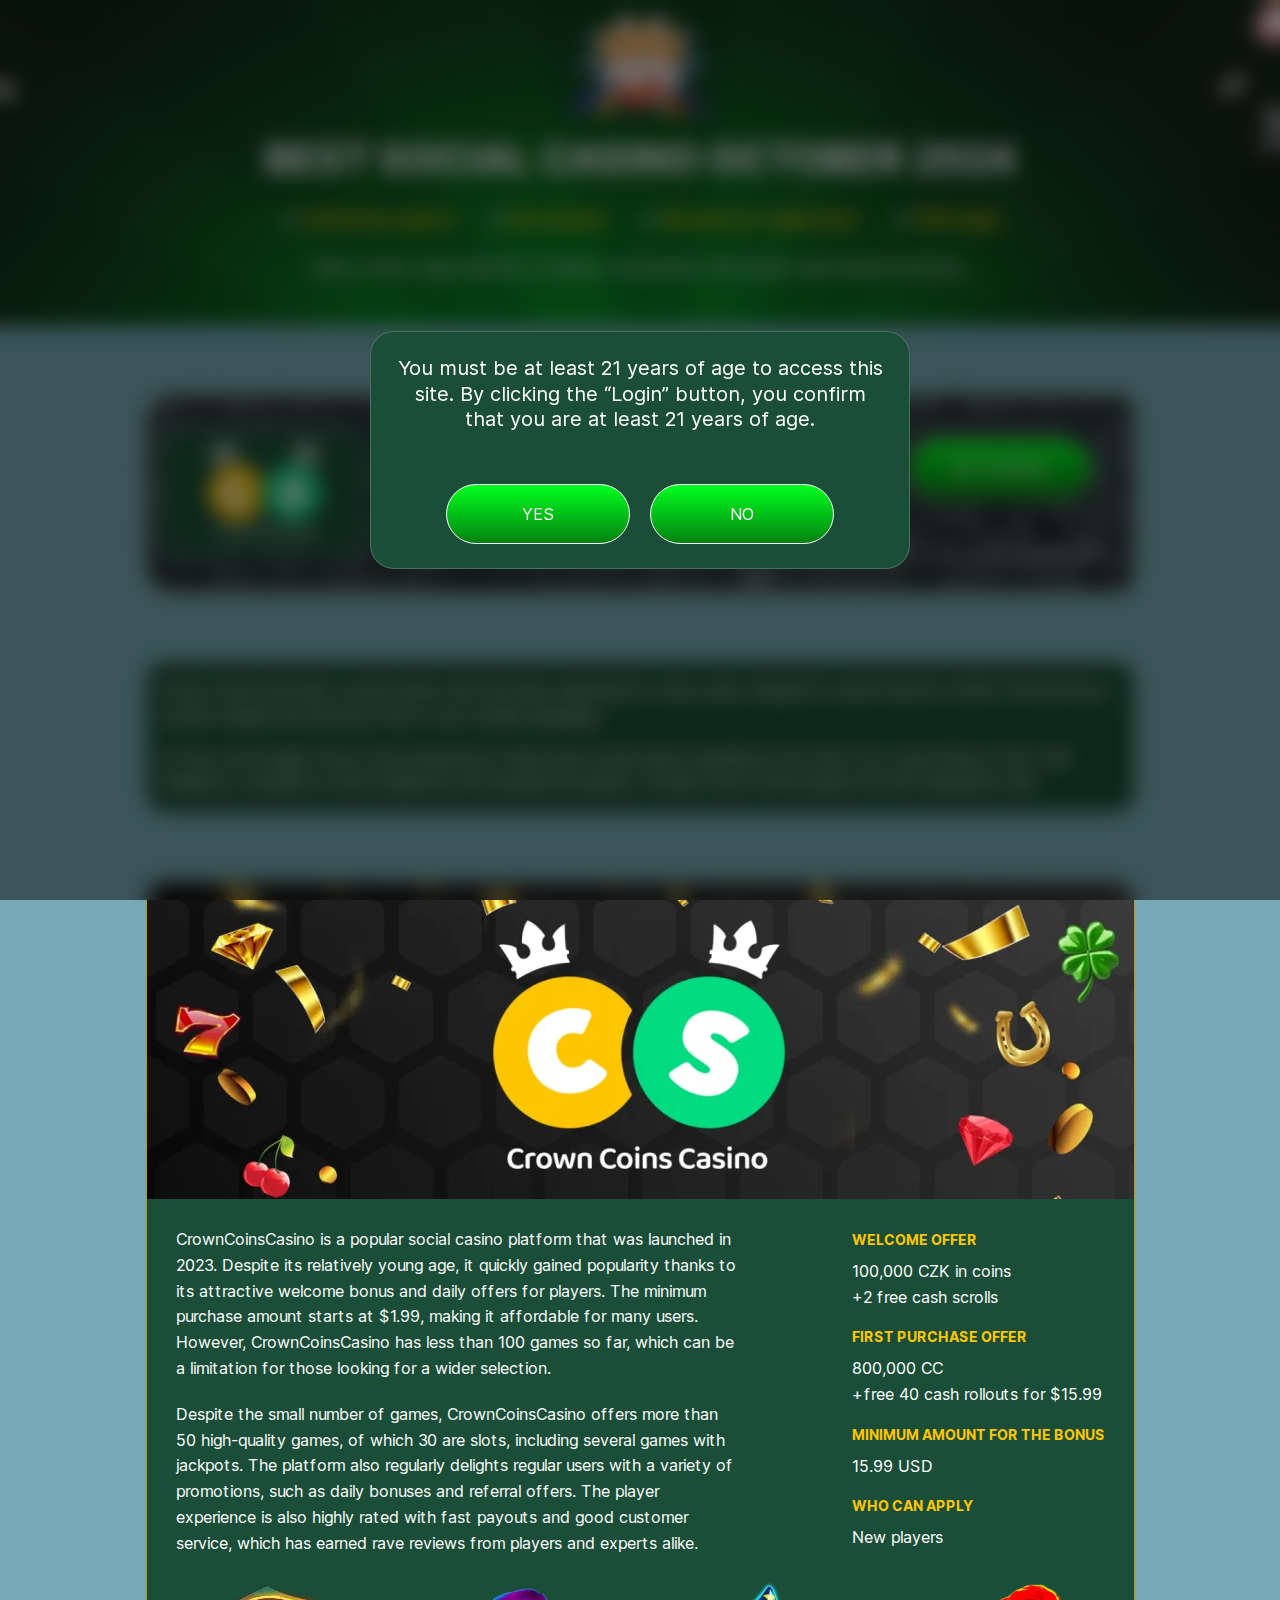
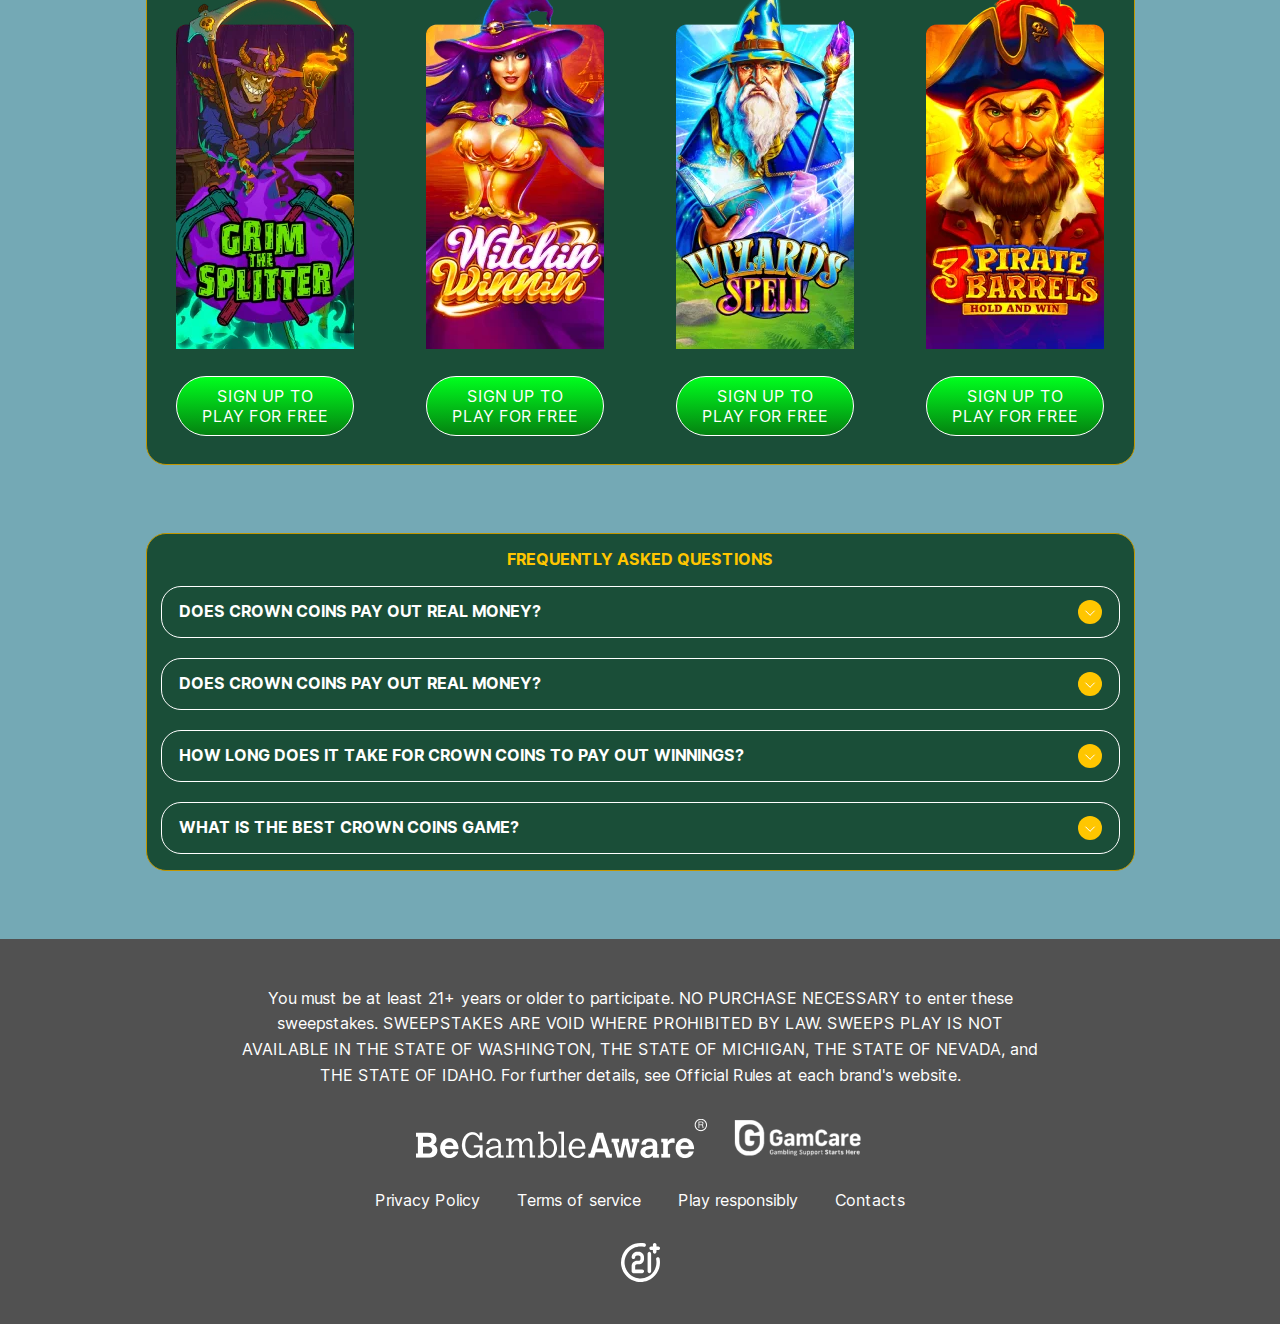
<file: index.html>
<!doctype html>
<html lang="en">

<head>
	<meta charset="UTF-8">
	<meta name="viewport" content="width=device-width, initial-scale=1.0">
	<title>BEST SOCIAL CASINO OCTOBER 2024</title>
	<link rel="stylesheet" href="css/app.css">
	<script>/*! @formatter:off modernizr 3.6.0 (Custom Build) | MIT https://modernizr.com/download/?-overflowscrolling-webp-setclasses !*/!function(e,n,t){function r(e,n){return typeof e===n}function o(){var e,n,t,o,i,s,a;for(var l in _)if(_.hasOwnProperty(l)){if(e=[],n=_[l],n.name&&(e.push(n.name.toLowerCase()),n.options&&n.options.aliases&&n.options.aliases.length))for(t=0;t<n.options.aliases.length;t++)e.push(n.options.aliases[t].toLowerCase());for(o=r(n.fn,"function")?n.fn():n.fn,i=0;i<e.length;i++)s=e[i],a=s.split("."),1===a.length?Modernizr[a[0]]=o:(!Modernizr[a[0]]||Modernizr[a[0]]instanceof Boolean||(Modernizr[a[0]]=new Boolean(Modernizr[a[0]])),Modernizr[a[0]][a[1]]=o),w.push((o?"":"no-")+a.join("-"))}}function i(e){var n=S.className,t=Modernizr._config.classPrefix||"";if(B&&(n=n.baseVal),Modernizr._config.enableJSClass){var r=new RegExp("(^|\\s)"+t+"no-js(\\s|$)");n=n.replace(r,"$1"+t+"js$2")}Modernizr._config.enableClasses&&(n+=" "+t+e.join(" "+t),B?S.className.baseVal=n:S.className=n)}function s(e,n){if("object"==typeof e)for(var t in e)b(e,t)&&s(t,e[t]);else{e=e.toLowerCase();var r=e.split("."),o=Modernizr[r[0]];if(2==r.length&&(o=o[r[1]]),"undefined"!=typeof o)return Modernizr;n="function"==typeof n?n():n,1==r.length?Modernizr[r[0]]=n:(!Modernizr[r[0]]||Modernizr[r[0]]instanceof Boolean||(Modernizr[r[0]]=new Boolean(Modernizr[r[0]])),Modernizr[r[0]][r[1]]=n),i([(n&&0!=n?"":"no-")+r.join("-")]),Modernizr._trigger(e,n)}return Modernizr}function a(e,n){return!!~(""+e).indexOf(n)}function l(){return"function"!=typeof n.createElement?n.createElement(arguments[0]):B?n.createElementNS.call(n,"http://www.w3.org/2000/svg",arguments[0]):n.createElement.apply(n,arguments)}function A(e){return e.replace(/([a-z])-([a-z])/g,function(e,n,t){return n+t.toUpperCase()}).replace(/^-/,"")}function u(e,n){return function(){return e.apply(n,arguments)}}function f(e,n,t){var o;for(var i in e)if(e[i]in n)return t===!1?e[i]:(o=n[e[i]],r(o,"function")?u(o,t||n):o);return!1}function c(n,t,r){var o;if("getComputedStyle"in e){o=getComputedStyle.call(e,n,t);var i=e.console;if(null!==o)r&&(o=o.getPropertyValue(r));else if(i){var s=i.error?"error":"log";i[s].call(i,"getComputedStyle returning null, its possible modernizr test results are inaccurate")}}else o=!t&&n.currentStyle&&n.currentStyle[r];return o}function p(e){return e.replace(/([A-Z])/g,function(e,n){return"-"+n.toLowerCase()}).replace(/^ms-/,"-ms-")}function d(){var e=n.body;return e||(e=l(B?"svg":"body"),e.fake=!0),e}function m(e,t,r,o){var i,s,a,A,u="modernizr",f=l("div"),c=d();if(parseInt(r,10))for(;r--;)a=l("div"),a.id=o?o[r]:u+(r+1),f.appendChild(a);return i=l("style"),i.type="text/css",i.id="s"+u,(c.fake?c:f).appendChild(i),c.appendChild(f),i.styleSheet?i.styleSheet.cssText=e:i.appendChild(n.createTextNode(e)),f.id=u,c.fake&&(c.style.background="",c.style.overflow="hidden",A=S.style.overflow,S.style.overflow="hidden",S.appendChild(c)),s=t(f,e),c.fake?(c.parentNode.removeChild(c),S.style.overflow=A,S.offsetHeight):f.parentNode.removeChild(f),!!s}function g(n,r){var o=n.length;if("CSS"in e&&"supports"in e.CSS){for(;o--;)if(e.CSS.supports(p(n[o]),r))return!0;return!1}if("CSSSupportsRule"in e){for(var i=[];o--;)i.push("("+p(n[o])+":"+r+")");return i=i.join(" or "),m("@supports ("+i+") { #modernizr { position: absolute; } }",function(e){return"absolute"==c(e,null,"position")})}return t}function h(e,n,o,i){function s(){f&&(delete U.style,delete U.modElem)}if(i=r(i,"undefined")?!1:i,!r(o,"undefined")){var u=g(e,o);if(!r(u,"undefined"))return u}for(var f,c,p,d,m,h=["modernizr","tspan","samp"];!U.style&&h.length;)f=!0,U.modElem=l(h.shift()),U.style=U.modElem.style;for(p=e.length,c=0;p>c;c++)if(d=e[c],m=U.style[d],a(d,"-")&&(d=A(d)),U.style[d]!==t){if(i||r(o,"undefined"))return s(),"pfx"==n?d:!0;try{U.style[d]=o}catch(v){}if(U.style[d]!=m)return s(),"pfx"==n?d:!0}return s(),!1}function v(e,n,t,o,i){var s=e.charAt(0).toUpperCase()+e.slice(1),a=(e+" "+x.join(s+" ")+s).split(" ");return r(n,"string")||r(n,"undefined")?h(a,n,o,i):(a=(e+" "+E.join(s+" ")+s).split(" "),f(a,n,t))}function y(e,n,r){return v(e,t,t,n,r)}var w=[],_=[],C={_version:"3.6.0",_config:{classPrefix:"",enableClasses:!0,enableJSClass:!0,usePrefixes:!0},_q:[],on:function(e,n){var t=this;setTimeout(function(){n(t[e])},0)},addTest:function(e,n,t){_.push({name:e,fn:n,options:t})},addAsyncTest:function(e){_.push({name:null,fn:e})}},Modernizr=function(){};Modernizr.prototype=C,Modernizr=new Modernizr;var b,S=n.documentElement,B="svg"===S.nodeName.toLowerCase();!function(){var e={}.hasOwnProperty;b=r(e,"undefined")||r(e.call,"undefined")?function(e,n){return n in e&&r(e.constructor.prototype[n],"undefined")}:function(n,t){return e.call(n,t)}}(),C._l={},C.on=function(e,n){this._l[e]||(this._l[e]=[]),this._l[e].push(n),Modernizr.hasOwnProperty(e)&&setTimeout(function(){Modernizr._trigger(e,Modernizr[e])},0)},C._trigger=function(e,n){if(this._l[e]){var t=this._l[e];setTimeout(function(){var e,r;for(e=0;e<t.length;e++)(r=t[e])(n)},0),delete this._l[e]}},Modernizr._q.push(function(){C.addTest=s}),Modernizr.addAsyncTest(function(){function e(e,n,t){function r(n){var r=n&&"load"===n.type?1==o.width:!1,i="webp"===e;s(e,i&&r?new Boolean(r):r),t&&t(n)}var o=new Image;o.onerror=r,o.onload=r,o.src=n}var n=[{uri:"[data-uri]",name:"webp"},{uri:"[data-uri]",name:"webp.alpha"},{uri:"[data-uri]",name:"webp.animation"},{uri:"[data-uri]",name:"webp.lossless"}],t=n.shift();e(t.name,t.uri,function(t){if(t&&"load"===t.type)for(var r=0;r<n.length;r++)e(n[r].name,n[r].uri)})});var Q="Moz O ms Webkit",x=C._config.usePrefixes?Q.split(" "):[];C._cssomPrefixes=x;var E=C._config.usePrefixes?Q.toLowerCase().split(" "):[];C._domPrefixes=E;var T={elem:l("modernizr")};Modernizr._q.push(function(){delete T.elem});var U={style:T.elem.style};Modernizr._q.unshift(function(){delete U.style}),C.testAllProps=v,C.testAllProps=y,Modernizr.addTest("overflowscrolling",y("overflowScrolling","touch",!0)),o(),i(w),delete C.addTest,delete C.addAsyncTest;for(var P=0;P<Modernizr._q.length;P++)Modernizr._q[P]();e.Modernizr=Modernizr}(window,document);/*! @formatter:on */</script>
</head>

<body>
	<div class="page-wrapper">
		<section class="hero">
			<div class="container">
				<div class="hero__wrapper">
					<a href="index.html" class="hero__img">
						<picture>
							<source srcset="images/hero/logo.webp 1x, images/hero/logo@2x.webp 1.3x" type="image/webp">
							<source srcset="images/hero/logo.png 1x, images/hero/logo@2x.png 1.3x" type="image/png">
							<img src="images/hero/logo.png" width="138" height="94" alt="" loading="lazy">
						</picture>
					</a>
					<h1 class="hero__title">
						BEST SOCIAL CASINO OCTOBER 2024
					</h1>
					<ul class="hero__list">
						<li class="hero__item">
							Verified by experts
						</li>
						<li class="hero__item">
							No real bets
						</li>
						<li class="hero__item">
							Bonuses for registration
						</li>
						<li class="hero__item">
							100% legal
						</li>
					</ul>
					<div class="hero__text">
						Easy to learn, large selection of games, tournaments with prizes, user-friendly interface.
					</div>
				</div>
			</div>
		</section>
		<main class="main">
			<div class="bonus">
				<div class="container">
					<div class="bonus__wrapper">
						<div class="bonus__logo">
							<svg width="132" height="118" viewBox="0 0 132 118" fill="none" xmlns="http://www.w3.org/2000/svg">
								<path d="M95.0073 91.1489C79.3345 91.1489 66.2108 78.5251 66.4169 62.3891C66.6128 47.1352 79.2106 34.4368 95.1878 34.5038C110.799 34.5707 123.379 47.0747 123.636 62.3195C123.905 78.207 110.843 91.2172 95.0073 91.1489ZM94.4928 77.5553C94.6226 77.5553 94.7524 77.5553 94.881 77.5553C99.1939 77.6003 103.434 74.8441 104.415 70.2574C104.971 67.6582 104.166 65.5897 102.56 63.686C101.457 62.3774 100.057 61.4127 98.6299 60.4776C97.6269 59.8195 96.5708 59.2192 95.7318 58.3421C95.2468 57.8359 95.4427 57.1533 96.1177 56.9447C96.3832 56.8622 96.6569 56.8184 96.946 56.8415C98.6039 56.9769 99.9196 57.7857 100.862 59.0686C101.458 59.88 102.707 59.987 103.581 59.5348C104.784 58.9127 105.875 58.1129 107.108 57.5359C108.554 56.8596 108.593 55.3848 107.816 54.4988C106.889 53.4387 105.874 52.4753 104.687 51.7372C102.84 50.5871 100.874 49.6828 98.6877 49.3209C96.9531 49.0337 95.2256 48.8739 93.4851 49.2192C89.846 49.943 87.2983 51.8905 86.2411 55.5459C85.4115 58.4142 86.024 60.9091 88.1173 63.0434C89.6513 64.6057 91.5853 65.6426 93.3317 66.9266C93.8356 67.2963 94.363 67.6338 94.7241 68.1567C95.2409 68.9037 94.8669 69.7577 93.9571 69.8711C93.7057 69.902 93.4391 69.8711 93.1865 69.826C91.3292 69.4962 89.9498 68.4053 88.7143 67.0684C87.8376 66.1217 87.0918 66.0097 86.0157 66.6742C84.6835 67.496 83.3725 68.3487 82.0674 69.2116C81.2272 69.7667 81.1269 70.8512 81.7842 71.6124C82.3471 72.2641 82.9394 72.8773 83.6156 73.4182C86.7933 75.9646 90.3404 77.5398 94.4928 77.5527V77.5553Z" fill="#18DE8C" />
								<path d="M10.36 62.5707C10.4416 55.6412 12.7862 49.379 17.5024 44.0466C21.4756 39.5541 26.433 36.5595 32.2981 35.216C40.3481 33.3729 47.9145 34.6608 54.8547 39.1612C58.6179 41.6007 61.5912 44.8169 63.8657 48.6692C64.0653 49.0067 64.1095 49.2952 63.9408 49.6841C63.1109 51.602 62.3835 53.5701 61.9764 55.6141C61.3682 58.6603 61.0725 61.7437 61.2877 64.8646C61.5523 68.7042 62.4029 72.3982 63.9369 75.9311C64.0991 76.3047 64.0382 76.5765 63.8566 76.8868C61.573 80.7908 58.5387 83.9915 54.7393 86.4735C51.3003 88.7197 47.545 90.1932 43.4785 90.805C39.1071 91.4632 34.78 91.1798 30.5435 89.8725C24.2104 87.9186 19.1791 84.195 15.4004 78.7983C12.0224 73.9734 10.3963 68.6011 10.36 62.5707ZM40.26 47.9171C38.1826 47.7342 36.0729 48.2919 33.9929 48.9307C31.2684 49.7679 28.9447 51.2852 26.9931 53.3408C25.5252 54.8864 24.5644 56.7219 23.9614 58.762C23.3143 60.9491 23.2767 63.1503 23.7461 65.3567C24.2155 67.5681 25.0779 69.6044 26.4278 71.4682C27.9943 73.632 30.0613 75.1261 32.4641 76.1269C35.1211 77.2334 37.9207 77.5927 40.8253 77.2771C44.7195 76.8534 48.2154 75.5461 51.1966 73.0035C51.8411 72.4548 52.461 71.8482 52.8176 71.038C53.1586 70.2626 52.9057 69.4783 52.2003 69.03C50.6637 68.0524 49.1361 67.0581 47.6254 66.0406C46.9032 65.5537 45.6894 65.5692 45.1189 66.2015C44.2669 67.1444 43.284 67.8154 42.0417 68.1902C39.7205 68.8909 37.5174 68.2598 35.8822 66.6253C34.7437 65.488 34.2471 64.0648 34.0979 62.5295C33.9061 60.5485 34.6283 58.8741 36.2518 57.7149C38.0309 56.4462 40.0616 56.2054 42.1792 56.7025C43.4681 57.0052 44.2436 56.593 44.8362 55.4287C45.5247 54.0775 46.1082 52.6787 46.811 51.3315C47.357 50.2857 47.2429 49.102 45.762 48.6178C44.0141 48.0458 42.2285 47.8579 40.2626 47.9158L40.26 47.9171Z" fill="#FFC600" />
								<path d="M114.385 19.5111C114.385 19.5329 114.385 19.5535 114.385 19.5754C114.412 20.7333 114.416 20.7372 113.357 21.2021C111.906 21.8397 111.06 22.9139 111.015 24.5098C110.984 25.669 111.97 26.8281 113.096 27.0639C114.309 27.3189 115.374 26.7419 115.939 25.5724C116.272 24.8832 116.479 24.162 116.527 23.4137C116.564 22.8199 116.899 22.534 117.369 22.3265C118.542 21.8088 119.779 21.5215 121.057 21.4366C121.701 21.3941 122.351 21.4263 122.998 21.4301C123.497 21.4327 123.626 21.6117 123.317 22.0484C122.012 23.8851 120.77 25.7616 119.617 27.695C119.245 28.3196 118.874 28.9469 118.502 29.5729C118.272 29.9618 118.148 30.2954 118.577 30.6947C118.899 30.9935 118.847 31.4649 118.581 31.8218C118.337 32.1515 118.004 32.3421 117.571 32.0987C117.434 32.0214 117.234 31.9776 117.175 32.1464C116.99 32.677 116.508 33.1226 116.68 33.7615C116.708 33.8633 116.72 33.9727 116.717 34.0783C116.685 35.2388 116.401 35.4088 115.433 34.8395C111.97 32.8006 108.352 31.1159 104.444 30.0958C101.575 29.3475 98.6488 28.9611 95.6976 28.7279C94.9802 28.6713 94.9117 28.5567 95.1855 27.9024C95.2669 27.7053 95.3389 27.4593 95.497 27.3472C96.028 26.9724 96.0174 26.4031 96.1295 25.8672C96.1908 25.5711 96.1554 25.3624 95.8191 25.2826C95.3766 25.1769 95.2586 24.8305 95.2693 24.4466C95.2799 24.0216 95.5088 23.6532 95.9371 23.6184C96.4622 23.5759 96.4929 23.2643 96.5389 22.8856C96.8457 20.3507 96.9708 17.8057 96.9838 15.2529C96.9862 14.7389 97.0239 14.225 97.0168 13.7111C97.0133 13.3401 97.2056 13.2887 97.4617 13.4381C99.3379 14.5316 100.897 15.9406 101.891 17.8998C102.038 18.187 101.923 18.4291 101.784 18.6854C101.363 19.4621 101.009 20.2632 100.946 21.1609C100.853 22.5094 101.546 23.5347 102.758 23.8464C103.992 24.1633 105.328 23.585 105.863 22.4528C106.503 21.1004 106.425 19.7737 105.476 18.5914C105.066 18.0801 105.059 17.7387 105.464 17.2145C107.125 15.07 108.978 13.165 111.495 11.9994C111.928 11.7984 112.181 11.7817 112.464 12.2647C113.783 14.5085 114.255 16.962 114.386 19.5098L114.385 19.5111Z" fill="#E9E8E8" />
								<path d="M37.1795 16.9684C37.2288 18.7292 37.3883 20.8222 37.6035 22.9112C37.6437 23.299 37.7397 23.5501 38.1858 23.6042C38.6396 23.6596 38.8406 24.0177 38.8769 24.4234C38.912 24.8073 38.7706 25.1498 38.3413 25.2632C38.047 25.3405 37.977 25.5247 38.025 25.7952C38.1183 26.3335 38.0639 26.9259 38.6215 27.2828C38.6876 27.3253 38.7239 27.4193 38.7693 27.4914C39.3567 28.451 39.2543 28.679 38.1573 28.7588C35.744 28.934 33.3516 29.2612 30.9915 29.7879C27.9196 30.4744 24.9954 31.577 22.1867 32.9887C20.8977 33.6365 19.6231 34.3102 18.386 35.0546C17.8465 35.3791 17.6988 35.3161 17.547 34.6927C17.4821 34.426 17.4264 34.126 17.4873 33.8684C17.6378 33.2269 17.2799 32.7542 17.0374 32.2364C16.9272 31.9995 16.7572 32.02 16.555 32.1102C16.07 32.3266 15.7537 32.042 15.5267 31.6916C15.2933 31.3323 15.3438 30.9073 15.6577 30.629C15.978 30.3457 15.9364 30.1241 15.7576 29.8021C14.7694 28.0272 13.7592 26.2679 12.5611 24.6179C11.9334 23.7536 11.3577 22.852 10.7638 21.9633C10.5421 21.6323 10.6406 21.4456 11.0452 21.4275C13.1187 21.3348 15.139 21.5228 17.0244 22.4914C17.368 22.6678 17.5366 22.8933 17.5743 23.2783C17.6559 24.1142 17.8569 24.9168 18.255 25.6728C18.9177 26.9324 20.169 27.4618 21.3892 26.9647C22.7015 26.4301 23.4095 24.9991 23.0282 23.7125C22.6004 22.2686 21.6408 21.3798 20.1962 21.0038C19.9044 20.9278 19.745 20.8531 19.7424 20.5169C19.7203 17.6923 20.1638 14.9734 21.541 12.4591C21.9753 11.6657 22.0091 11.6644 22.8156 12.0559C25.4052 13.3118 27.3192 15.3083 28.9673 17.5944C29.2254 17.9512 29.0088 18.1688 28.7845 18.4264C27.5033 19.8935 27.6304 22.1604 29.0503 23.3312C30.0009 24.1142 31.0525 24.028 32.0587 23.5372C32.908 23.1238 33.2193 22.3291 33.2024 21.3927C33.1856 20.464 32.8887 19.6191 32.4141 18.8477C32.1132 18.3582 32.1339 17.9576 32.418 17.4862C33.4618 15.7499 34.9323 14.462 36.6517 13.4238C37.0317 13.1946 37.1899 13.2809 37.1821 13.7369C37.1665 14.7015 37.1769 15.6663 37.1769 16.971L37.1795 16.9684Z" fill="#E9E8E8" />
								<path d="M37.3267 104.094C37.5756 104.01 37.5588 103.773 37.6171 103.581C37.9024 102.639 38.2097 101.703 38.4638 100.753C38.6026 100.233 38.9657 100.148 39.3962 100.163C39.8319 100.176 40.2598 100.217 40.4115 100.759C40.6813 101.728 40.9769 102.688 41.2648 103.652C41.3102 103.806 41.27 104.058 41.4891 104.06C41.7121 104.061 41.6642 103.814 41.694 103.661C41.9184 102.507 42.1621 101.355 42.3489 100.194C42.437 99.6449 42.8105 99.6294 43.1982 99.6346C43.6016 99.6397 43.8997 99.8136 43.9296 100.279C43.9594 100.74 43.809 101.17 43.704 101.603C43.4238 102.768 43.0906 103.921 42.7975 105.084C42.6316 105.747 42.2361 106.023 41.5475 106.018C40.8783 106.013 40.5269 105.722 40.352 105.097C40.1017 104.203 39.806 103.321 39.3664 102.419C39.0889 103.277 38.8165 104.137 38.5339 104.994C38.2136 105.962 37.8622 106.143 36.8688 105.957C36.4033 105.87 36.2296 105.554 36.1025 105.185C35.5903 103.683 35.2726 102.133 34.9536 100.584C34.8576 100.118 34.938 99.7672 35.4723 99.6771C35.9832 99.592 36.4007 99.7466 36.5148 100.285C36.7599 101.435 36.9623 102.594 37.1853 103.75C37.2087 103.867 37.1645 104.015 37.3254 104.092L37.3267 104.094Z" fill="#E9E8E8" />
								<path d="M17.1655 102.121C17.0813 99.1009 19.5645 97.183 22.4705 98.0228C23.2343 98.2431 23.6206 98.6373 23.5909 99.164C23.561 99.6766 23.2614 99.8712 22.805 99.6302C22.3564 99.3946 21.896 99.2361 21.3903 99.2413C20.043 99.2529 19.2183 99.9638 19.0237 101.307C18.8746 102.33 18.8734 103.351 19.7305 104.105C20.6213 104.887 21.6497 104.878 22.7 104.436C22.9996 104.31 23.3367 104.082 23.5338 104.496C23.7115 104.869 23.7386 105.288 23.325 105.592C23.041 105.801 22.7233 105.905 22.3849 105.993C20.2285 106.553 17.2136 105.666 17.1655 102.123V102.121Z" fill="#E9E8E8" />
								<path d="M56.9267 97.8661C57.4531 97.8468 57.9575 97.9576 58.4529 98.1135C58.746 98.2049 59.0014 98.362 59.1934 98.6067C59.4372 98.9185 59.4255 99.2405 59.2037 99.5534C58.9651 99.8896 58.7136 99.668 58.4698 99.5534C57.2067 98.9531 55.936 99.1863 55.2046 100.152C54.5226 101.053 54.5627 103.035 55.2798 103.912C55.9736 104.76 57.2431 104.978 58.4867 104.476C58.7771 104.359 59.1246 104.031 59.3347 104.568C59.5097 105.016 59.432 105.396 58.9716 105.665C56.6777 107.011 53.5927 105.671 53.0598 103.088C52.6474 101.091 53.3049 99.3525 54.8285 98.42C55.4718 98.0271 56.1862 97.897 56.9254 97.8661H56.9267Z" fill="#E9E8E8" />
								<path d="M114.536 99.6064C116.471 99.6219 117.685 100.901 117.667 102.906C117.65 104.89 116.356 106.106 114.279 106.089C112.523 106.075 111.259 104.71 111.278 102.846C111.298 100.83 112.544 99.5909 114.536 99.6064ZM112.97 102.879C112.978 103.95 113.405 104.63 114.153 104.767C115.03 104.93 115.749 104.412 115.923 103.496C116.165 102.22 115.674 101.106 114.799 100.949C114.779 100.945 114.757 100.946 114.735 100.942C113.591 100.785 112.96 101.479 112.97 102.879Z" fill="#E9E8E8" />
								<path d="M59.5769 102.846C59.5989 100.774 60.8113 99.6006 62.9055 99.6252C64.7883 99.6483 65.9438 100.958 65.9373 103.024C65.9321 104.434 64.9621 106.154 62.6319 106.101C60.8036 106.06 59.5574 104.76 59.5769 102.846ZM64.2632 102.796C64.2749 102.469 64.1996 102.092 64.0428 101.736C63.8274 101.248 63.4644 100.965 62.9055 100.922C62.3402 100.878 61.889 101.043 61.5608 101.512C61.0979 102.174 61.1329 103.621 61.6244 104.268C61.8591 104.577 62.1754 104.738 62.5567 104.78C63.5979 104.893 64.2632 104.145 64.2619 102.797L64.2632 102.796Z" fill="#E9E8E8" />
								<path d="M83.3088 101.943C83.2403 98.9647 85.854 97.2027 88.7911 98.1055C89.099 98.2009 89.3881 98.3709 89.5675 98.6542C89.7539 98.9492 89.7811 99.2609 89.5463 99.5494C89.3055 99.847 89.0566 99.6846 88.7993 99.5546C87.6901 98.9969 86.5019 99.1411 85.7514 99.9165C84.9277 100.767 84.8074 102.714 85.513 103.77C86.1219 104.683 87.5143 104.994 88.7934 104.489C89.1333 104.355 89.4873 104.088 89.6997 104.62C89.892 105.098 89.6902 105.434 89.2536 105.684C86.7862 107.098 83.5637 105.446 83.3442 102.647C83.3265 102.413 83.3182 102.177 83.3052 101.941L83.3088 101.943Z" fill="#E9E8E8" />
								<path d="M95.6209 103.186C95.6209 103.614 95.5867 104.045 95.6292 104.47C95.6976 105.167 95.3542 105.568 94.7442 105.784C93.6373 106.178 92.5022 106.221 91.3835 105.874C90.4796 105.593 90.0584 104.896 90.1056 103.947C90.1492 103.123 90.6673 102.528 91.5971 102.338C92.206 102.215 92.8349 102.18 93.4556 102.1C93.6562 102.074 93.9276 102.158 93.996 101.874C94.0645 101.584 93.9689 101.326 93.7199 101.135C93.4296 100.914 93.0839 100.87 92.7393 100.868C92.2426 100.865 91.7517 100.931 91.2797 101.102C91.0413 101.188 90.764 101.34 90.5976 101.025C90.423 100.698 90.4407 100.355 90.7416 100.09C90.8513 99.993 90.9929 99.9144 91.1345 99.8706C92.2095 99.5435 93.2904 99.4546 94.3607 99.881C95.1536 100.197 95.6103 100.767 95.6126 101.644C95.6162 102.158 95.6126 102.672 95.6126 103.186H95.6185H95.6209ZM92.7264 104.824C93.996 104.813 94.1341 104.656 94.0244 103.584C94.0031 103.36 93.9465 103.214 93.6904 103.218C93.1712 103.225 92.6579 103.262 92.1635 103.441C91.8638 103.549 91.7222 103.755 91.7139 104.072C91.7045 104.426 91.8992 104.645 92.2024 104.748C92.4207 104.823 92.6674 104.817 92.7264 104.824Z" fill="#E9E8E8" />
								<path d="M69.4001 103.142C69.4001 102.5 69.4048 101.858 69.3989 101.215C69.3942 100.799 69.5276 100.461 69.9004 100.243C71.1925 99.4922 72.546 99.3827 73.9313 99.9236C74.8045 100.265 75.1054 101.009 75.1219 101.88C75.1408 102.993 75.1243 104.106 75.1326 105.219C75.1361 105.623 75.1644 105.972 74.5614 105.966C73.8192 105.959 73.5301 105.833 73.4983 105.252C73.4605 104.59 73.4841 103.925 73.4806 103.262C73.4806 102.919 73.4747 102.577 73.4817 102.234C73.4924 101.746 73.464 101.255 72.9472 101.027C72.4068 100.79 71.8463 100.877 71.3141 101.097C71.0085 101.223 71.0675 101.517 71.0663 101.768C71.0616 102.923 71.0403 104.08 71.0722 105.235C71.0852 105.696 71.0214 105.959 70.4751 105.966C69.7223 105.975 69.4402 105.841 69.4119 105.26C69.3777 104.555 69.4037 103.848 69.4037 103.141H69.4013L69.4001 103.142Z" fill="#E9E8E8" />
								<path d="M31.4838 99.6247C33.4289 99.626 34.6542 100.917 34.6633 102.974C34.6711 104.793 33.3627 106.109 31.5369 106.114C29.5633 106.12 28.2756 104.859 28.2743 102.919C28.273 100.861 29.4789 99.6234 31.4838 99.6247ZM32.9465 102.841C32.9621 101.619 32.3578 100.871 31.3852 100.913C30.5578 100.947 30.0262 101.535 29.9368 102.514C29.8305 103.673 30.3064 104.603 31.0934 104.768C31.1777 104.786 31.2646 104.79 31.3502 104.792C32.3953 104.821 32.9296 104.168 32.9465 102.842V102.841Z" fill="#E9E8E8" />
								<path d="M44.5158 103.094C44.5158 102.452 44.5197 101.809 44.5145 101.166C44.5106 100.716 44.6986 100.394 45.098 100.173C46.2767 99.5241 47.5151 99.4249 48.7833 99.8153C49.7065 100.099 50.211 100.776 50.2408 101.725C50.2798 102.988 50.2421 104.252 50.2616 105.516C50.2668 105.883 50.0683 105.954 49.7805 105.956C49.3371 105.959 48.8235 106.078 48.6679 105.472C48.6005 105.208 48.6174 104.921 48.6148 104.644C48.607 103.766 48.6135 102.887 48.6018 102.009C48.5966 101.584 48.507 101.164 48.0441 101.014C47.4762 100.831 46.8927 100.837 46.361 101.155C46.1432 101.285 46.2003 101.533 46.199 101.745C46.1938 102.923 46.1717 104.102 46.1951 105.279C46.2042 105.716 46.1289 105.981 45.6205 105.969C45.1355 105.959 44.5975 106.009 44.5572 105.341C44.5132 104.594 44.5468 103.843 44.5468 103.093C44.5352 103.093 44.5248 103.093 44.5132 103.093L44.5158 103.094Z" fill="#E9E8E8" />
								<path d="M104.841 103.124C104.841 102.481 104.859 101.838 104.834 101.196C104.818 100.732 105.017 100.406 105.402 100.195C106.641 99.512 107.946 99.4013 109.27 99.883C110.065 100.173 110.52 100.79 110.536 101.653C110.56 102.852 110.54 104.052 110.564 105.251C110.574 105.688 110.554 105.987 109.98 105.982C109.238 105.974 108.961 105.834 108.947 105.245C108.923 104.303 108.941 103.359 108.938 102.418C108.937 101.101 108.325 100.643 107.049 100.988C106.666 101.092 106.475 101.28 106.484 101.709C106.508 102.887 106.48 104.066 106.496 105.244C106.503 105.671 106.496 105.987 105.909 105.978C105.188 105.966 104.883 105.821 104.854 105.244C104.82 104.538 104.846 103.831 104.846 103.124C104.844 103.124 104.843 103.124 104.84 103.124H104.841Z" fill="#E9E8E8" />
								<path d="M98.9839 99.6197C99.5951 99.6004 100.19 99.6596 100.724 99.9919C101.111 100.233 101.24 100.565 101.037 100.977C100.836 101.382 100.531 101.154 100.256 101.07C99.6931 100.9 99.1267 100.782 98.539 100.935C98.2735 101.004 98.0658 101.133 98.0387 101.445C98.0104 101.78 98.2393 101.901 98.4918 101.981C99.0854 102.169 99.7025 102.294 100.278 102.524C101.251 102.913 101.628 103.804 101.31 104.783C101.11 105.394 100.649 105.729 100.073 105.905C99.1656 106.183 98.2381 106.172 97.3319 105.905C96.854 105.764 96.3867 105.528 96.3796 104.915C96.3749 104.419 96.6793 104.218 97.1254 104.443C97.7449 104.755 98.388 104.87 99.0689 104.786C99.4158 104.743 99.7013 104.588 99.7521 104.211C99.8063 103.808 99.5149 103.64 99.1904 103.538C98.8411 103.428 98.4847 103.347 98.1296 103.26C96.9189 102.963 96.3324 102.319 96.4091 101.361C96.4882 100.363 97.2682 99.6996 98.4682 99.621C98.6393 99.6095 98.8116 99.6197 98.9839 99.6197Z" fill="#E9E8E8" />
								<path d="M78.6301 99.6145C79.134 99.5861 79.6614 99.6557 80.1547 99.9185C80.3918 100.045 80.5854 100.197 80.6385 100.48C80.7435 101.036 80.4579 101.298 79.9187 101.115C79.3806 100.933 78.8354 100.816 78.2678 100.895C77.9398 100.94 77.5988 101.025 77.5622 101.429C77.5232 101.853 77.8891 101.966 78.1876 102.046C78.728 102.19 79.2803 102.293 79.8007 102.509C80.5346 102.811 80.9252 103.352 80.9287 104.147C80.9323 104.931 80.5972 105.53 79.8443 105.806C78.6903 106.228 77.5303 106.245 76.4034 105.686C76.1214 105.547 75.9208 105.327 75.8984 104.989C75.8642 104.459 76.1733 104.217 76.6489 104.451C77.207 104.727 77.7829 104.846 78.4 104.808C78.8012 104.782 79.2248 104.745 79.2909 104.254C79.357 103.766 78.977 103.598 78.5805 103.486C78.0838 103.346 77.574 103.242 77.0949 103.059C76.2713 102.744 75.9055 102.221 75.9173 101.48C75.9279 100.708 76.4105 100.082 77.1834 99.791C77.6412 99.6183 78.1097 99.6042 78.6301 99.6145Z" fill="#E9E8E8" />
								<path d="M24.2415 103.133C24.2415 102.469 24.2493 101.805 24.2389 101.141C24.2324 100.686 24.4387 100.393 24.8277 100.156C25.6822 99.6358 26.6094 99.5469 27.5703 99.6371C27.9567 99.6732 28.2822 99.8432 28.3379 100.286C28.3885 100.688 28.2796 100.925 27.7933 100.943C25.8845 101.013 25.8845 101.024 25.8781 102.913C25.8755 103.726 25.8456 104.542 25.8884 105.353C25.9157 105.856 25.7003 106.008 25.2569 105.972C24.8277 105.937 24.2727 106.072 24.2519 105.383C24.2287 104.635 24.2467 103.884 24.2467 103.134H24.2415V103.133Z" fill="#E9E8E8" />
								<path d="M68.3275 103.057C68.3275 103.806 68.324 104.554 68.3287 105.304C68.3322 105.604 68.4077 105.946 67.9405 105.949C67.4814 105.953 66.9455 106.098 66.7471 105.481C66.677 105.263 66.6835 105.016 66.6835 104.781C66.6809 103.348 66.7108 101.913 66.6757 100.479C66.6628 99.9525 66.8249 99.7387 67.3552 99.74C67.8933 99.7413 68.3192 99.861 68.3322 100.488C68.3499 101.343 68.3358 102.2 68.3358 103.057H68.3275Z" fill="#E9E8E8" />
								<path d="M102.133 102.747C102.133 101.997 102.158 101.246 102.124 100.498C102.1 99.9984 102.232 99.7229 102.786 99.7383C103.305 99.7538 103.755 99.8309 103.764 100.483C103.774 101.061 103.772 101.639 103.772 102.218C103.772 103.225 103.742 104.232 103.779 105.237C103.798 105.74 103.686 105.986 103.126 105.975C102.411 105.961 102.151 105.798 102.139 105.186C102.124 104.373 102.136 103.558 102.136 102.744H102.133V102.747Z" fill="#E9E8E8" />
								<path d="M68.429 97.9386C68.4372 98.4616 68.0762 98.8633 67.5794 98.8853C67.0271 98.9097 66.6058 98.5375 66.5902 98.0108C66.5746 97.493 66.9831 97.0744 67.5133 97.0667C68.0172 97.0589 68.4219 97.4453 68.429 97.9386Z" fill="#E9E8E8" />
								<path d="M102.958 97.0863C103.502 97.0863 103.915 97.4907 103.901 98.0084C103.889 98.4593 103.433 98.8868 102.957 98.8907C102.471 98.8959 102 98.4232 102.015 97.9453C102.029 97.4662 102.448 97.0837 102.957 97.085L102.958 97.0863Z" fill="#E9E8E8" />
								<path d="M94.4904 77.5535C90.3392 77.5406 86.7921 75.9653 83.6144 73.419C82.9383 72.8768 82.3459 72.2637 81.783 71.6133C81.1258 70.8533 81.2249 69.7688 82.0662 69.2123C83.3701 68.3494 84.6823 67.4967 86.0145 66.675C87.0907 66.0104 87.8364 66.1225 88.7132 67.0691C89.9486 68.4048 91.3281 69.4957 93.1854 69.8267C93.4367 69.8718 93.7034 69.9027 93.9559 69.8718C94.8657 69.7585 95.2398 68.9046 94.7229 68.1575C94.3618 67.6332 93.832 67.297 93.3305 66.9275C91.5853 65.6433 89.6501 64.6064 88.1161 63.0441C86.0216 60.9099 85.4104 58.4164 86.2399 55.5466C87.2972 51.8913 89.8448 49.9426 93.4839 49.2199C95.2232 48.8735 96.9519 49.0332 98.6853 49.3218C100.872 49.685 102.838 50.5878 104.686 51.738C105.873 52.476 106.888 53.4395 107.815 54.4995C108.59 55.387 108.551 56.8604 107.107 57.5366C105.874 58.1136 104.782 58.9135 103.58 59.5356C102.706 59.9877 101.457 59.8807 100.86 59.0694C99.9173 57.7865 98.6039 56.9776 96.9448 56.8424C96.6557 56.8192 96.382 56.863 96.1153 56.9454C95.4415 57.1541 95.2457 57.8355 95.7306 58.3429C96.5696 59.2201 97.6269 59.8189 98.6287 60.4784C100.054 61.4134 101.456 62.3795 102.559 63.6868C104.164 65.5905 104.97 67.6578 104.413 70.2583C103.434 74.8448 99.1939 77.6025 94.8798 77.5561C94.75 77.5548 94.6202 77.5561 94.4904 77.5561V77.5535Z" fill="#E9E8E8" />
								<path d="M40.2623 47.9165C42.2294 47.8586 44.0137 48.0454 45.7617 48.6185C47.2438 49.1027 47.3567 50.2864 46.8107 51.3324C46.1079 52.6796 45.5243 54.0783 44.8358 55.4294C44.2432 56.5937 43.4664 57.0059 42.1788 56.7032C40.0613 56.2061 38.0305 56.4469 36.2514 57.7157C34.628 58.8736 33.9057 60.5492 34.0976 62.5302C34.2467 64.0668 34.7434 65.4887 35.8819 66.6261C37.5184 68.2592 39.7202 68.8904 42.0413 68.191C43.2849 67.8161 44.2679 67.1452 45.1185 66.2024C45.6904 65.5699 46.9028 65.5544 47.6251 66.0413C49.1357 67.0588 50.6634 68.0519 52.2 69.0308C52.9054 69.479 53.1582 70.2633 52.8172 71.0387C52.4606 71.8489 51.8408 72.4555 51.1963 73.0042C48.2138 75.5468 44.7191 76.8541 40.825 77.2778C37.9216 77.5947 35.1219 77.2354 32.4638 76.1277C30.0595 75.1269 27.9939 73.6328 26.4275 71.4689C25.0788 69.6052 24.2165 67.5689 23.7458 65.3574C23.2777 63.151 23.3139 60.9511 23.961 58.7628C24.564 56.7226 25.5249 54.8872 26.9928 53.3415C28.9444 51.286 31.2681 49.7673 33.9926 48.9314C36.0726 48.2926 38.1836 47.7336 40.2597 47.9178L40.2623 47.9165Z" fill="#E9E8E8" />
							</svg>
						</div>
						<div class="bonus__wrap">
							<div class="bonus-item">
								<div class="bonus-item__name">
									Bonus
								</div>
								<div class="bonus-item__text">
									200%<br>extra coins
								</div>
								<div class="bonus-item__about">
									At the first purchase
								</div>
							</div>
							<div class="bonus-item">
								<div class="bonus-item__name">
									Rating
								</div>
								<div class="bonus-item__text">
									10/10
								</div>
								<ul class="bonus-item__list">
									<li>
										<svg width="21" height="19" viewBox="0 0 21 19" fill="none" xmlns="http://www.w3.org/2000/svg">
											<path d="M10.5 0L12.8574 7.25532H20.4861L14.3143 11.7394L16.6717 18.9947L10.5 14.5106L4.32825 18.9947L6.68565 11.7394L0.513906 7.25532H8.1426L10.5 0Z" fill="#FFC600" />
										</svg>
									</li>
									<li>
										<svg width="21" height="19" viewBox="0 0 21 19" fill="none" xmlns="http://www.w3.org/2000/svg">
											<path d="M10.5 0L12.8574 7.25532H20.4861L14.3143 11.7394L16.6717 18.9947L10.5 14.5106L4.32825 18.9947L6.68565 11.7394L0.513906 7.25532H8.1426L10.5 0Z" fill="#FFC600" />
										</svg>
									</li>
									<li>
										<svg width="21" height="19" viewBox="0 0 21 19" fill="none" xmlns="http://www.w3.org/2000/svg">
											<path d="M10.5 0L12.8574 7.25532H20.4861L14.3143 11.7394L16.6717 18.9947L10.5 14.5106L4.32825 18.9947L6.68565 11.7394L0.513906 7.25532H8.1426L10.5 0Z" fill="#FFC600" />
										</svg>
									</li>
									<li>
										<svg width="21" height="19" viewBox="0 0 21 19" fill="none" xmlns="http://www.w3.org/2000/svg">
											<path d="M10.5 0L12.8574 7.25532H20.4861L14.3143 11.7394L16.6717 18.9947L10.5 14.5106L4.32825 18.9947L6.68565 11.7394L0.513906 7.25532H8.1426L10.5 0Z" fill="#FFC600" />
										</svg>
									</li>
									<li>
										<svg width="21" height="19" viewBox="0 0 21 19" fill="none" xmlns="http://www.w3.org/2000/svg">
											<path d="M10.5 0L12.8574 7.25532H20.4861L14.3143 11.7394L16.6717 18.9947L10.5 14.5106L4.32825 18.9947L6.68565 11.7394L0.513906 7.25532H8.1426L10.5 0Z" fill="#FFC600" />
										</svg>
									</li>
								</ul>
							</div>
							<button class="b-btn b-btn--default">
								GET BONUS
							</button>
							<div class="bonus__text">
								No purchase necessary. Not available in ID, NV, WA and MI. Void Where Prohibited By Law. Must be
								21+. Additional T&Cs Apply.
							</div>
						</div>
					</div>
				</div>
			</div>
			<div class="casino-text">
				<div class="container">
					<div class="casino-text__wrapper box-default">
						<div>
							Crown Coins looks like a social casino that has been operating for many years, despite its recent launch
							in
							2023. The site has a modern design and interface that is very visually appealing.
						</div>
						<div>
							At first, we thought Crown Coins presented a fairly basic social casino experience, but that's not a bad
							thing. In fact, this simplicity is suitable for both beginners and experienced players. Overall, Crown
							Coins passes the first impression test.
						</div>
					</div>
				</div>
			</div>
			<div class="about">
				<div class="container">
					<div class="about__wrapper box-default">
						<div class="about__img">
							<picture>
								<source media="(min-width:1024px)" srcset="images/about/about.webp 1x, images/about/about@2x.webp 1.3x" type="image/webp">
								<source media="(min-width:1024px)" srcset="images/about/about.jpg 1x, images/about/about@2x.jpg 1.3x" type="image/jpg">
								<source srcset="images/about/about-mob.webp 1x, images/about/about-mob@2x.webp 1.3x" type="image/webp">
								<source srcset="images/about/about-mob.jpg 1x, images/about/about-mob@2x.jpg 1.3x" type="image/jpg">
								<img src="images/about/about-mob.jpg" width="987" height="317" alt="" loading="lazy">
							</picture>
						</div>
						<div class="about__main">
							<div class="about__top">
								<div class="about__left">
									<div class="about__text">
										CrownCoinsCasino is a popular social casino platform that was launched in 2023. Despite its
										relatively young age, it quickly gained popularity thanks to its attractive welcome bonus
										and daily offers for players. The minimum purchase amount starts at $1.99, making it
										affordable for many users. However, CrownCoinsCasino has less than 100 games so far, which
										can be a limitation for those looking for a wider selection.
									</div>
									<div class="about__text">
										Despite the small number of games, CrownCoinsCasino offers more than 50 high-quality games,
										of which 30 are slots, including several games with jackpots. The platform also regularly
										delights regular users with a variety of promotions, such as daily bonuses and referral
										offers. The player experience is also highly rated with fast payouts and good customer
										service, which has earned rave reviews from players and experts alike.
									</div>
								</div>
								<ul class="about__list">
									<li>
										<div>Welcome offer</div>
										<span>100,000 CZK in coins<br> +2 free cash scrolls</span>
									</li>
									<li>
										<div>First purchase offer</div>
										<span>800,000 CC<br> +free 40 cash rollouts for $15.99</span>
									</li>
									<li>
										<div>Minimum amount for the bonus</div>
										<span>15.99 USD</span>
									</li>
									<li>
										<div>Who can apply</div>
										<span>New players</span>
									</li>
								</ul>
							</div>
							<div class="about__items">
								<div class="about-item">
									<div class="about-item__img">
										<picture>
											<source srcset="images/about/item-1.webp 1x, images/about/item-1@2x.webp 1.3x" type="image/webp">
											<source srcset="images/about/item-1.png 1x, images/about/item-1@2x.png 1.3x" type="image/png">
											<img src="images/about/item-1.png" width="178" height="366" alt="" loading="lazy">
										</picture>
									</div>
									<a href="#" class="b-btn b-btn--default">
										<span>sign up
											to play for free</span>
									</a>
								</div>
								<div class="about-item">
									<div class="about-item__img">
										<picture>
											<source srcset="images/about/item-2.webp 1x, images/about/item-2@2x.webp 1.3x" type="image/webp">
											<source srcset="images/about/item-2.png 1x, images/about/item-2@2x.png 1.3x" type="image/png">
											<img src="images/about/item-2.png" width="178" height="366" alt="" loading="lazy">
										</picture>
									</div>
									<a href="#" class="b-btn b-btn--default">
										<span>sign up
											to play for free</span>
									</a>
								</div>
								<div class="about-item">
									<div class="about-item__img">
										<picture>
											<source srcset="images/about/item-3.webp 1x, images/about/item-3@2x.webp 1.3x" type="image/webp">
											<source srcset="images/about/item-3.png 1x, images/about/item-3@2x.png 1.3x" type="image/png">
											<img src="images/about/item-3.png" width="178" height="366" alt="" loading="lazy">
										</picture>
									</div>
									<a href="#" class="b-btn b-btn--default">
										<span>sign up
											to play for free</span>
									</a>
								</div>
								<div class="about-item">
									<div class="about-item__img">
										<picture>
											<source srcset="images/about/item-4.webp 1x, images/about/item-4@2x.webp 1.3x" type="image/webp">
											<source srcset="images/about/item-4.png 1x, images/about/item-4@2x.png 1.3x" type="image/png">
											<img src="images/about/item-4.png" width="178" height="366" alt="" loading="lazy">
										</picture>
									</div>
									<a href="#" class="b-btn b-btn--default">
										<span>sign up
											to play for free</span>
									</a>
								</div>
							</div>
						</div>
					</div>
				</div>
			</div>
			<div class="questions">
				<div class="container">
					<div class="questions__wrapper box-default">
						<h3 class="section-title">Frequently asked questions</h3>
						<div class="accordion">
							<button type="button" class="accordion__control" aria-expanded="false">
								<span class="accordion__title">
									Does Crown Coins pay out real money?
								</span>
								<span class="accordion__icon">
									<svg width="24" height="24" viewBox="0 0 24 24" fill="none" xmlns="http://www.w3.org/2000/svg">
										<circle cx="12" cy="12" r="12" transform="rotate(-180 12 12)" fill="#FFC600" />
										<line x1="7.45408" y1="10.6967" x2="12.4038" y2="15.6465" stroke="white" />
										<line x1="12.4038" y1="14.9394" x2="16.6465" y2="10.6968" stroke="white" />
									</svg>

								</span>
							</button>
							<div class="accordion__content" aria-hidden="false">
								<div class="accordion__main">
									That's right. Crown Coins is owned and operated by Sunflower Technologies Inc. based in New
									Hampshire. The company has a solid reputation in the industry, and it uses encryption technology
									to protect your personal data.
								</div>
							</div>
						</div>
						<div class="accordion">
							<button type="button" class="accordion__control" aria-expanded="false">
								<span class="accordion__title">
									Does Crown Coins pay out real money?
								</span>
								<span class="accordion__icon">
									<svg width="24" height="24" viewBox="0 0 24 24" fill="none" xmlns="http://www.w3.org/2000/svg">
										<circle cx="12" cy="12" r="12" transform="rotate(-180 12 12)" fill="#FFC600" />
										<line x1="7.45408" y1="10.6967" x2="12.4038" y2="15.6465" stroke="white" />
										<line x1="12.4038" y1="14.9394" x2="16.6465" y2="10.6968" stroke="white" />
									</svg>

								</span>
							</button>
							<div class="accordion__content" aria-hidden="false">
								<div class="accordion__main">
									Yes, they definitely do. You can purchase Sweeps Cash and when you have 50 Sweeps Cash or more,
									you can exchange them via bank transfer or Skrill.
								</div>
							</div>
						</div>
						<div class="accordion">
							<button type="button" class="accordion__control" aria-expanded="false">
								<span class="accordion__title">
									How long does it take for Crown Coins to pay out winnings?
								</span>
								<span class="accordion__icon">
									<svg width="24" height="24" viewBox="0 0 24 24" fill="none" xmlns="http://www.w3.org/2000/svg">
										<circle cx="12" cy="12" r="12" transform="rotate(-180 12 12)" fill="#FFC600" />
										<line x1="7.45408" y1="10.6967" x2="12.4038" y2="15.6465" stroke="white" />
										<line x1="12.4038" y1="14.9394" x2="16.6465" y2="10.6968" stroke="white" />
									</svg>

								</span>
							</button>
							<div class="accordion__content" aria-hidden="false">
								<div class="accordion__main">
									On average, Crown Coins pays out your winnings in three to six days. This time period remains
									the same regardless of whether you use a bank transfer or Skrill.
								</div>
							</div>
						</div>
						<div class="accordion">
							<button type="button" class="accordion__control" aria-expanded="false">
								<span class="accordion__title">
									What is the best Crown Coins game?
								</span>
								<span class="accordion__icon">
									<svg width="24" height="24" viewBox="0 0 24 24" fill="none" xmlns="http://www.w3.org/2000/svg">
										<circle cx="12" cy="12" r="12" transform="rotate(-180 12 12)" fill="#FFC600" />
										<line x1="7.45408" y1="10.6967" x2="12.4038" y2="15.6465" stroke="white" />
										<line x1="12.4038" y1="14.9394" x2="16.6465" y2="10.6968" stroke="white" />
									</svg>

								</span>
							</button>
							<div class="accordion__content" aria-hidden="false">
								<div class="accordion__main">
									This is a difficult question to answer because there are so many high-quality options, and a lot
									of it depends on personal preferences. However, we highly recommend trying Big Bass Bonanza
									Jackpot Play and Gates of Olympus Jackpot Play.
								</div>
							</div>
						</div>
					</div>
				</div>
			</div>
		</main>
		<!-- Footer -->
		<footer class="footer" id="footer">
			<div class="container">
				<div class="footer__text">
					You must be at least 21+ years or older to participate. NO PURCHASE NECESSARY to enter these sweepstakes.
					SWEEPSTAKES ARE VOID WHERE PROHIBITED BY LAW. SWEEPS PLAY IS NOT AVAILABLE IN THE STATE OF WASHINGTON, THE
					STATE OF MICHIGAN, THE STATE OF NEVADA, and THE STATE OF IDAHO. For further details, see Official Rules at
					each brand's website.
				</div>
				<div class="footer__partners">
					<a href="#">
						<picture>
							<source srcset="images/icons/begamble.webp 1x, images/icons/begamble@2x.webp 1.3x" type="image/webp">
							<source srcset="images/icons/begamble.png 1x, images/icons/begamble@2x.png 1.3x" type="image/png">
							<img src="images/icons/begamble.png" width="291" height="39" alt="" loading="lazy">
						</picture>
					</a>
					<a href="#">
						<picture>
							<source srcset="images/icons/gamecare.webp 1x, images/icons/gamecare@2x.webp 1.3x" type="image/webp">
							<source srcset="images/icons/gamecare.png 1x, images/icons/gamecare@2x.png 1.3x" type="image/png">
							<img src="images/icons/gamecare.png" width="130" height="39" alt="" loading="lazy">
						</picture>
					</a>
				</div>
				<nav class="nav">
					<ul class="nav__list">
						<li class="nav__item">
							<a href="privacy-policy.html" class="nav__link">
								Privacy Policy
							</a>
						</li>
						<li class="nav__item">
							<a href="terms-of-services.html" class="nav__link">
								Terms of service
							</a>
						</li>
						<li class="nav__item">
							<a href="play-responsibly.html" class="nav__link">
								Play responsibly
							</a>
						</li>
						<li class="nav__item">
							<a href="contacts.html" class="nav__link">
								Contacts
							</a>
						</li>
					</ul>
				</nav>
				<div class="footer__icon">
					<svg width="39" height="39" viewBox="0 0 39 39" fill="none" xmlns="http://www.w3.org/2000/svg">
						<path d="M28.3636 30.1374C28.8337 30.1374 29.2846 29.9507 29.6171 29.6183C29.9495 29.2859 30.1363 28.835 30.1363 28.3649V10.6399C30.1363 10.1698 29.9495 9.71891 29.6171 9.3865C29.2846 9.05409 28.8337 8.86734 28.3636 8.86734C27.8934 8.86734 27.4425 9.05409 27.1101 9.3865C26.7776 9.71891 26.5909 10.1698 26.5909 10.6399V28.3649C26.5909 28.835 26.7776 29.2859 27.1101 29.6183C27.4425 29.9507 27.8934 30.1374 28.3636 30.1374ZM30.1363 7.09483H31.909V8.86734C31.909 9.33744 32.0958 9.78829 32.4282 10.1207C32.7607 10.4531 33.2116 10.6399 33.6818 10.6399C34.1519 10.6399 34.6028 10.4531 34.9353 10.1207C35.2677 9.78829 35.4545 9.33744 35.4545 8.86734V7.09483H37.2272C37.6974 7.09483 38.1483 6.90809 38.4807 6.57568C38.8132 6.24327 38.9999 5.79243 38.9999 5.32233C38.9999 4.85223 38.8132 4.40138 38.4807 4.06897C38.1483 3.73656 37.6974 3.54982 37.2272 3.54982H35.4545V1.77731C35.4545 1.30721 35.2677 0.856366 34.9353 0.523956C34.6028 0.191546 34.1519 0.00480011 33.6818 0.00480011C33.2116 0.00480011 32.7607 0.191546 32.4282 0.523956C32.0958 0.856366 31.909 1.30721 31.909 1.77731V3.54982H30.1363C29.6662 3.54982 29.2153 3.73656 28.8828 4.06897C28.5504 4.40138 28.3636 4.85223 28.3636 5.32233C28.3636 5.79243 28.5504 6.24327 28.8828 6.57568C29.2153 6.90809 29.6662 7.09483 30.1363 7.09483ZM36.5181 14.1849C36.2899 14.2314 36.0732 14.3224 35.8802 14.4527C35.6872 14.583 35.5218 14.75 35.3934 14.9442C35.265 15.1385 35.1761 15.3561 35.1318 15.5847C35.0876 15.8132 35.0888 16.0483 35.1354 16.2764C35.8275 19.6375 35.4173 23.1321 33.9656 26.2415C32.5139 29.351 30.0981 31.9095 27.0768 33.5372C24.0556 35.165 20.5899 35.7753 17.1942 35.2775C13.7985 34.7797 10.6539 33.2003 8.22716 30.7738C5.80039 28.3474 4.22084 25.2031 3.72296 21.8079C3.22509 18.4126 3.83544 14.9474 5.46342 11.9265C7.0914 8.90555 9.65021 6.49005 12.76 5.03852C15.8698 3.58699 19.3649 3.17681 22.7263 3.86887C23.1965 3.96289 23.6847 3.86631 24.0837 3.60038C24.4826 3.33446 24.7596 2.92096 24.8536 2.45086C24.9476 1.98076 24.851 1.49257 24.5851 1.09368C24.3191 0.694786 23.9056 0.417871 23.4354 0.323852C22.1381 0.0821723 20.8193 -0.0247466 19.5 0.00480011C15.6432 0.00480011 11.8731 1.14831 8.66637 3.29074C5.45962 5.43316 2.96026 8.47827 1.48435 12.041C0.00844909 15.6037 -0.377715 19.524 0.374695 23.3062C1.12711 27.0884 2.9843 30.5625 5.71141 33.2893C8.43853 36.0161 11.9131 37.873 15.6957 38.6254C19.4783 39.3777 23.3991 38.9916 26.9623 37.5158C30.5254 36.0401 33.5709 33.541 35.7136 30.3347C37.8563 27.1283 38.9999 23.3587 38.9999 19.5024C39.0037 18.1926 38.873 16.886 38.6099 15.6029C38.5675 15.3716 38.4794 15.151 38.3508 14.954C38.2223 14.7571 38.0558 14.5877 37.8611 14.4557C37.6664 14.3238 37.4474 14.2318 37.2168 14.1853C36.9863 14.1388 36.7487 14.1387 36.5181 14.1849ZM15.9545 21.2749H17.7272C19.1377 21.2749 20.4904 20.7147 21.4878 19.7174C22.4851 18.7202 23.0454 17.3677 23.0454 15.9574V14.1849C23.0454 12.7746 22.4851 11.422 21.4878 10.4248C20.4904 9.42758 19.1377 8.86734 17.7272 8.86734H15.9545C14.5441 8.86734 13.1914 9.42758 12.194 10.4248C11.1967 11.422 10.6363 12.7746 10.6363 14.1849C10.6363 14.655 10.8231 15.1058 11.1556 15.4382C11.488 15.7706 11.9389 15.9574 12.4091 15.9574C12.8792 15.9574 13.3301 15.7706 13.6626 15.4382C13.995 15.1058 14.1818 14.655 14.1818 14.1849C14.1818 13.7148 14.3686 13.2639 14.701 12.9315C15.0335 12.5991 15.4844 12.4124 15.9545 12.4124H17.7272C18.1974 12.4124 18.6483 12.5991 18.9807 12.9315C19.3132 13.2639 19.5 13.7148 19.5 14.1849V15.9574C19.5 16.4275 19.3132 16.8783 18.9807 17.2107C18.6483 17.5431 18.1974 17.7299 17.7272 17.7299H15.9545C14.5441 17.7299 13.1914 18.2901 12.194 19.2874C11.1967 20.2846 10.6363 21.6371 10.6363 23.0474V28.3649C10.6363 28.835 10.8231 29.2859 11.1556 29.6183C11.488 29.9507 11.9389 30.1374 12.4091 30.1374H21.2727C21.7428 30.1374 22.1937 29.9507 22.5262 29.6183C22.8586 29.2859 23.0454 28.835 23.0454 28.3649C23.0454 27.8948 22.8586 27.444 22.5262 27.1116C22.1937 26.7792 21.7428 26.5924 21.2727 26.5924H14.1818V23.0474C14.1818 22.5773 14.3686 22.1265 14.701 21.7941C15.0335 21.4617 15.4844 21.2749 15.9545 21.2749Z" fill="white" />
					</svg>
				</div>
			</div>
		</footer>
	</div>
	<div id="success" class="modal" aria-hidden="true">
		<div tabindex="1" class="modal__overlay" data-micromodal-close>
			<div role="dialog" class="modal__container modal__container--system">
				<div class="modal__wrapper modal__wrapper--system">
					<div class="system-popup">
						<div class="system-popup__text">
							You must be at least 21 years of age to access this site. By clicking the “Login” button, you
							confirm that you are at least 21 years of age.
						</div>
						<div class="system-popup__btn">
							<button type="button" class="b-btn b-btn--default" data-modal-open="test">
								YES
							</button>
							<button type="button" class="b-btn b-btn--default">
								NO
							</button>
						</div>
					</div>
				</div>
			</div>
			<div class="modal__bg" aria-hidden="true" data-modal-close="success"></div>
		</div>
	</div>
	<div id="test" class="modal" aria-hidden="true">
		<div tabindex="-1" class="modal__overlay" data-micromodal-close>
			<div role="dialog" class="modal__container modal__container--system">
				<div class="modal__wrapper modal__wrapper--system">
					<div class="system-popup">
						<div class="system-popup__text">
							Please note that our website uses cookies to improve our services and personalize your
							experience.
							We use cookies to store your preferences, analyze traffic, and ensure the security and
							functioning of our website.
						</div>
						<div class="system-popup__btn">
							<button type="button" class="b-btn b-btn--default" data-modal-close="test">
								Read more
							</button>
							<button type="button" class="b-btn b-btn--default" data-modal-close="test">
								Accept
							</button>
						</div>
					</div>
				</div>
			</div>
			<div class="modal__bg" aria-hidden="true" data-modal-close="test"></div>
		</div>
	</div>
	<script src="js/app.min.js"></script>

	<script>
		 startModal('success', {});
	 </script>
</body>

</html>
</file>
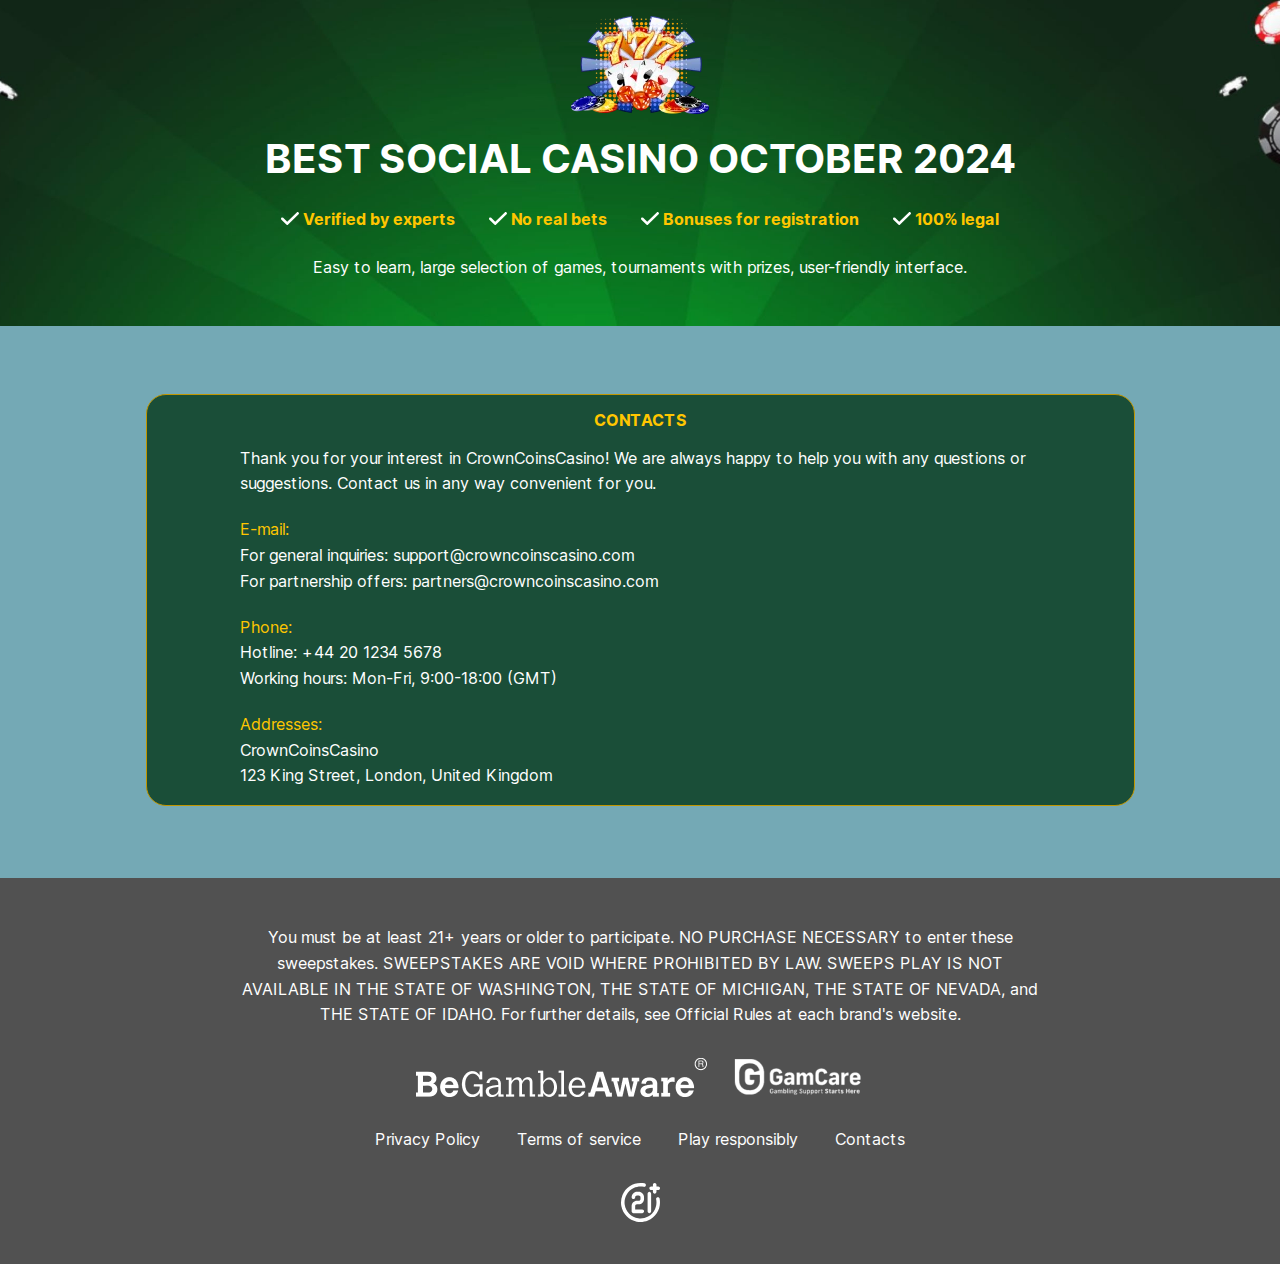
<file: contacts.html>
<!doctype html>
<html lang="en">

<head>
	<meta charset="UTF-8">
	<meta name="viewport" content="width=device-width, initial-scale=1.0">
	<title>BEST SOCIAL CASINO OCTOBER 2024</title>
	<link rel="stylesheet" href="css/app.css">
	<script>/*! @formatter:off modernizr 3.6.0 (Custom Build) | MIT https://modernizr.com/download/?-overflowscrolling-webp-setclasses !*/!function(e,n,t){function r(e,n){return typeof e===n}function o(){var e,n,t,o,i,s,a;for(var l in _)if(_.hasOwnProperty(l)){if(e=[],n=_[l],n.name&&(e.push(n.name.toLowerCase()),n.options&&n.options.aliases&&n.options.aliases.length))for(t=0;t<n.options.aliases.length;t++)e.push(n.options.aliases[t].toLowerCase());for(o=r(n.fn,"function")?n.fn():n.fn,i=0;i<e.length;i++)s=e[i],a=s.split("."),1===a.length?Modernizr[a[0]]=o:(!Modernizr[a[0]]||Modernizr[a[0]]instanceof Boolean||(Modernizr[a[0]]=new Boolean(Modernizr[a[0]])),Modernizr[a[0]][a[1]]=o),w.push((o?"":"no-")+a.join("-"))}}function i(e){var n=S.className,t=Modernizr._config.classPrefix||"";if(B&&(n=n.baseVal),Modernizr._config.enableJSClass){var r=new RegExp("(^|\\s)"+t+"no-js(\\s|$)");n=n.replace(r,"$1"+t+"js$2")}Modernizr._config.enableClasses&&(n+=" "+t+e.join(" "+t),B?S.className.baseVal=n:S.className=n)}function s(e,n){if("object"==typeof e)for(var t in e)b(e,t)&&s(t,e[t]);else{e=e.toLowerCase();var r=e.split("."),o=Modernizr[r[0]];if(2==r.length&&(o=o[r[1]]),"undefined"!=typeof o)return Modernizr;n="function"==typeof n?n():n,1==r.length?Modernizr[r[0]]=n:(!Modernizr[r[0]]||Modernizr[r[0]]instanceof Boolean||(Modernizr[r[0]]=new Boolean(Modernizr[r[0]])),Modernizr[r[0]][r[1]]=n),i([(n&&0!=n?"":"no-")+r.join("-")]),Modernizr._trigger(e,n)}return Modernizr}function a(e,n){return!!~(""+e).indexOf(n)}function l(){return"function"!=typeof n.createElement?n.createElement(arguments[0]):B?n.createElementNS.call(n,"http://www.w3.org/2000/svg",arguments[0]):n.createElement.apply(n,arguments)}function A(e){return e.replace(/([a-z])-([a-z])/g,function(e,n,t){return n+t.toUpperCase()}).replace(/^-/,"")}function u(e,n){return function(){return e.apply(n,arguments)}}function f(e,n,t){var o;for(var i in e)if(e[i]in n)return t===!1?e[i]:(o=n[e[i]],r(o,"function")?u(o,t||n):o);return!1}function c(n,t,r){var o;if("getComputedStyle"in e){o=getComputedStyle.call(e,n,t);var i=e.console;if(null!==o)r&&(o=o.getPropertyValue(r));else if(i){var s=i.error?"error":"log";i[s].call(i,"getComputedStyle returning null, its possible modernizr test results are inaccurate")}}else o=!t&&n.currentStyle&&n.currentStyle[r];return o}function p(e){return e.replace(/([A-Z])/g,function(e,n){return"-"+n.toLowerCase()}).replace(/^ms-/,"-ms-")}function d(){var e=n.body;return e||(e=l(B?"svg":"body"),e.fake=!0),e}function m(e,t,r,o){var i,s,a,A,u="modernizr",f=l("div"),c=d();if(parseInt(r,10))for(;r--;)a=l("div"),a.id=o?o[r]:u+(r+1),f.appendChild(a);return i=l("style"),i.type="text/css",i.id="s"+u,(c.fake?c:f).appendChild(i),c.appendChild(f),i.styleSheet?i.styleSheet.cssText=e:i.appendChild(n.createTextNode(e)),f.id=u,c.fake&&(c.style.background="",c.style.overflow="hidden",A=S.style.overflow,S.style.overflow="hidden",S.appendChild(c)),s=t(f,e),c.fake?(c.parentNode.removeChild(c),S.style.overflow=A,S.offsetHeight):f.parentNode.removeChild(f),!!s}function g(n,r){var o=n.length;if("CSS"in e&&"supports"in e.CSS){for(;o--;)if(e.CSS.supports(p(n[o]),r))return!0;return!1}if("CSSSupportsRule"in e){for(var i=[];o--;)i.push("("+p(n[o])+":"+r+")");return i=i.join(" or "),m("@supports ("+i+") { #modernizr { position: absolute; } }",function(e){return"absolute"==c(e,null,"position")})}return t}function h(e,n,o,i){function s(){f&&(delete U.style,delete U.modElem)}if(i=r(i,"undefined")?!1:i,!r(o,"undefined")){var u=g(e,o);if(!r(u,"undefined"))return u}for(var f,c,p,d,m,h=["modernizr","tspan","samp"];!U.style&&h.length;)f=!0,U.modElem=l(h.shift()),U.style=U.modElem.style;for(p=e.length,c=0;p>c;c++)if(d=e[c],m=U.style[d],a(d,"-")&&(d=A(d)),U.style[d]!==t){if(i||r(o,"undefined"))return s(),"pfx"==n?d:!0;try{U.style[d]=o}catch(v){}if(U.style[d]!=m)return s(),"pfx"==n?d:!0}return s(),!1}function v(e,n,t,o,i){var s=e.charAt(0).toUpperCase()+e.slice(1),a=(e+" "+x.join(s+" ")+s).split(" ");return r(n,"string")||r(n,"undefined")?h(a,n,o,i):(a=(e+" "+E.join(s+" ")+s).split(" "),f(a,n,t))}function y(e,n,r){return v(e,t,t,n,r)}var w=[],_=[],C={_version:"3.6.0",_config:{classPrefix:"",enableClasses:!0,enableJSClass:!0,usePrefixes:!0},_q:[],on:function(e,n){var t=this;setTimeout(function(){n(t[e])},0)},addTest:function(e,n,t){_.push({name:e,fn:n,options:t})},addAsyncTest:function(e){_.push({name:null,fn:e})}},Modernizr=function(){};Modernizr.prototype=C,Modernizr=new Modernizr;var b,S=n.documentElement,B="svg"===S.nodeName.toLowerCase();!function(){var e={}.hasOwnProperty;b=r(e,"undefined")||r(e.call,"undefined")?function(e,n){return n in e&&r(e.constructor.prototype[n],"undefined")}:function(n,t){return e.call(n,t)}}(),C._l={},C.on=function(e,n){this._l[e]||(this._l[e]=[]),this._l[e].push(n),Modernizr.hasOwnProperty(e)&&setTimeout(function(){Modernizr._trigger(e,Modernizr[e])},0)},C._trigger=function(e,n){if(this._l[e]){var t=this._l[e];setTimeout(function(){var e,r;for(e=0;e<t.length;e++)(r=t[e])(n)},0),delete this._l[e]}},Modernizr._q.push(function(){C.addTest=s}),Modernizr.addAsyncTest(function(){function e(e,n,t){function r(n){var r=n&&"load"===n.type?1==o.width:!1,i="webp"===e;s(e,i&&r?new Boolean(r):r),t&&t(n)}var o=new Image;o.onerror=r,o.onload=r,o.src=n}var n=[{uri:"[data-uri]",name:"webp"},{uri:"[data-uri]",name:"webp.alpha"},{uri:"[data-uri]",name:"webp.animation"},{uri:"[data-uri]",name:"webp.lossless"}],t=n.shift();e(t.name,t.uri,function(t){if(t&&"load"===t.type)for(var r=0;r<n.length;r++)e(n[r].name,n[r].uri)})});var Q="Moz O ms Webkit",x=C._config.usePrefixes?Q.split(" "):[];C._cssomPrefixes=x;var E=C._config.usePrefixes?Q.toLowerCase().split(" "):[];C._domPrefixes=E;var T={elem:l("modernizr")};Modernizr._q.push(function(){delete T.elem});var U={style:T.elem.style};Modernizr._q.unshift(function(){delete U.style}),C.testAllProps=v,C.testAllProps=y,Modernizr.addTest("overflowscrolling",y("overflowScrolling","touch",!0)),o(),i(w),delete C.addTest,delete C.addAsyncTest;for(var P=0;P<Modernizr._q.length;P++)Modernizr._q[P]();e.Modernizr=Modernizr}(window,document);/*! @formatter:on */</script>
</head>

<body>
	<div class="page-wrapper">
		<section class="hero">
			<div class="container">
				<div class="hero__wrapper">
					<a href="index.html" class="hero__img">
						<picture>
							<source srcset="images/hero/logo.webp 1x, images/hero/logo@2x.webp 1.3x" type="image/webp">
							<source srcset="images/hero/logo.png 1x, images/hero/logo@2x.png 1.3x" type="image/png">
							<img src="images/hero/logo.png" width="138" height="94" alt="" loading="lazy">
						</picture>
					</a>
					<h1 class="hero__title">
						BEST SOCIAL CASINO OCTOBER 2024
					</h1>
					<ul class="hero__list">
						<li class="hero__item">
							Verified by experts
						</li>
						<li class="hero__item">
							No real bets
						</li>
						<li class="hero__item">
							Bonuses for registration
						</li>
						<li class="hero__item">
							100% legal
						</li>
					</ul>
					<div class="hero__text">
						Easy to learn, large selection of games, tournaments with prizes, user-friendly interface.
					</div>
				</div>
			</div>
		</section>
		<main class="main">
			<div class="contacts">
				<div class="container">
					<div class="contacts__wrapper box-default">
						<h2 class="section-title">Contacts</h2>
						<div class="contacts__text text">
							Thank you for your interest in CrownCoinsCasino! We are always happy to help you with any questions
							or suggestions. Contact us in any way convenient for you.
						</div>
						<ul class="contacts__list">
							<li class="contact__item">
								<div class="contact__name">
									E-mail:
								</div>
								<div class="contact__link">
									For general inquiries: <a href="mailto:support@crowncoinscasino.com">
										support@crowncoinscasino.com</a>
								</div>
								<div class="contact__link">
									For partnership offers: <a href="mailto:partners@crowncoinscasino.com">
										partners@crowncoinscasino.com</a>
								</div>
							</li>
							<li class="contact__item">
								<div class="contact__name">
									Phone:
								</div>
								<div class="contact__link">
									Hotline: <a href="tel:+442012345678">
										+44 20 1234 5678</a>
								</div>
								<div class="contact__link">
									Working hours: Mon-Fri, 9:00-18:00 (GMT)
								</div>
							</li>
							<li class="contact__item">
								<div class="contact__name">
									Addresses:
								</div>
								<div class="contact__link">
									CrownCoinsCasino<br>
									123 King Street, London, United Kingdom
								</div>
							</li>
						</ul>
					</div>
				</div>
			</div>
		</main>
		<!-- Footer -->
		<footer class="footer" id="footer">
			<div class="container">
				<div class="footer__text">
					You must be at least 21+ years or older to participate. NO PURCHASE NECESSARY to enter these sweepstakes.
					SWEEPSTAKES ARE VOID WHERE PROHIBITED BY LAW. SWEEPS PLAY IS NOT AVAILABLE IN THE STATE OF WASHINGTON, THE
					STATE OF MICHIGAN, THE STATE OF NEVADA, and THE STATE OF IDAHO. For further details, see Official Rules at
					each brand's website.
				</div>
				<div class="footer__partners">
					<a href="#">
						<picture>
							<source srcset="images/icons/begamble.webp 1x, images/icons/begamble@2x.webp 1.3x" type="image/webp">
							<source srcset="images/icons/begamble.png 1x, images/icons/begamble@2x.png 1.3x" type="image/png">
							<img src="images/icons/begamble.png" width="291" height="39" alt="" loading="lazy">
						</picture>
					</a>
					<a href="#">
						<picture>
							<source srcset="images/icons/gamecare.webp 1x, images/icons/gamecare@2x.webp 1.3x" type="image/webp">
							<source srcset="images/icons/gamecare.png 1x, images/icons/gamecare@2x.png 1.3x" type="image/png">
							<img src="images/icons/gamecare.png" width="130" height="39" alt="" loading="lazy">
						</picture>
					</a>
				</div>
				<nav class="nav">
					<ul class="nav__list">
						<li class="nav__item">
							<a href="privacy-policy.html" class="nav__link">
								Privacy Policy
							</a>
						</li>
						<li class="nav__item">
							<a href="terms-of-services.html" class="nav__link">
								Terms of service
							</a>
						</li>
						<li class="nav__item">
							<a href="play-responsibly.html" class="nav__link">
								Play responsibly
							</a>
						</li>
						<li class="nav__item">
							<a href="contacts.html" class="nav__link">
								Contacts
							</a>
						</li>
					</ul>
				</nav>
				<div class="footer__icon">
					<svg width="39" height="39" viewBox="0 0 39 39" fill="none" xmlns="http://www.w3.org/2000/svg">
						<path d="M28.3636 30.1374C28.8337 30.1374 29.2846 29.9507 29.6171 29.6183C29.9495 29.2859 30.1363 28.835 30.1363 28.3649V10.6399C30.1363 10.1698 29.9495 9.71891 29.6171 9.3865C29.2846 9.05409 28.8337 8.86734 28.3636 8.86734C27.8934 8.86734 27.4425 9.05409 27.1101 9.3865C26.7776 9.71891 26.5909 10.1698 26.5909 10.6399V28.3649C26.5909 28.835 26.7776 29.2859 27.1101 29.6183C27.4425 29.9507 27.8934 30.1374 28.3636 30.1374ZM30.1363 7.09483H31.909V8.86734C31.909 9.33744 32.0958 9.78829 32.4282 10.1207C32.7607 10.4531 33.2116 10.6399 33.6818 10.6399C34.1519 10.6399 34.6028 10.4531 34.9353 10.1207C35.2677 9.78829 35.4545 9.33744 35.4545 8.86734V7.09483H37.2272C37.6974 7.09483 38.1483 6.90809 38.4807 6.57568C38.8132 6.24327 38.9999 5.79243 38.9999 5.32233C38.9999 4.85223 38.8132 4.40138 38.4807 4.06897C38.1483 3.73656 37.6974 3.54982 37.2272 3.54982H35.4545V1.77731C35.4545 1.30721 35.2677 0.856366 34.9353 0.523956C34.6028 0.191546 34.1519 0.00480011 33.6818 0.00480011C33.2116 0.00480011 32.7607 0.191546 32.4282 0.523956C32.0958 0.856366 31.909 1.30721 31.909 1.77731V3.54982H30.1363C29.6662 3.54982 29.2153 3.73656 28.8828 4.06897C28.5504 4.40138 28.3636 4.85223 28.3636 5.32233C28.3636 5.79243 28.5504 6.24327 28.8828 6.57568C29.2153 6.90809 29.6662 7.09483 30.1363 7.09483ZM36.5181 14.1849C36.2899 14.2314 36.0732 14.3224 35.8802 14.4527C35.6872 14.583 35.5218 14.75 35.3934 14.9442C35.265 15.1385 35.1761 15.3561 35.1318 15.5847C35.0876 15.8132 35.0888 16.0483 35.1354 16.2764C35.8275 19.6375 35.4173 23.1321 33.9656 26.2415C32.5139 29.351 30.0981 31.9095 27.0768 33.5372C24.0556 35.165 20.5899 35.7753 17.1942 35.2775C13.7985 34.7797 10.6539 33.2003 8.22716 30.7738C5.80039 28.3474 4.22084 25.2031 3.72296 21.8079C3.22509 18.4126 3.83544 14.9474 5.46342 11.9265C7.0914 8.90555 9.65021 6.49005 12.76 5.03852C15.8698 3.58699 19.3649 3.17681 22.7263 3.86887C23.1965 3.96289 23.6847 3.86631 24.0837 3.60038C24.4826 3.33446 24.7596 2.92096 24.8536 2.45086C24.9476 1.98076 24.851 1.49257 24.5851 1.09368C24.3191 0.694786 23.9056 0.417871 23.4354 0.323852C22.1381 0.0821723 20.8193 -0.0247466 19.5 0.00480011C15.6432 0.00480011 11.8731 1.14831 8.66637 3.29074C5.45962 5.43316 2.96026 8.47827 1.48435 12.041C0.00844909 15.6037 -0.377715 19.524 0.374695 23.3062C1.12711 27.0884 2.9843 30.5625 5.71141 33.2893C8.43853 36.0161 11.9131 37.873 15.6957 38.6254C19.4783 39.3777 23.3991 38.9916 26.9623 37.5158C30.5254 36.0401 33.5709 33.541 35.7136 30.3347C37.8563 27.1283 38.9999 23.3587 38.9999 19.5024C39.0037 18.1926 38.873 16.886 38.6099 15.6029C38.5675 15.3716 38.4794 15.151 38.3508 14.954C38.2223 14.7571 38.0558 14.5877 37.8611 14.4557C37.6664 14.3238 37.4474 14.2318 37.2168 14.1853C36.9863 14.1388 36.7487 14.1387 36.5181 14.1849ZM15.9545 21.2749H17.7272C19.1377 21.2749 20.4904 20.7147 21.4878 19.7174C22.4851 18.7202 23.0454 17.3677 23.0454 15.9574V14.1849C23.0454 12.7746 22.4851 11.422 21.4878 10.4248C20.4904 9.42758 19.1377 8.86734 17.7272 8.86734H15.9545C14.5441 8.86734 13.1914 9.42758 12.194 10.4248C11.1967 11.422 10.6363 12.7746 10.6363 14.1849C10.6363 14.655 10.8231 15.1058 11.1556 15.4382C11.488 15.7706 11.9389 15.9574 12.4091 15.9574C12.8792 15.9574 13.3301 15.7706 13.6626 15.4382C13.995 15.1058 14.1818 14.655 14.1818 14.1849C14.1818 13.7148 14.3686 13.2639 14.701 12.9315C15.0335 12.5991 15.4844 12.4124 15.9545 12.4124H17.7272C18.1974 12.4124 18.6483 12.5991 18.9807 12.9315C19.3132 13.2639 19.5 13.7148 19.5 14.1849V15.9574C19.5 16.4275 19.3132 16.8783 18.9807 17.2107C18.6483 17.5431 18.1974 17.7299 17.7272 17.7299H15.9545C14.5441 17.7299 13.1914 18.2901 12.194 19.2874C11.1967 20.2846 10.6363 21.6371 10.6363 23.0474V28.3649C10.6363 28.835 10.8231 29.2859 11.1556 29.6183C11.488 29.9507 11.9389 30.1374 12.4091 30.1374H21.2727C21.7428 30.1374 22.1937 29.9507 22.5262 29.6183C22.8586 29.2859 23.0454 28.835 23.0454 28.3649C23.0454 27.8948 22.8586 27.444 22.5262 27.1116C22.1937 26.7792 21.7428 26.5924 21.2727 26.5924H14.1818V23.0474C14.1818 22.5773 14.3686 22.1265 14.701 21.7941C15.0335 21.4617 15.4844 21.2749 15.9545 21.2749Z" fill="white" />
					</svg>
				</div>
			</div>
		</footer>
	</div>
	<div id="success" class="modal" aria-hidden="true">
		<div tabindex="1" class="modal__overlay" data-micromodal-close>
			<div role="dialog" class="modal__container modal__container--system">
				<div class="modal__wrapper modal__wrapper--system">
					<div class="system-popup">
						<div class="system-popup__text">
							You must be at least 21 years of age to access this site. By clicking the “Login” button, you
							confirm that you are at least 21 years of age.
						</div>
						<div class="system-popup__btn">
							<button type="button" class="b-btn b-btn--default" data-modal-open="test">
								YES
							</button>
							<button type="button" class="b-btn b-btn--default">
								NO
							</button>
						</div>
					</div>
				</div>
			</div>
			<div class="modal__bg" aria-hidden="true" data-modal-close="success"></div>
		</div>
	</div>
	<div id="test" class="modal" aria-hidden="true">
		<div tabindex="-1" class="modal__overlay" data-micromodal-close>
			<div role="dialog" class="modal__container modal__container--system">
				<div class="modal__wrapper modal__wrapper--system">
					<div class="system-popup">
						<div class="system-popup__text">
							Please note that our website uses cookies to improve our services and personalize your
							experience.
							We use cookies to store your preferences, analyze traffic, and ensure the security and
							functioning of our website.
						</div>
						<div class="system-popup__btn">
							<button type="button" class="b-btn b-btn--default" data-modal-close="test">
								Read more
							</button>
							<button type="button" class="b-btn b-btn--default" data-modal-close="test">
								Accept
							</button>
						</div>
					</div>
				</div>
			</div>
			<div class="modal__bg" aria-hidden="true" data-modal-close="test"></div>
		</div>
	</div>
	<script src="js/app.min.js"></script>

</body>

</html>
</file>
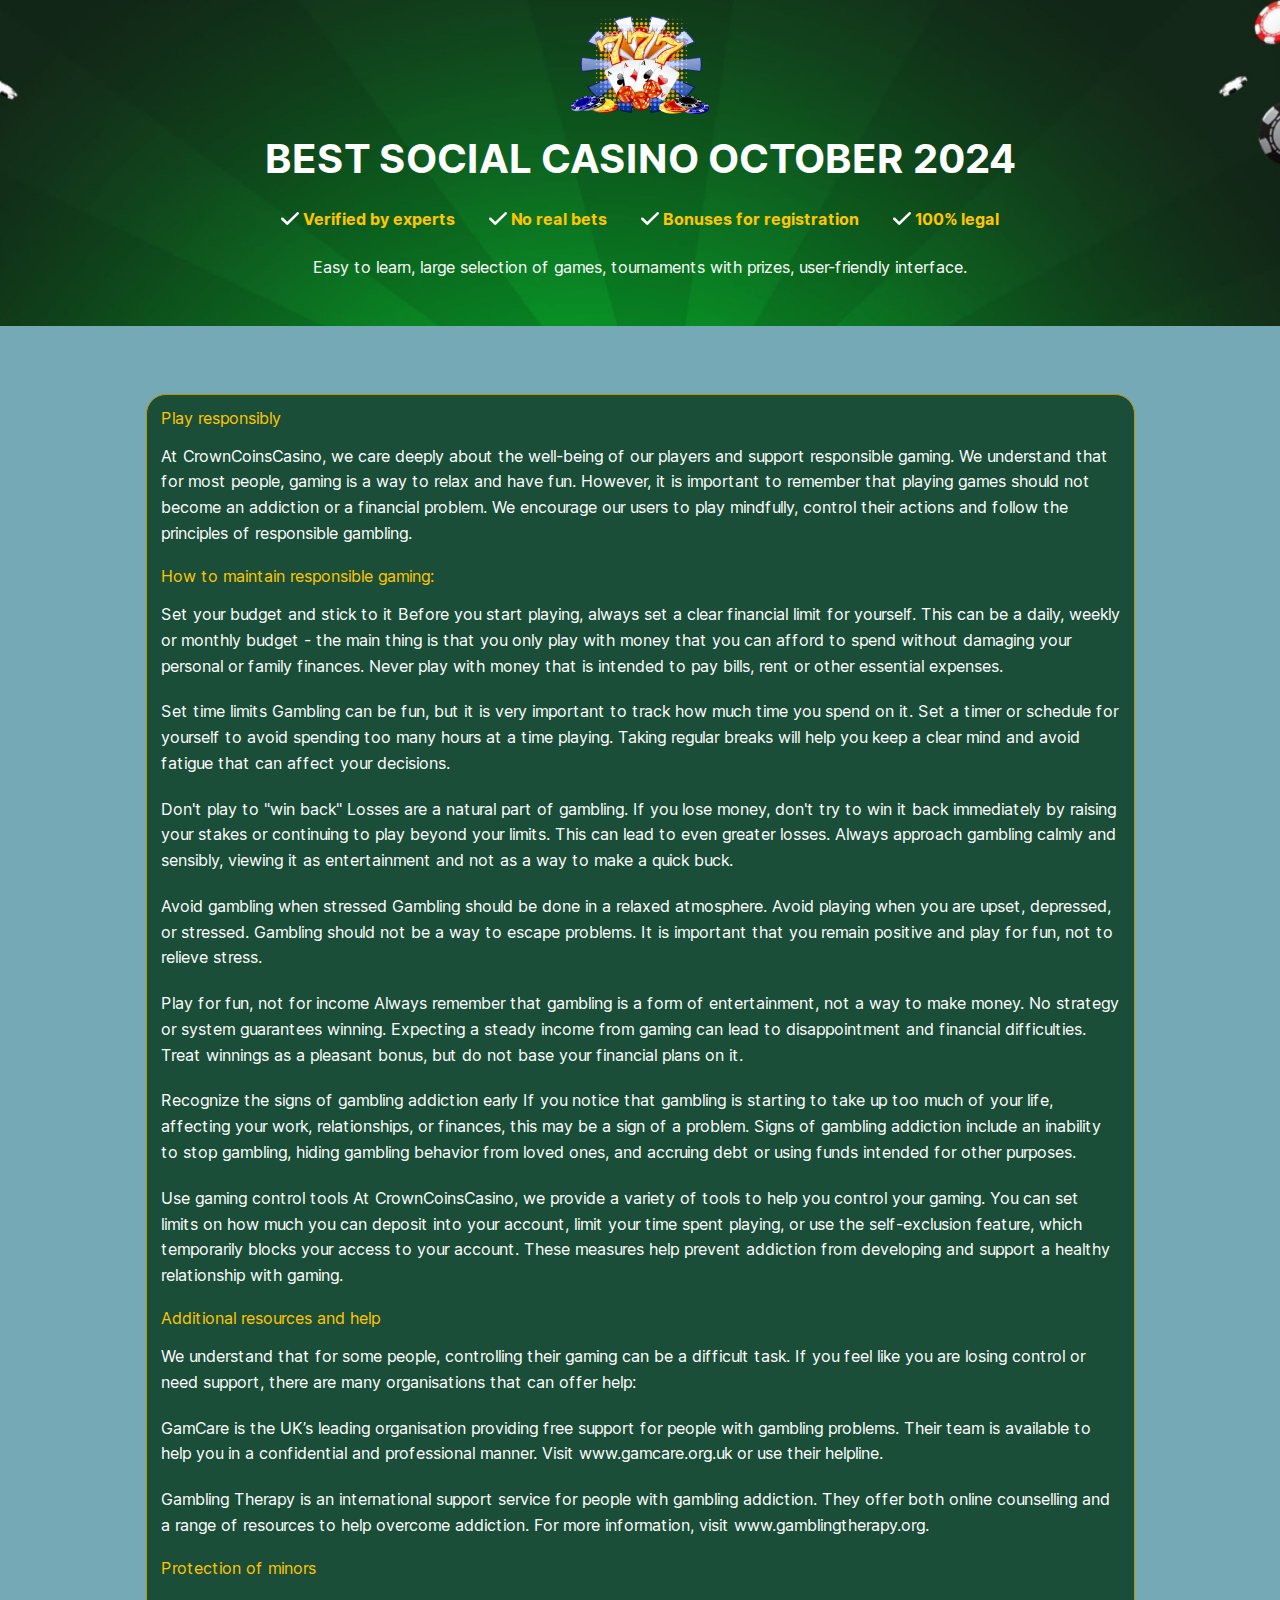
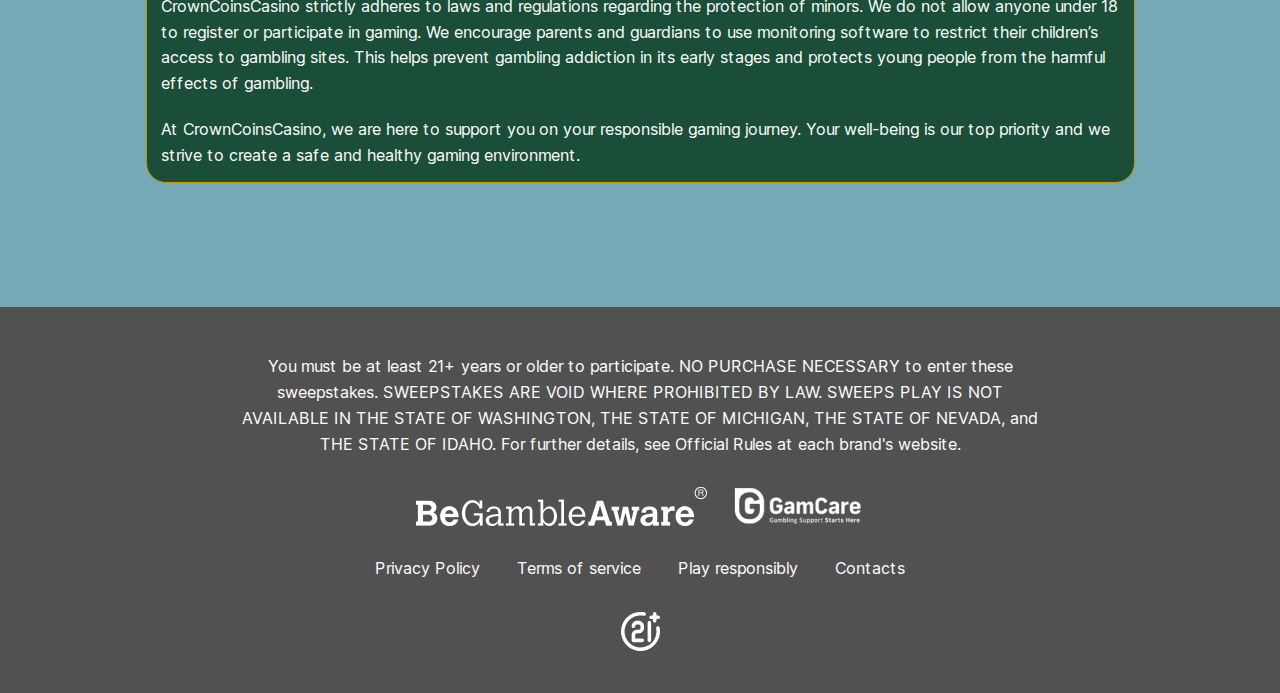
<file: play-responsibly.html>
<!doctype html>
<html lang="en">

<head>
	<meta charset="UTF-8">
	<meta name="viewport" content="width=device-width, initial-scale=1.0">
	<title>BEST SOCIAL CASINO OCTOBER 2024</title>
	<link rel="stylesheet" href="css/app.css">
	<script>/*! @formatter:off modernizr 3.6.0 (Custom Build) | MIT https://modernizr.com/download/?-overflowscrolling-webp-setclasses !*/!function(e,n,t){function r(e,n){return typeof e===n}function o(){var e,n,t,o,i,s,a;for(var l in _)if(_.hasOwnProperty(l)){if(e=[],n=_[l],n.name&&(e.push(n.name.toLowerCase()),n.options&&n.options.aliases&&n.options.aliases.length))for(t=0;t<n.options.aliases.length;t++)e.push(n.options.aliases[t].toLowerCase());for(o=r(n.fn,"function")?n.fn():n.fn,i=0;i<e.length;i++)s=e[i],a=s.split("."),1===a.length?Modernizr[a[0]]=o:(!Modernizr[a[0]]||Modernizr[a[0]]instanceof Boolean||(Modernizr[a[0]]=new Boolean(Modernizr[a[0]])),Modernizr[a[0]][a[1]]=o),w.push((o?"":"no-")+a.join("-"))}}function i(e){var n=S.className,t=Modernizr._config.classPrefix||"";if(B&&(n=n.baseVal),Modernizr._config.enableJSClass){var r=new RegExp("(^|\\s)"+t+"no-js(\\s|$)");n=n.replace(r,"$1"+t+"js$2")}Modernizr._config.enableClasses&&(n+=" "+t+e.join(" "+t),B?S.className.baseVal=n:S.className=n)}function s(e,n){if("object"==typeof e)for(var t in e)b(e,t)&&s(t,e[t]);else{e=e.toLowerCase();var r=e.split("."),o=Modernizr[r[0]];if(2==r.length&&(o=o[r[1]]),"undefined"!=typeof o)return Modernizr;n="function"==typeof n?n():n,1==r.length?Modernizr[r[0]]=n:(!Modernizr[r[0]]||Modernizr[r[0]]instanceof Boolean||(Modernizr[r[0]]=new Boolean(Modernizr[r[0]])),Modernizr[r[0]][r[1]]=n),i([(n&&0!=n?"":"no-")+r.join("-")]),Modernizr._trigger(e,n)}return Modernizr}function a(e,n){return!!~(""+e).indexOf(n)}function l(){return"function"!=typeof n.createElement?n.createElement(arguments[0]):B?n.createElementNS.call(n,"http://www.w3.org/2000/svg",arguments[0]):n.createElement.apply(n,arguments)}function A(e){return e.replace(/([a-z])-([a-z])/g,function(e,n,t){return n+t.toUpperCase()}).replace(/^-/,"")}function u(e,n){return function(){return e.apply(n,arguments)}}function f(e,n,t){var o;for(var i in e)if(e[i]in n)return t===!1?e[i]:(o=n[e[i]],r(o,"function")?u(o,t||n):o);return!1}function c(n,t,r){var o;if("getComputedStyle"in e){o=getComputedStyle.call(e,n,t);var i=e.console;if(null!==o)r&&(o=o.getPropertyValue(r));else if(i){var s=i.error?"error":"log";i[s].call(i,"getComputedStyle returning null, its possible modernizr test results are inaccurate")}}else o=!t&&n.currentStyle&&n.currentStyle[r];return o}function p(e){return e.replace(/([A-Z])/g,function(e,n){return"-"+n.toLowerCase()}).replace(/^ms-/,"-ms-")}function d(){var e=n.body;return e||(e=l(B?"svg":"body"),e.fake=!0),e}function m(e,t,r,o){var i,s,a,A,u="modernizr",f=l("div"),c=d();if(parseInt(r,10))for(;r--;)a=l("div"),a.id=o?o[r]:u+(r+1),f.appendChild(a);return i=l("style"),i.type="text/css",i.id="s"+u,(c.fake?c:f).appendChild(i),c.appendChild(f),i.styleSheet?i.styleSheet.cssText=e:i.appendChild(n.createTextNode(e)),f.id=u,c.fake&&(c.style.background="",c.style.overflow="hidden",A=S.style.overflow,S.style.overflow="hidden",S.appendChild(c)),s=t(f,e),c.fake?(c.parentNode.removeChild(c),S.style.overflow=A,S.offsetHeight):f.parentNode.removeChild(f),!!s}function g(n,r){var o=n.length;if("CSS"in e&&"supports"in e.CSS){for(;o--;)if(e.CSS.supports(p(n[o]),r))return!0;return!1}if("CSSSupportsRule"in e){for(var i=[];o--;)i.push("("+p(n[o])+":"+r+")");return i=i.join(" or "),m("@supports ("+i+") { #modernizr { position: absolute; } }",function(e){return"absolute"==c(e,null,"position")})}return t}function h(e,n,o,i){function s(){f&&(delete U.style,delete U.modElem)}if(i=r(i,"undefined")?!1:i,!r(o,"undefined")){var u=g(e,o);if(!r(u,"undefined"))return u}for(var f,c,p,d,m,h=["modernizr","tspan","samp"];!U.style&&h.length;)f=!0,U.modElem=l(h.shift()),U.style=U.modElem.style;for(p=e.length,c=0;p>c;c++)if(d=e[c],m=U.style[d],a(d,"-")&&(d=A(d)),U.style[d]!==t){if(i||r(o,"undefined"))return s(),"pfx"==n?d:!0;try{U.style[d]=o}catch(v){}if(U.style[d]!=m)return s(),"pfx"==n?d:!0}return s(),!1}function v(e,n,t,o,i){var s=e.charAt(0).toUpperCase()+e.slice(1),a=(e+" "+x.join(s+" ")+s).split(" ");return r(n,"string")||r(n,"undefined")?h(a,n,o,i):(a=(e+" "+E.join(s+" ")+s).split(" "),f(a,n,t))}function y(e,n,r){return v(e,t,t,n,r)}var w=[],_=[],C={_version:"3.6.0",_config:{classPrefix:"",enableClasses:!0,enableJSClass:!0,usePrefixes:!0},_q:[],on:function(e,n){var t=this;setTimeout(function(){n(t[e])},0)},addTest:function(e,n,t){_.push({name:e,fn:n,options:t})},addAsyncTest:function(e){_.push({name:null,fn:e})}},Modernizr=function(){};Modernizr.prototype=C,Modernizr=new Modernizr;var b,S=n.documentElement,B="svg"===S.nodeName.toLowerCase();!function(){var e={}.hasOwnProperty;b=r(e,"undefined")||r(e.call,"undefined")?function(e,n){return n in e&&r(e.constructor.prototype[n],"undefined")}:function(n,t){return e.call(n,t)}}(),C._l={},C.on=function(e,n){this._l[e]||(this._l[e]=[]),this._l[e].push(n),Modernizr.hasOwnProperty(e)&&setTimeout(function(){Modernizr._trigger(e,Modernizr[e])},0)},C._trigger=function(e,n){if(this._l[e]){var t=this._l[e];setTimeout(function(){var e,r;for(e=0;e<t.length;e++)(r=t[e])(n)},0),delete this._l[e]}},Modernizr._q.push(function(){C.addTest=s}),Modernizr.addAsyncTest(function(){function e(e,n,t){function r(n){var r=n&&"load"===n.type?1==o.width:!1,i="webp"===e;s(e,i&&r?new Boolean(r):r),t&&t(n)}var o=new Image;o.onerror=r,o.onload=r,o.src=n}var n=[{uri:"[data-uri]",name:"webp"},{uri:"[data-uri]",name:"webp.alpha"},{uri:"[data-uri]",name:"webp.animation"},{uri:"[data-uri]",name:"webp.lossless"}],t=n.shift();e(t.name,t.uri,function(t){if(t&&"load"===t.type)for(var r=0;r<n.length;r++)e(n[r].name,n[r].uri)})});var Q="Moz O ms Webkit",x=C._config.usePrefixes?Q.split(" "):[];C._cssomPrefixes=x;var E=C._config.usePrefixes?Q.toLowerCase().split(" "):[];C._domPrefixes=E;var T={elem:l("modernizr")};Modernizr._q.push(function(){delete T.elem});var U={style:T.elem.style};Modernizr._q.unshift(function(){delete U.style}),C.testAllProps=v,C.testAllProps=y,Modernizr.addTest("overflowscrolling",y("overflowScrolling","touch",!0)),o(),i(w),delete C.addTest,delete C.addAsyncTest;for(var P=0;P<Modernizr._q.length;P++)Modernizr._q[P]();e.Modernizr=Modernizr}(window,document);/*! @formatter:on */</script>
</head>

<body>
	<div class="page-wrapper">
		<section class="hero">
			<div class="container">
				<div class="hero__wrapper">
					<a href="index.html" class="hero__img">
						<picture>
							<source srcset="images/hero/logo.webp 1x, images/hero/logo@2x.webp 1.3x" type="image/webp">
							<source srcset="images/hero/logo.png 1x, images/hero/logo@2x.png 1.3x" type="image/png">
							<img src="images/hero/logo.png" width="138" height="94" alt="" loading="lazy">
						</picture>
					</a>
					<h1 class="hero__title">
						BEST SOCIAL CASINO OCTOBER 2024
					</h1>
					<ul class="hero__list">
						<li class="hero__item">
							Verified by experts
						</li>
						<li class="hero__item">
							No real bets
						</li>
						<li class="hero__item">
							Bonuses for registration
						</li>
						<li class="hero__item">
							100% legal
						</li>
					</ul>
					<div class="hero__text">
						Easy to learn, large selection of games, tournaments with prizes, user-friendly interface.
					</div>
				</div>
			</div>
		</section>
		<main class="main">
			<div class="play">
				<div class="container">
					<div class="play__wrapper box-default">
						<div class="play__item">
							<h4 class="play__title text">
								Play responsibly
							</h4>
							<div class="play__text text">
								At CrownCoinsCasino, we care deeply about the well-being of our players and support responsible
								gaming. We understand that for most people, gaming is a way to relax and have fun. However, it
								is important to remember that playing games should not become an addiction or a financial
								problem. We encourage our users to play mindfully, control their actions and follow the
								principles of responsible gambling.
							</div>
						</div>
						<div class="play__item">
							<h4 class="play__title text">
								How to maintain responsible gaming:
							</h4>
							<div class="play__text text">
								Set your budget and stick to it
								Before you start playing, always set a clear financial limit for yourself. This can be a daily,
								weekly or monthly budget - the main thing is that you only play with money that you can afford
								to spend without damaging your personal or family finances. Never play with money that is
								intended to pay bills, rent or other essential expenses.
							</div>
							<div class="play__text text">
								Set time limits
								Gambling can be fun, but it is very important to track how much time you spend on it. Set a
								timer or schedule for yourself to avoid spending too many hours at a time playing. Taking
								regular breaks will help you keep a clear mind and avoid fatigue that can affect your decisions.
							</div>
							<div class="play__text text">
								Don't play to "win back"
								Losses are a natural part of gambling. If you lose money, don't try to win it back immediately
								by raising your stakes or continuing to play beyond your limits. This can lead to even greater
								losses. Always approach gambling calmly and sensibly, viewing it as entertainment and not as a
								way to make a quick buck.
							</div>
							<div class="play__text text">
								Avoid gambling when stressed
								Gambling should be done in a relaxed atmosphere. Avoid playing when you are upset, depressed, or
								stressed. Gambling should not be a way to escape problems. It is important that you remain
								positive and play for fun, not to relieve stress.
							</div>
							<div class="play__text text">
								Play for fun, not for income
								Always remember that gambling is a form of entertainment, not a way to make money. No strategy
								or system guarantees winning. Expecting a steady income from gaming can lead to disappointment
								and financial difficulties. Treat winnings as a pleasant bonus, but do not base your financial
								plans on it.
							</div>
							<div class="play__text text">
								Recognize the signs of gambling addiction early
								If you notice that gambling is starting to take up too much of your life, affecting your work,
								relationships, or finances, this may be a sign of a problem. Signs of gambling addiction include
								an inability to stop gambling, hiding gambling behavior from loved ones, and accruing debt or
								using funds intended for other purposes.
							</div>
							<div class="play__text text">
								Use gaming control tools
								At CrownCoinsCasino, we provide a variety of tools to help you control your gaming. You can set
								limits on how much you can deposit into your account, limit your time spent playing, or use the
								self-exclusion feature, which temporarily blocks your access to your account. These measures
								help prevent addiction from developing and support a healthy relationship with gaming.
							</div>
						</div>
						<div class="play__item">
							<h4 class="play__title text">
								Additional resources and help
							</h4>
							<div class="play__text text">
								We understand that for some people, controlling their gaming can be a difficult task. If you
								feel like you are losing control or need support, there are many organisations that can offer
								help:
							</div>
							<div class="play__text text">
								GamCare is the UK’s leading organisation providing free support for people with gambling
								problems. Their team is available to help you in a confidential and professional manner. Visit
								www.gamcare.org.uk or use their helpline.
							</div>
							<div class="play__text text">
								Gambling Therapy is an international support service for people with gambling addiction. They
								offer both online counselling and a range of resources to help overcome addiction. For more
								information, visit www.gamblingtherapy.org.
							</div>
						</div>
						<div class="play__item ">
							<h4 class="play__title text">
								Protection of minors
							</h4>
							<div class="play__text text">
								CrownCoinsCasino strictly adheres to laws and regulations regarding the protection of minors. We
								do not allow anyone under 18 to register or participate in gaming. We encourage parents and
								guardians to use monitoring software to restrict their children’s access to gambling sites. This
								helps prevent gambling addiction in its early stages and protects young people from the harmful
								effects of gambling.
							</div>
							<div class="play__text text">
								At CrownCoinsCasino, we are here to support you on your responsible gaming journey. Your
								well-being is our top priority and we strive to create a safe and healthy gaming environment.
							</div>
						</div>
					</div>
				</div>
			</div>
		</main>
		<!-- Footer -->
		<footer class="footer" id="footer">
			<div class="container">
				<div class="footer__text">
					You must be at least 21+ years or older to participate. NO PURCHASE NECESSARY to enter these sweepstakes.
					SWEEPSTAKES ARE VOID WHERE PROHIBITED BY LAW. SWEEPS PLAY IS NOT AVAILABLE IN THE STATE OF WASHINGTON, THE
					STATE OF MICHIGAN, THE STATE OF NEVADA, and THE STATE OF IDAHO. For further details, see Official Rules at
					each brand's website.
				</div>
				<div class="footer__partners">
					<a href="#">
						<picture>
							<source srcset="images/icons/begamble.webp 1x, images/icons/begamble@2x.webp 1.3x" type="image/webp">
							<source srcset="images/icons/begamble.png 1x, images/icons/begamble@2x.png 1.3x" type="image/png">
							<img src="images/icons/begamble.png" width="291" height="39" alt="" loading="lazy">
						</picture>
					</a>
					<a href="#">
						<picture>
							<source srcset="images/icons/gamecare.webp 1x, images/icons/gamecare@2x.webp 1.3x" type="image/webp">
							<source srcset="images/icons/gamecare.png 1x, images/icons/gamecare@2x.png 1.3x" type="image/png">
							<img src="images/icons/gamecare.png" width="130" height="39" alt="" loading="lazy">
						</picture>
					</a>
				</div>
				<nav class="nav">
					<ul class="nav__list">
						<li class="nav__item">
							<a href="privacy-policy.html" class="nav__link">
								Privacy Policy
							</a>
						</li>
						<li class="nav__item">
							<a href="terms-of-services.html" class="nav__link">
								Terms of service
							</a>
						</li>
						<li class="nav__item">
							<a href="play-responsibly.html" class="nav__link">
								Play responsibly
							</a>
						</li>
						<li class="nav__item">
							<a href="contacts.html" class="nav__link">
								Contacts
							</a>
						</li>
					</ul>
				</nav>
				<div class="footer__icon">
					<svg width="39" height="39" viewBox="0 0 39 39" fill="none" xmlns="http://www.w3.org/2000/svg">
						<path d="M28.3636 30.1374C28.8337 30.1374 29.2846 29.9507 29.6171 29.6183C29.9495 29.2859 30.1363 28.835 30.1363 28.3649V10.6399C30.1363 10.1698 29.9495 9.71891 29.6171 9.3865C29.2846 9.05409 28.8337 8.86734 28.3636 8.86734C27.8934 8.86734 27.4425 9.05409 27.1101 9.3865C26.7776 9.71891 26.5909 10.1698 26.5909 10.6399V28.3649C26.5909 28.835 26.7776 29.2859 27.1101 29.6183C27.4425 29.9507 27.8934 30.1374 28.3636 30.1374ZM30.1363 7.09483H31.909V8.86734C31.909 9.33744 32.0958 9.78829 32.4282 10.1207C32.7607 10.4531 33.2116 10.6399 33.6818 10.6399C34.1519 10.6399 34.6028 10.4531 34.9353 10.1207C35.2677 9.78829 35.4545 9.33744 35.4545 8.86734V7.09483H37.2272C37.6974 7.09483 38.1483 6.90809 38.4807 6.57568C38.8132 6.24327 38.9999 5.79243 38.9999 5.32233C38.9999 4.85223 38.8132 4.40138 38.4807 4.06897C38.1483 3.73656 37.6974 3.54982 37.2272 3.54982H35.4545V1.77731C35.4545 1.30721 35.2677 0.856366 34.9353 0.523956C34.6028 0.191546 34.1519 0.00480011 33.6818 0.00480011C33.2116 0.00480011 32.7607 0.191546 32.4282 0.523956C32.0958 0.856366 31.909 1.30721 31.909 1.77731V3.54982H30.1363C29.6662 3.54982 29.2153 3.73656 28.8828 4.06897C28.5504 4.40138 28.3636 4.85223 28.3636 5.32233C28.3636 5.79243 28.5504 6.24327 28.8828 6.57568C29.2153 6.90809 29.6662 7.09483 30.1363 7.09483ZM36.5181 14.1849C36.2899 14.2314 36.0732 14.3224 35.8802 14.4527C35.6872 14.583 35.5218 14.75 35.3934 14.9442C35.265 15.1385 35.1761 15.3561 35.1318 15.5847C35.0876 15.8132 35.0888 16.0483 35.1354 16.2764C35.8275 19.6375 35.4173 23.1321 33.9656 26.2415C32.5139 29.351 30.0981 31.9095 27.0768 33.5372C24.0556 35.165 20.5899 35.7753 17.1942 35.2775C13.7985 34.7797 10.6539 33.2003 8.22716 30.7738C5.80039 28.3474 4.22084 25.2031 3.72296 21.8079C3.22509 18.4126 3.83544 14.9474 5.46342 11.9265C7.0914 8.90555 9.65021 6.49005 12.76 5.03852C15.8698 3.58699 19.3649 3.17681 22.7263 3.86887C23.1965 3.96289 23.6847 3.86631 24.0837 3.60038C24.4826 3.33446 24.7596 2.92096 24.8536 2.45086C24.9476 1.98076 24.851 1.49257 24.5851 1.09368C24.3191 0.694786 23.9056 0.417871 23.4354 0.323852C22.1381 0.0821723 20.8193 -0.0247466 19.5 0.00480011C15.6432 0.00480011 11.8731 1.14831 8.66637 3.29074C5.45962 5.43316 2.96026 8.47827 1.48435 12.041C0.00844909 15.6037 -0.377715 19.524 0.374695 23.3062C1.12711 27.0884 2.9843 30.5625 5.71141 33.2893C8.43853 36.0161 11.9131 37.873 15.6957 38.6254C19.4783 39.3777 23.3991 38.9916 26.9623 37.5158C30.5254 36.0401 33.5709 33.541 35.7136 30.3347C37.8563 27.1283 38.9999 23.3587 38.9999 19.5024C39.0037 18.1926 38.873 16.886 38.6099 15.6029C38.5675 15.3716 38.4794 15.151 38.3508 14.954C38.2223 14.7571 38.0558 14.5877 37.8611 14.4557C37.6664 14.3238 37.4474 14.2318 37.2168 14.1853C36.9863 14.1388 36.7487 14.1387 36.5181 14.1849ZM15.9545 21.2749H17.7272C19.1377 21.2749 20.4904 20.7147 21.4878 19.7174C22.4851 18.7202 23.0454 17.3677 23.0454 15.9574V14.1849C23.0454 12.7746 22.4851 11.422 21.4878 10.4248C20.4904 9.42758 19.1377 8.86734 17.7272 8.86734H15.9545C14.5441 8.86734 13.1914 9.42758 12.194 10.4248C11.1967 11.422 10.6363 12.7746 10.6363 14.1849C10.6363 14.655 10.8231 15.1058 11.1556 15.4382C11.488 15.7706 11.9389 15.9574 12.4091 15.9574C12.8792 15.9574 13.3301 15.7706 13.6626 15.4382C13.995 15.1058 14.1818 14.655 14.1818 14.1849C14.1818 13.7148 14.3686 13.2639 14.701 12.9315C15.0335 12.5991 15.4844 12.4124 15.9545 12.4124H17.7272C18.1974 12.4124 18.6483 12.5991 18.9807 12.9315C19.3132 13.2639 19.5 13.7148 19.5 14.1849V15.9574C19.5 16.4275 19.3132 16.8783 18.9807 17.2107C18.6483 17.5431 18.1974 17.7299 17.7272 17.7299H15.9545C14.5441 17.7299 13.1914 18.2901 12.194 19.2874C11.1967 20.2846 10.6363 21.6371 10.6363 23.0474V28.3649C10.6363 28.835 10.8231 29.2859 11.1556 29.6183C11.488 29.9507 11.9389 30.1374 12.4091 30.1374H21.2727C21.7428 30.1374 22.1937 29.9507 22.5262 29.6183C22.8586 29.2859 23.0454 28.835 23.0454 28.3649C23.0454 27.8948 22.8586 27.444 22.5262 27.1116C22.1937 26.7792 21.7428 26.5924 21.2727 26.5924H14.1818V23.0474C14.1818 22.5773 14.3686 22.1265 14.701 21.7941C15.0335 21.4617 15.4844 21.2749 15.9545 21.2749Z" fill="white" />
					</svg>
				</div>
			</div>
		</footer>
	</div>
	<div id="success" class="modal" aria-hidden="true">
		<div tabindex="1" class="modal__overlay" data-micromodal-close>
			<div role="dialog" class="modal__container modal__container--system">
				<div class="modal__wrapper modal__wrapper--system">
					<div class="system-popup">
						<div class="system-popup__text">
							You must be at least 21 years of age to access this site. By clicking the “Login” button, you
							confirm that you are at least 21 years of age.
						</div>
						<div class="system-popup__btn">
							<button type="button" class="b-btn b-btn--default" data-modal-open="test">
								YES
							</button>
							<button type="button" class="b-btn b-btn--default">
								NO
							</button>
						</div>
					</div>
				</div>
			</div>
			<div class="modal__bg" aria-hidden="true" data-modal-close="success"></div>
		</div>
	</div>
	<div id="test" class="modal" aria-hidden="true">
		<div tabindex="-1" class="modal__overlay" data-micromodal-close>
			<div role="dialog" class="modal__container modal__container--system">
				<div class="modal__wrapper modal__wrapper--system">
					<div class="system-popup">
						<div class="system-popup__text">
							Please note that our website uses cookies to improve our services and personalize your
							experience.
							We use cookies to store your preferences, analyze traffic, and ensure the security and
							functioning of our website.
						</div>
						<div class="system-popup__btn">
							<button type="button" class="b-btn b-btn--default" data-modal-close="test">
								Read more
							</button>
							<button type="button" class="b-btn b-btn--default" data-modal-close="test">
								Accept
							</button>
						</div>
					</div>
				</div>
			</div>
			<div class="modal__bg" aria-hidden="true" data-modal-close="test"></div>
		</div>
	</div>
	<script src="js/app.min.js"></script>

</body>

</html>
</file>
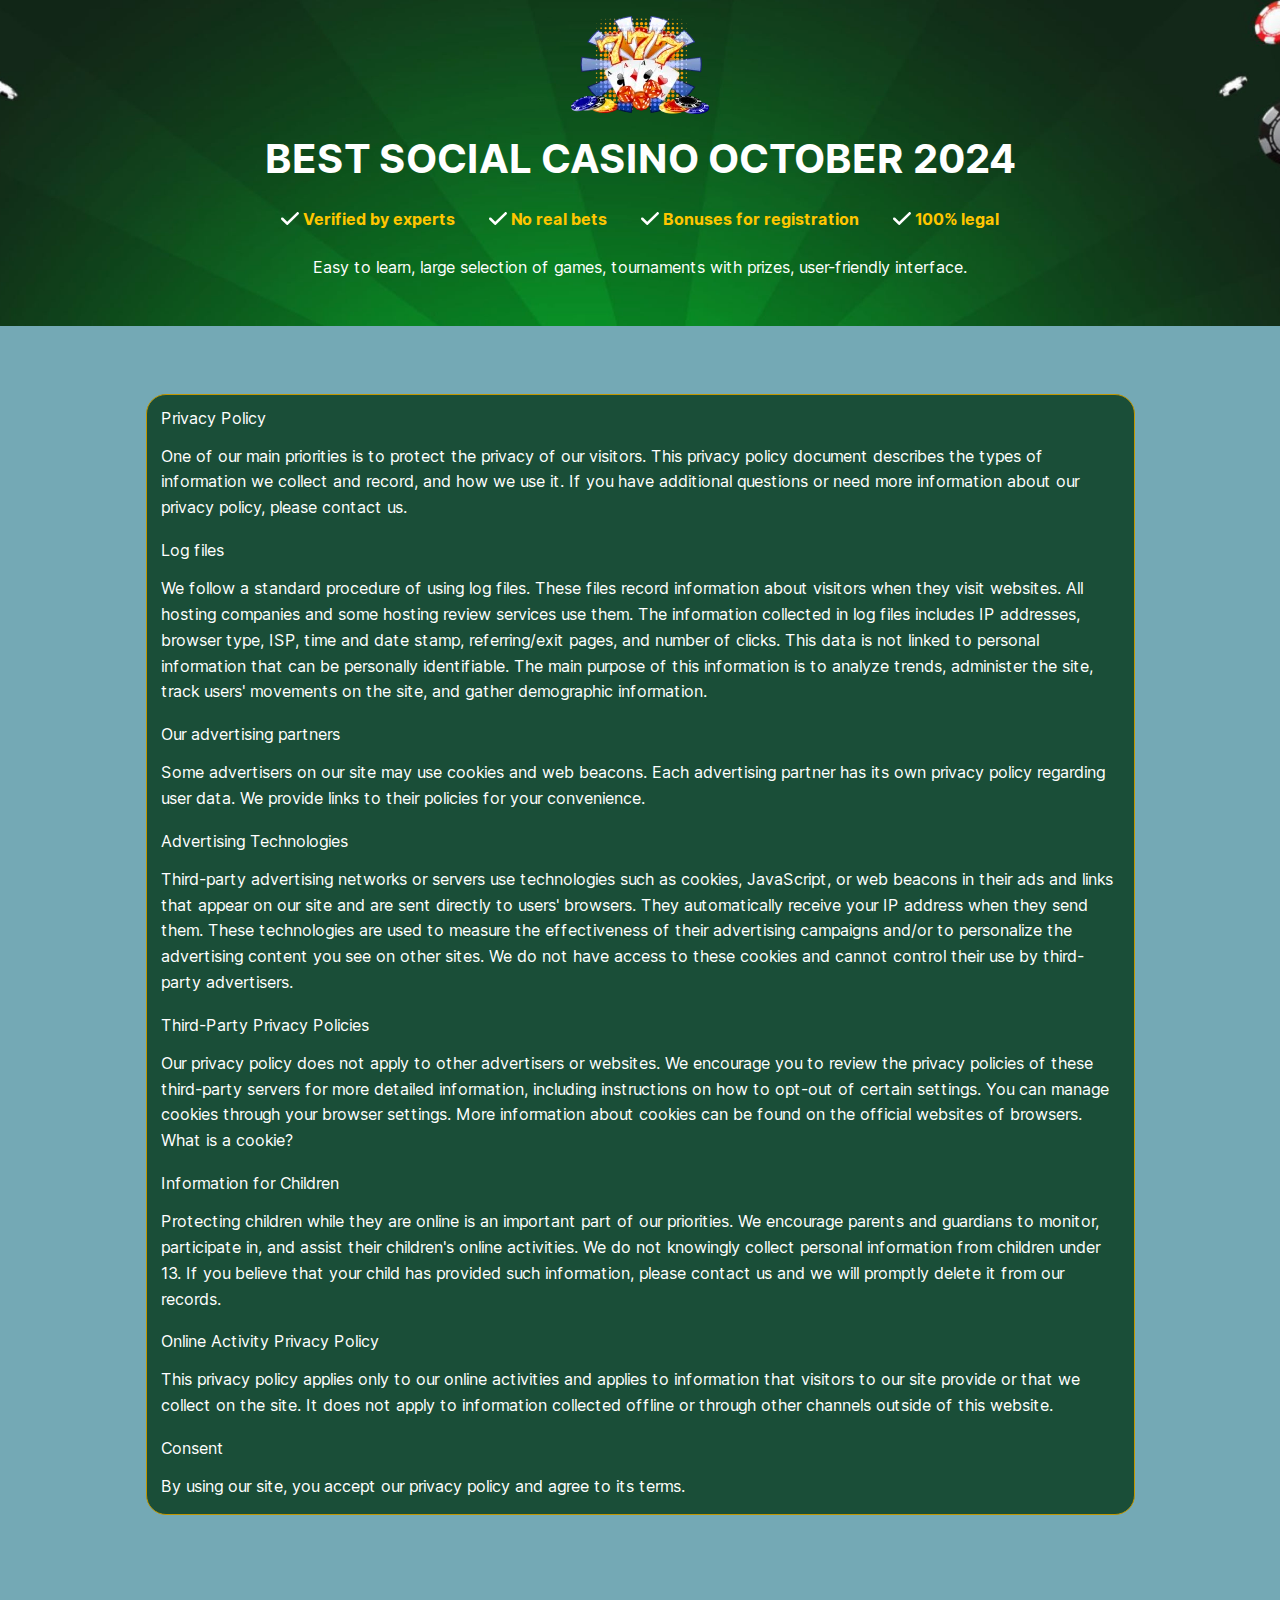
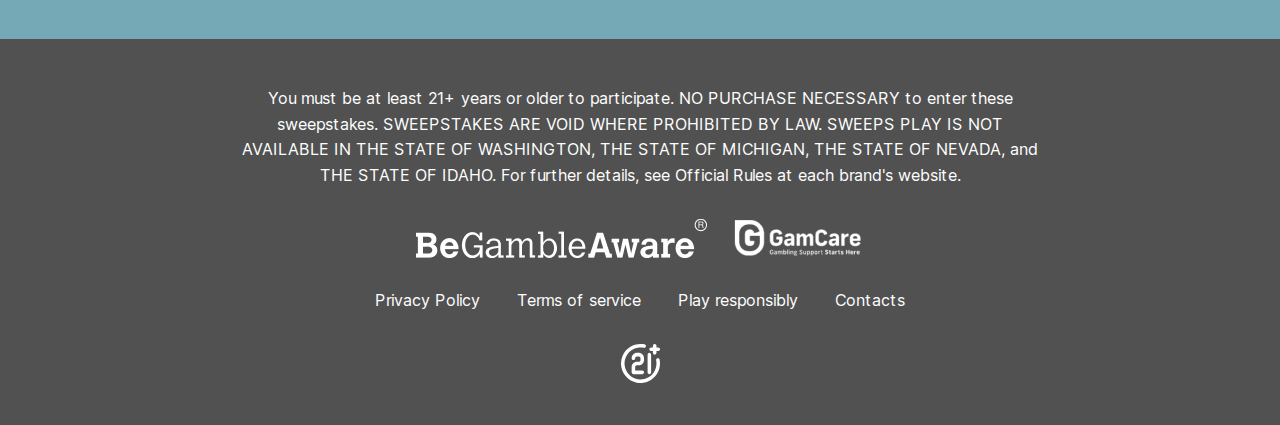
<file: privacy-policy.html>
<!doctype html>
<html lang="en">

<head>
	<meta charset="UTF-8">
	<meta name="viewport" content="width=device-width, initial-scale=1.0">
	<title>BEST SOCIAL CASINO OCTOBER 2024</title>
	<link rel="stylesheet" href="css/app.css">
	<script>/*! @formatter:off modernizr 3.6.0 (Custom Build) | MIT https://modernizr.com/download/?-overflowscrolling-webp-setclasses !*/!function(e,n,t){function r(e,n){return typeof e===n}function o(){var e,n,t,o,i,s,a;for(var l in _)if(_.hasOwnProperty(l)){if(e=[],n=_[l],n.name&&(e.push(n.name.toLowerCase()),n.options&&n.options.aliases&&n.options.aliases.length))for(t=0;t<n.options.aliases.length;t++)e.push(n.options.aliases[t].toLowerCase());for(o=r(n.fn,"function")?n.fn():n.fn,i=0;i<e.length;i++)s=e[i],a=s.split("."),1===a.length?Modernizr[a[0]]=o:(!Modernizr[a[0]]||Modernizr[a[0]]instanceof Boolean||(Modernizr[a[0]]=new Boolean(Modernizr[a[0]])),Modernizr[a[0]][a[1]]=o),w.push((o?"":"no-")+a.join("-"))}}function i(e){var n=S.className,t=Modernizr._config.classPrefix||"";if(B&&(n=n.baseVal),Modernizr._config.enableJSClass){var r=new RegExp("(^|\\s)"+t+"no-js(\\s|$)");n=n.replace(r,"$1"+t+"js$2")}Modernizr._config.enableClasses&&(n+=" "+t+e.join(" "+t),B?S.className.baseVal=n:S.className=n)}function s(e,n){if("object"==typeof e)for(var t in e)b(e,t)&&s(t,e[t]);else{e=e.toLowerCase();var r=e.split("."),o=Modernizr[r[0]];if(2==r.length&&(o=o[r[1]]),"undefined"!=typeof o)return Modernizr;n="function"==typeof n?n():n,1==r.length?Modernizr[r[0]]=n:(!Modernizr[r[0]]||Modernizr[r[0]]instanceof Boolean||(Modernizr[r[0]]=new Boolean(Modernizr[r[0]])),Modernizr[r[0]][r[1]]=n),i([(n&&0!=n?"":"no-")+r.join("-")]),Modernizr._trigger(e,n)}return Modernizr}function a(e,n){return!!~(""+e).indexOf(n)}function l(){return"function"!=typeof n.createElement?n.createElement(arguments[0]):B?n.createElementNS.call(n,"http://www.w3.org/2000/svg",arguments[0]):n.createElement.apply(n,arguments)}function A(e){return e.replace(/([a-z])-([a-z])/g,function(e,n,t){return n+t.toUpperCase()}).replace(/^-/,"")}function u(e,n){return function(){return e.apply(n,arguments)}}function f(e,n,t){var o;for(var i in e)if(e[i]in n)return t===!1?e[i]:(o=n[e[i]],r(o,"function")?u(o,t||n):o);return!1}function c(n,t,r){var o;if("getComputedStyle"in e){o=getComputedStyle.call(e,n,t);var i=e.console;if(null!==o)r&&(o=o.getPropertyValue(r));else if(i){var s=i.error?"error":"log";i[s].call(i,"getComputedStyle returning null, its possible modernizr test results are inaccurate")}}else o=!t&&n.currentStyle&&n.currentStyle[r];return o}function p(e){return e.replace(/([A-Z])/g,function(e,n){return"-"+n.toLowerCase()}).replace(/^ms-/,"-ms-")}function d(){var e=n.body;return e||(e=l(B?"svg":"body"),e.fake=!0),e}function m(e,t,r,o){var i,s,a,A,u="modernizr",f=l("div"),c=d();if(parseInt(r,10))for(;r--;)a=l("div"),a.id=o?o[r]:u+(r+1),f.appendChild(a);return i=l("style"),i.type="text/css",i.id="s"+u,(c.fake?c:f).appendChild(i),c.appendChild(f),i.styleSheet?i.styleSheet.cssText=e:i.appendChild(n.createTextNode(e)),f.id=u,c.fake&&(c.style.background="",c.style.overflow="hidden",A=S.style.overflow,S.style.overflow="hidden",S.appendChild(c)),s=t(f,e),c.fake?(c.parentNode.removeChild(c),S.style.overflow=A,S.offsetHeight):f.parentNode.removeChild(f),!!s}function g(n,r){var o=n.length;if("CSS"in e&&"supports"in e.CSS){for(;o--;)if(e.CSS.supports(p(n[o]),r))return!0;return!1}if("CSSSupportsRule"in e){for(var i=[];o--;)i.push("("+p(n[o])+":"+r+")");return i=i.join(" or "),m("@supports ("+i+") { #modernizr { position: absolute; } }",function(e){return"absolute"==c(e,null,"position")})}return t}function h(e,n,o,i){function s(){f&&(delete U.style,delete U.modElem)}if(i=r(i,"undefined")?!1:i,!r(o,"undefined")){var u=g(e,o);if(!r(u,"undefined"))return u}for(var f,c,p,d,m,h=["modernizr","tspan","samp"];!U.style&&h.length;)f=!0,U.modElem=l(h.shift()),U.style=U.modElem.style;for(p=e.length,c=0;p>c;c++)if(d=e[c],m=U.style[d],a(d,"-")&&(d=A(d)),U.style[d]!==t){if(i||r(o,"undefined"))return s(),"pfx"==n?d:!0;try{U.style[d]=o}catch(v){}if(U.style[d]!=m)return s(),"pfx"==n?d:!0}return s(),!1}function v(e,n,t,o,i){var s=e.charAt(0).toUpperCase()+e.slice(1),a=(e+" "+x.join(s+" ")+s).split(" ");return r(n,"string")||r(n,"undefined")?h(a,n,o,i):(a=(e+" "+E.join(s+" ")+s).split(" "),f(a,n,t))}function y(e,n,r){return v(e,t,t,n,r)}var w=[],_=[],C={_version:"3.6.0",_config:{classPrefix:"",enableClasses:!0,enableJSClass:!0,usePrefixes:!0},_q:[],on:function(e,n){var t=this;setTimeout(function(){n(t[e])},0)},addTest:function(e,n,t){_.push({name:e,fn:n,options:t})},addAsyncTest:function(e){_.push({name:null,fn:e})}},Modernizr=function(){};Modernizr.prototype=C,Modernizr=new Modernizr;var b,S=n.documentElement,B="svg"===S.nodeName.toLowerCase();!function(){var e={}.hasOwnProperty;b=r(e,"undefined")||r(e.call,"undefined")?function(e,n){return n in e&&r(e.constructor.prototype[n],"undefined")}:function(n,t){return e.call(n,t)}}(),C._l={},C.on=function(e,n){this._l[e]||(this._l[e]=[]),this._l[e].push(n),Modernizr.hasOwnProperty(e)&&setTimeout(function(){Modernizr._trigger(e,Modernizr[e])},0)},C._trigger=function(e,n){if(this._l[e]){var t=this._l[e];setTimeout(function(){var e,r;for(e=0;e<t.length;e++)(r=t[e])(n)},0),delete this._l[e]}},Modernizr._q.push(function(){C.addTest=s}),Modernizr.addAsyncTest(function(){function e(e,n,t){function r(n){var r=n&&"load"===n.type?1==o.width:!1,i="webp"===e;s(e,i&&r?new Boolean(r):r),t&&t(n)}var o=new Image;o.onerror=r,o.onload=r,o.src=n}var n=[{uri:"[data-uri]",name:"webp"},{uri:"[data-uri]",name:"webp.alpha"},{uri:"[data-uri]",name:"webp.animation"},{uri:"[data-uri]",name:"webp.lossless"}],t=n.shift();e(t.name,t.uri,function(t){if(t&&"load"===t.type)for(var r=0;r<n.length;r++)e(n[r].name,n[r].uri)})});var Q="Moz O ms Webkit",x=C._config.usePrefixes?Q.split(" "):[];C._cssomPrefixes=x;var E=C._config.usePrefixes?Q.toLowerCase().split(" "):[];C._domPrefixes=E;var T={elem:l("modernizr")};Modernizr._q.push(function(){delete T.elem});var U={style:T.elem.style};Modernizr._q.unshift(function(){delete U.style}),C.testAllProps=v,C.testAllProps=y,Modernizr.addTest("overflowscrolling",y("overflowScrolling","touch",!0)),o(),i(w),delete C.addTest,delete C.addAsyncTest;for(var P=0;P<Modernizr._q.length;P++)Modernizr._q[P]();e.Modernizr=Modernizr}(window,document);/*! @formatter:on */</script>
</head>

<body>
	<div class="page-wrapper">
		<section class="hero">
			<div class="container">
				<div class="hero__wrapper">
					<a href="index.html" class="hero__img">
						<picture>
							<source srcset="images/hero/logo.webp 1x, images/hero/logo@2x.webp 1.3x" type="image/webp">
							<source srcset="images/hero/logo.png 1x, images/hero/logo@2x.png 1.3x" type="image/png">
							<img src="images/hero/logo.png" width="138" height="94" alt="" loading="lazy">
						</picture>
					</a>
					<h1 class="hero__title">
						BEST SOCIAL CASINO OCTOBER 2024
					</h1>
					<ul class="hero__list">
						<li class="hero__item">
							Verified by experts
						</li>
						<li class="hero__item">
							No real bets
						</li>
						<li class="hero__item">
							Bonuses for registration
						</li>
						<li class="hero__item">
							100% legal
						</li>
					</ul>
					<div class="hero__text">
						Easy to learn, large selection of games, tournaments with prizes, user-friendly interface.
					</div>
				</div>
			</div>
		</section>
		<main class="main">
			<div class="privacy">
				<div class="container">
					<div class="privacy__wrapper box-default">
						<div class="privacy__item">
							<h4 class="privacy__title text">
								Privacy Policy
							</h4>
							<div class="privacy__text text">
								One of our main priorities is to protect the privacy of our visitors. This privacy policy
								document describes the types of information we collect and record, and how we use it. If you
								have additional questions or need more information about our privacy policy, please contact us.
							</div>
						</div>
						<div class="privacy__item">
							<h4 class="privacy__title text">
								Log files
							</h4>
							<div class="privacy__text text">
								We follow a standard procedure of using log files. These files record information about visitors
								when they visit websites. All hosting companies and some hosting review services use them. The
								information collected in log files includes IP addresses, browser type, ISP, time and date
								stamp, referring/exit pages, and number of clicks. This data is not linked to personal
								information that can be personally identifiable. The main purpose of this information is to
								analyze trends, administer the site, track users' movements on the site, and gather demographic
								information.
							</div>
						</div>
						<div class="privacy__item">
							<h4 class="privacy__title text">
								Our advertising partners
							</h4>
							<div class="privacy__text text">
								Some advertisers on our site may use cookies and web beacons. Each advertising partner has its
								own privacy policy regarding user data. We provide links to their policies for your convenience.
							</div>
						</div>
						<div class="privacy__item ">
							<h4 class="privacy__title text">
								Advertising Technologies
							</h4>
							<div class="privacy__text text">
								Third-party advertising networks or servers use technologies such as cookies, JavaScript, or web
								beacons in their ads and links that appear on our site and are sent directly to users' browsers.
								They automatically receive your IP address when they send them. These technologies are used to
								measure the effectiveness of their advertising campaigns and/or to personalize the advertising
								content you see on other sites. We do not have access to these cookies and cannot control their
								use by third-party advertisers.
							</div>
						</div>
						<div class="privacy__item ">
							<h4 class="privacy__title text">
								Third-Party Privacy Policies
							</h4>
							<div class="privacy__text text">
								Our privacy policy does not apply to other advertisers or websites. We encourage you to review
								the privacy policies of these third-party servers for more detailed information, including
								instructions on how to opt-out of certain settings. You can manage cookies through your browser
								settings. More information about cookies can be found on the official websites of browsers. What
								is a cookie?
							</div>
						</div>
						<div class="privacy__item ">
							<h4 class="privacy__title text">
								Information for Children
							</h4>
							<div class="privacy__text text">
								Protecting children while they are online is an important part of our priorities. We encourage
								parents and guardians to monitor, participate in, and assist their children's online activities.
								We do not knowingly collect personal information from children under 13. If you believe that
								your child has provided such information, please contact us and we will promptly delete it from
								our records.
							</div>
						</div>
						<div class="privacy__item ">
							<h4 class="privacy__title text">
								Online Activity Privacy Policy
							</h4>
							<div class="privacy__text text">
								This privacy policy applies only to our online activities and applies to information that
								visitors to our site provide or that we collect on the site. It does not apply to information
								collected offline or through other channels outside of this website.
							</div>
						</div>
						<div class="privacy__item ">
							<h4 class="privacy__title text">
								Consent
							</h4>
							<div class="privacy__text text">
								By using our site, you accept our privacy policy and agree to its terms.
							</div>
						</div>
					</div>
				</div>
			</div>
		</main>
		<!-- Footer -->
		<footer class="footer" id="footer">
			<div class="container">
				<div class="footer__text">
					You must be at least 21+ years or older to participate. NO PURCHASE NECESSARY to enter these sweepstakes.
					SWEEPSTAKES ARE VOID WHERE PROHIBITED BY LAW. SWEEPS PLAY IS NOT AVAILABLE IN THE STATE OF WASHINGTON, THE
					STATE OF MICHIGAN, THE STATE OF NEVADA, and THE STATE OF IDAHO. For further details, see Official Rules at
					each brand's website.
				</div>
				<div class="footer__partners">
					<a href="#">
						<picture>
							<source srcset="images/icons/begamble.webp 1x, images/icons/begamble@2x.webp 1.3x" type="image/webp">
							<source srcset="images/icons/begamble.png 1x, images/icons/begamble@2x.png 1.3x" type="image/png">
							<img src="images/icons/begamble.png" width="291" height="39" alt="" loading="lazy">
						</picture>
					</a>
					<a href="#">
						<picture>
							<source srcset="images/icons/gamecare.webp 1x, images/icons/gamecare@2x.webp 1.3x" type="image/webp">
							<source srcset="images/icons/gamecare.png 1x, images/icons/gamecare@2x.png 1.3x" type="image/png">
							<img src="images/icons/gamecare.png" width="130" height="39" alt="" loading="lazy">
						</picture>
					</a>
				</div>
				<nav class="nav">
					<ul class="nav__list">
						<li class="nav__item">
							<a href="privacy-policy.html" class="nav__link">
								Privacy Policy
							</a>
						</li>
						<li class="nav__item">
							<a href="terms-of-services.html" class="nav__link">
								Terms of service
							</a>
						</li>
						<li class="nav__item">
							<a href="play-responsibly.html" class="nav__link">
								Play responsibly
							</a>
						</li>
						<li class="nav__item">
							<a href="contacts.html" class="nav__link">
								Contacts
							</a>
						</li>
					</ul>
				</nav>
				<div class="footer__icon">
					<svg width="39" height="39" viewBox="0 0 39 39" fill="none" xmlns="http://www.w3.org/2000/svg">
						<path d="M28.3636 30.1374C28.8337 30.1374 29.2846 29.9507 29.6171 29.6183C29.9495 29.2859 30.1363 28.835 30.1363 28.3649V10.6399C30.1363 10.1698 29.9495 9.71891 29.6171 9.3865C29.2846 9.05409 28.8337 8.86734 28.3636 8.86734C27.8934 8.86734 27.4425 9.05409 27.1101 9.3865C26.7776 9.71891 26.5909 10.1698 26.5909 10.6399V28.3649C26.5909 28.835 26.7776 29.2859 27.1101 29.6183C27.4425 29.9507 27.8934 30.1374 28.3636 30.1374ZM30.1363 7.09483H31.909V8.86734C31.909 9.33744 32.0958 9.78829 32.4282 10.1207C32.7607 10.4531 33.2116 10.6399 33.6818 10.6399C34.1519 10.6399 34.6028 10.4531 34.9353 10.1207C35.2677 9.78829 35.4545 9.33744 35.4545 8.86734V7.09483H37.2272C37.6974 7.09483 38.1483 6.90809 38.4807 6.57568C38.8132 6.24327 38.9999 5.79243 38.9999 5.32233C38.9999 4.85223 38.8132 4.40138 38.4807 4.06897C38.1483 3.73656 37.6974 3.54982 37.2272 3.54982H35.4545V1.77731C35.4545 1.30721 35.2677 0.856366 34.9353 0.523956C34.6028 0.191546 34.1519 0.00480011 33.6818 0.00480011C33.2116 0.00480011 32.7607 0.191546 32.4282 0.523956C32.0958 0.856366 31.909 1.30721 31.909 1.77731V3.54982H30.1363C29.6662 3.54982 29.2153 3.73656 28.8828 4.06897C28.5504 4.40138 28.3636 4.85223 28.3636 5.32233C28.3636 5.79243 28.5504 6.24327 28.8828 6.57568C29.2153 6.90809 29.6662 7.09483 30.1363 7.09483ZM36.5181 14.1849C36.2899 14.2314 36.0732 14.3224 35.8802 14.4527C35.6872 14.583 35.5218 14.75 35.3934 14.9442C35.265 15.1385 35.1761 15.3561 35.1318 15.5847C35.0876 15.8132 35.0888 16.0483 35.1354 16.2764C35.8275 19.6375 35.4173 23.1321 33.9656 26.2415C32.5139 29.351 30.0981 31.9095 27.0768 33.5372C24.0556 35.165 20.5899 35.7753 17.1942 35.2775C13.7985 34.7797 10.6539 33.2003 8.22716 30.7738C5.80039 28.3474 4.22084 25.2031 3.72296 21.8079C3.22509 18.4126 3.83544 14.9474 5.46342 11.9265C7.0914 8.90555 9.65021 6.49005 12.76 5.03852C15.8698 3.58699 19.3649 3.17681 22.7263 3.86887C23.1965 3.96289 23.6847 3.86631 24.0837 3.60038C24.4826 3.33446 24.7596 2.92096 24.8536 2.45086C24.9476 1.98076 24.851 1.49257 24.5851 1.09368C24.3191 0.694786 23.9056 0.417871 23.4354 0.323852C22.1381 0.0821723 20.8193 -0.0247466 19.5 0.00480011C15.6432 0.00480011 11.8731 1.14831 8.66637 3.29074C5.45962 5.43316 2.96026 8.47827 1.48435 12.041C0.00844909 15.6037 -0.377715 19.524 0.374695 23.3062C1.12711 27.0884 2.9843 30.5625 5.71141 33.2893C8.43853 36.0161 11.9131 37.873 15.6957 38.6254C19.4783 39.3777 23.3991 38.9916 26.9623 37.5158C30.5254 36.0401 33.5709 33.541 35.7136 30.3347C37.8563 27.1283 38.9999 23.3587 38.9999 19.5024C39.0037 18.1926 38.873 16.886 38.6099 15.6029C38.5675 15.3716 38.4794 15.151 38.3508 14.954C38.2223 14.7571 38.0558 14.5877 37.8611 14.4557C37.6664 14.3238 37.4474 14.2318 37.2168 14.1853C36.9863 14.1388 36.7487 14.1387 36.5181 14.1849ZM15.9545 21.2749H17.7272C19.1377 21.2749 20.4904 20.7147 21.4878 19.7174C22.4851 18.7202 23.0454 17.3677 23.0454 15.9574V14.1849C23.0454 12.7746 22.4851 11.422 21.4878 10.4248C20.4904 9.42758 19.1377 8.86734 17.7272 8.86734H15.9545C14.5441 8.86734 13.1914 9.42758 12.194 10.4248C11.1967 11.422 10.6363 12.7746 10.6363 14.1849C10.6363 14.655 10.8231 15.1058 11.1556 15.4382C11.488 15.7706 11.9389 15.9574 12.4091 15.9574C12.8792 15.9574 13.3301 15.7706 13.6626 15.4382C13.995 15.1058 14.1818 14.655 14.1818 14.1849C14.1818 13.7148 14.3686 13.2639 14.701 12.9315C15.0335 12.5991 15.4844 12.4124 15.9545 12.4124H17.7272C18.1974 12.4124 18.6483 12.5991 18.9807 12.9315C19.3132 13.2639 19.5 13.7148 19.5 14.1849V15.9574C19.5 16.4275 19.3132 16.8783 18.9807 17.2107C18.6483 17.5431 18.1974 17.7299 17.7272 17.7299H15.9545C14.5441 17.7299 13.1914 18.2901 12.194 19.2874C11.1967 20.2846 10.6363 21.6371 10.6363 23.0474V28.3649C10.6363 28.835 10.8231 29.2859 11.1556 29.6183C11.488 29.9507 11.9389 30.1374 12.4091 30.1374H21.2727C21.7428 30.1374 22.1937 29.9507 22.5262 29.6183C22.8586 29.2859 23.0454 28.835 23.0454 28.3649C23.0454 27.8948 22.8586 27.444 22.5262 27.1116C22.1937 26.7792 21.7428 26.5924 21.2727 26.5924H14.1818V23.0474C14.1818 22.5773 14.3686 22.1265 14.701 21.7941C15.0335 21.4617 15.4844 21.2749 15.9545 21.2749Z" fill="white" />
					</svg>
				</div>
			</div>
		</footer>
	</div>
	<div id="success" class="modal" aria-hidden="true">
		<div tabindex="1" class="modal__overlay" data-micromodal-close>
			<div role="dialog" class="modal__container modal__container--system">
				<div class="modal__wrapper modal__wrapper--system">
					<div class="system-popup">
						<div class="system-popup__text">
							You must be at least 21 years of age to access this site. By clicking the “Login” button, you
							confirm that you are at least 21 years of age.
						</div>
						<div class="system-popup__btn">
							<button type="button" class="b-btn b-btn--default" data-modal-open="test">
								YES
							</button>
							<button type="button" class="b-btn b-btn--default">
								NO
							</button>
						</div>
					</div>
				</div>
			</div>
			<div class="modal__bg" aria-hidden="true" data-modal-close="success"></div>
		</div>
	</div>
	<div id="test" class="modal" aria-hidden="true">
		<div tabindex="-1" class="modal__overlay" data-micromodal-close>
			<div role="dialog" class="modal__container modal__container--system">
				<div class="modal__wrapper modal__wrapper--system">
					<div class="system-popup">
						<div class="system-popup__text">
							Please note that our website uses cookies to improve our services and personalize your
							experience.
							We use cookies to store your preferences, analyze traffic, and ensure the security and
							functioning of our website.
						</div>
						<div class="system-popup__btn">
							<button type="button" class="b-btn b-btn--default" data-modal-close="test">
								Read more
							</button>
							<button type="button" class="b-btn b-btn--default" data-modal-close="test">
								Accept
							</button>
						</div>
					</div>
				</div>
			</div>
			<div class="modal__bg" aria-hidden="true" data-modal-close="test"></div>
		</div>
	</div>
	<script src="js/app.min.js"></script>

</body>

</html>
</file>
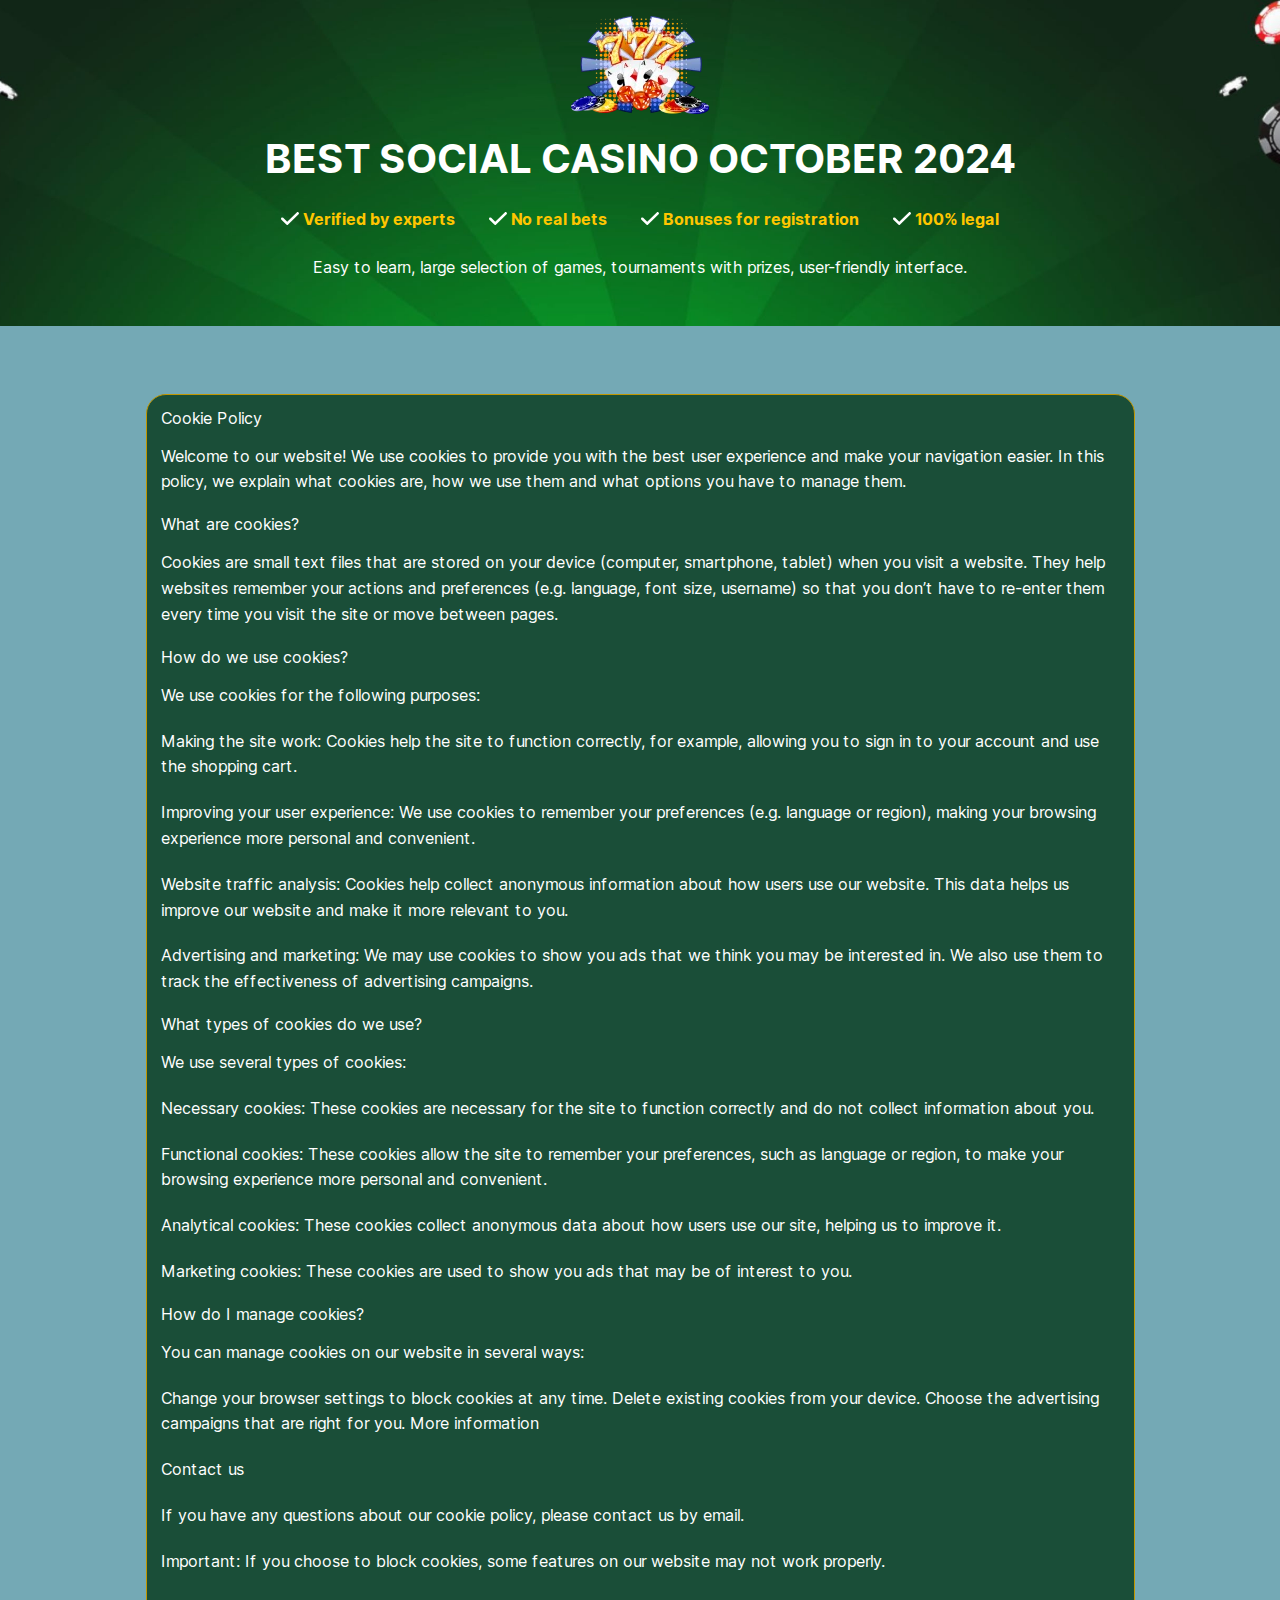
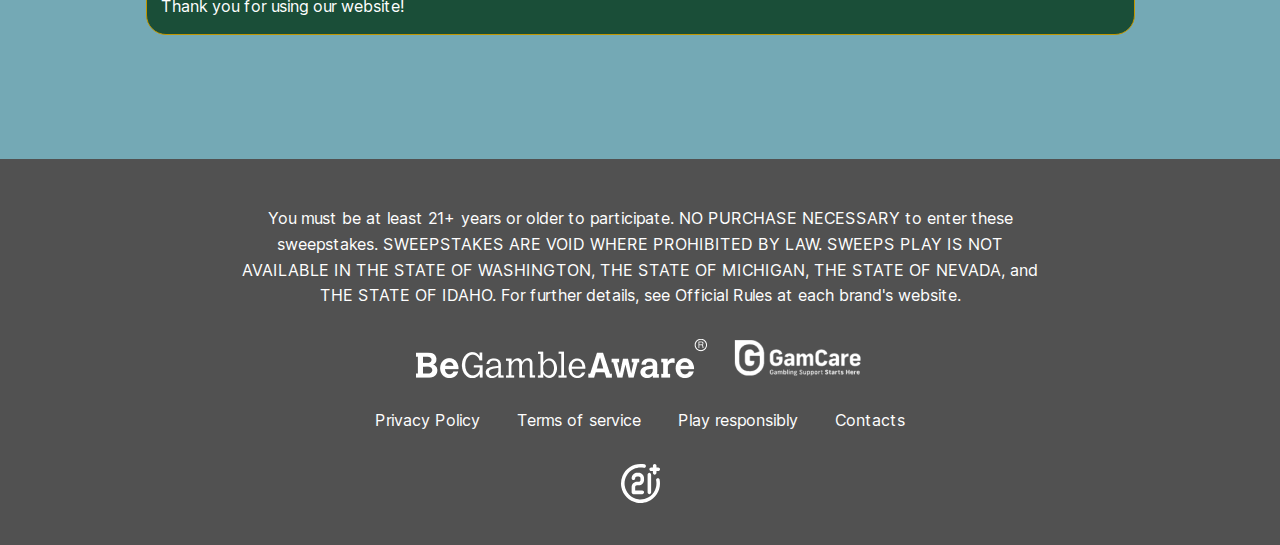
<file: terms-of-services.html>
<!doctype html>
<html lang="en">

<head>
	<meta charset="UTF-8">
	<meta name="viewport" content="width=device-width, initial-scale=1.0">
	<title>BEST SOCIAL CASINO OCTOBER 2024</title>
	<link rel="stylesheet" href="css/app.css">
	<script>/*! @formatter:off modernizr 3.6.0 (Custom Build) | MIT https://modernizr.com/download/?-overflowscrolling-webp-setclasses !*/!function(e,n,t){function r(e,n){return typeof e===n}function o(){var e,n,t,o,i,s,a;for(var l in _)if(_.hasOwnProperty(l)){if(e=[],n=_[l],n.name&&(e.push(n.name.toLowerCase()),n.options&&n.options.aliases&&n.options.aliases.length))for(t=0;t<n.options.aliases.length;t++)e.push(n.options.aliases[t].toLowerCase());for(o=r(n.fn,"function")?n.fn():n.fn,i=0;i<e.length;i++)s=e[i],a=s.split("."),1===a.length?Modernizr[a[0]]=o:(!Modernizr[a[0]]||Modernizr[a[0]]instanceof Boolean||(Modernizr[a[0]]=new Boolean(Modernizr[a[0]])),Modernizr[a[0]][a[1]]=o),w.push((o?"":"no-")+a.join("-"))}}function i(e){var n=S.className,t=Modernizr._config.classPrefix||"";if(B&&(n=n.baseVal),Modernizr._config.enableJSClass){var r=new RegExp("(^|\\s)"+t+"no-js(\\s|$)");n=n.replace(r,"$1"+t+"js$2")}Modernizr._config.enableClasses&&(n+=" "+t+e.join(" "+t),B?S.className.baseVal=n:S.className=n)}function s(e,n){if("object"==typeof e)for(var t in e)b(e,t)&&s(t,e[t]);else{e=e.toLowerCase();var r=e.split("."),o=Modernizr[r[0]];if(2==r.length&&(o=o[r[1]]),"undefined"!=typeof o)return Modernizr;n="function"==typeof n?n():n,1==r.length?Modernizr[r[0]]=n:(!Modernizr[r[0]]||Modernizr[r[0]]instanceof Boolean||(Modernizr[r[0]]=new Boolean(Modernizr[r[0]])),Modernizr[r[0]][r[1]]=n),i([(n&&0!=n?"":"no-")+r.join("-")]),Modernizr._trigger(e,n)}return Modernizr}function a(e,n){return!!~(""+e).indexOf(n)}function l(){return"function"!=typeof n.createElement?n.createElement(arguments[0]):B?n.createElementNS.call(n,"http://www.w3.org/2000/svg",arguments[0]):n.createElement.apply(n,arguments)}function A(e){return e.replace(/([a-z])-([a-z])/g,function(e,n,t){return n+t.toUpperCase()}).replace(/^-/,"")}function u(e,n){return function(){return e.apply(n,arguments)}}function f(e,n,t){var o;for(var i in e)if(e[i]in n)return t===!1?e[i]:(o=n[e[i]],r(o,"function")?u(o,t||n):o);return!1}function c(n,t,r){var o;if("getComputedStyle"in e){o=getComputedStyle.call(e,n,t);var i=e.console;if(null!==o)r&&(o=o.getPropertyValue(r));else if(i){var s=i.error?"error":"log";i[s].call(i,"getComputedStyle returning null, its possible modernizr test results are inaccurate")}}else o=!t&&n.currentStyle&&n.currentStyle[r];return o}function p(e){return e.replace(/([A-Z])/g,function(e,n){return"-"+n.toLowerCase()}).replace(/^ms-/,"-ms-")}function d(){var e=n.body;return e||(e=l(B?"svg":"body"),e.fake=!0),e}function m(e,t,r,o){var i,s,a,A,u="modernizr",f=l("div"),c=d();if(parseInt(r,10))for(;r--;)a=l("div"),a.id=o?o[r]:u+(r+1),f.appendChild(a);return i=l("style"),i.type="text/css",i.id="s"+u,(c.fake?c:f).appendChild(i),c.appendChild(f),i.styleSheet?i.styleSheet.cssText=e:i.appendChild(n.createTextNode(e)),f.id=u,c.fake&&(c.style.background="",c.style.overflow="hidden",A=S.style.overflow,S.style.overflow="hidden",S.appendChild(c)),s=t(f,e),c.fake?(c.parentNode.removeChild(c),S.style.overflow=A,S.offsetHeight):f.parentNode.removeChild(f),!!s}function g(n,r){var o=n.length;if("CSS"in e&&"supports"in e.CSS){for(;o--;)if(e.CSS.supports(p(n[o]),r))return!0;return!1}if("CSSSupportsRule"in e){for(var i=[];o--;)i.push("("+p(n[o])+":"+r+")");return i=i.join(" or "),m("@supports ("+i+") { #modernizr { position: absolute; } }",function(e){return"absolute"==c(e,null,"position")})}return t}function h(e,n,o,i){function s(){f&&(delete U.style,delete U.modElem)}if(i=r(i,"undefined")?!1:i,!r(o,"undefined")){var u=g(e,o);if(!r(u,"undefined"))return u}for(var f,c,p,d,m,h=["modernizr","tspan","samp"];!U.style&&h.length;)f=!0,U.modElem=l(h.shift()),U.style=U.modElem.style;for(p=e.length,c=0;p>c;c++)if(d=e[c],m=U.style[d],a(d,"-")&&(d=A(d)),U.style[d]!==t){if(i||r(o,"undefined"))return s(),"pfx"==n?d:!0;try{U.style[d]=o}catch(v){}if(U.style[d]!=m)return s(),"pfx"==n?d:!0}return s(),!1}function v(e,n,t,o,i){var s=e.charAt(0).toUpperCase()+e.slice(1),a=(e+" "+x.join(s+" ")+s).split(" ");return r(n,"string")||r(n,"undefined")?h(a,n,o,i):(a=(e+" "+E.join(s+" ")+s).split(" "),f(a,n,t))}function y(e,n,r){return v(e,t,t,n,r)}var w=[],_=[],C={_version:"3.6.0",_config:{classPrefix:"",enableClasses:!0,enableJSClass:!0,usePrefixes:!0},_q:[],on:function(e,n){var t=this;setTimeout(function(){n(t[e])},0)},addTest:function(e,n,t){_.push({name:e,fn:n,options:t})},addAsyncTest:function(e){_.push({name:null,fn:e})}},Modernizr=function(){};Modernizr.prototype=C,Modernizr=new Modernizr;var b,S=n.documentElement,B="svg"===S.nodeName.toLowerCase();!function(){var e={}.hasOwnProperty;b=r(e,"undefined")||r(e.call,"undefined")?function(e,n){return n in e&&r(e.constructor.prototype[n],"undefined")}:function(n,t){return e.call(n,t)}}(),C._l={},C.on=function(e,n){this._l[e]||(this._l[e]=[]),this._l[e].push(n),Modernizr.hasOwnProperty(e)&&setTimeout(function(){Modernizr._trigger(e,Modernizr[e])},0)},C._trigger=function(e,n){if(this._l[e]){var t=this._l[e];setTimeout(function(){var e,r;for(e=0;e<t.length;e++)(r=t[e])(n)},0),delete this._l[e]}},Modernizr._q.push(function(){C.addTest=s}),Modernizr.addAsyncTest(function(){function e(e,n,t){function r(n){var r=n&&"load"===n.type?1==o.width:!1,i="webp"===e;s(e,i&&r?new Boolean(r):r),t&&t(n)}var o=new Image;o.onerror=r,o.onload=r,o.src=n}var n=[{uri:"[data-uri]",name:"webp"},{uri:"[data-uri]",name:"webp.alpha"},{uri:"[data-uri]",name:"webp.animation"},{uri:"[data-uri]",name:"webp.lossless"}],t=n.shift();e(t.name,t.uri,function(t){if(t&&"load"===t.type)for(var r=0;r<n.length;r++)e(n[r].name,n[r].uri)})});var Q="Moz O ms Webkit",x=C._config.usePrefixes?Q.split(" "):[];C._cssomPrefixes=x;var E=C._config.usePrefixes?Q.toLowerCase().split(" "):[];C._domPrefixes=E;var T={elem:l("modernizr")};Modernizr._q.push(function(){delete T.elem});var U={style:T.elem.style};Modernizr._q.unshift(function(){delete U.style}),C.testAllProps=v,C.testAllProps=y,Modernizr.addTest("overflowscrolling",y("overflowScrolling","touch",!0)),o(),i(w),delete C.addTest,delete C.addAsyncTest;for(var P=0;P<Modernizr._q.length;P++)Modernizr._q[P]();e.Modernizr=Modernizr}(window,document);/*! @formatter:on */</script>
</head>

<body>
	<div class="page-wrapper">
		<section class="hero">
			<div class="container">
				<div class="hero__wrapper">
					<a href="index.html" class="hero__img">
						<picture>
							<source srcset="images/hero/logo.webp 1x, images/hero/logo@2x.webp 1.3x" type="image/webp">
							<source srcset="images/hero/logo.png 1x, images/hero/logo@2x.png 1.3x" type="image/png">
							<img src="images/hero/logo.png" width="138" height="94" alt="" loading="lazy">
						</picture>
					</a>
					<h1 class="hero__title">
						BEST SOCIAL CASINO OCTOBER 2024
					</h1>
					<ul class="hero__list">
						<li class="hero__item">
							Verified by experts
						</li>
						<li class="hero__item">
							No real bets
						</li>
						<li class="hero__item">
							Bonuses for registration
						</li>
						<li class="hero__item">
							100% legal
						</li>
					</ul>
					<div class="hero__text">
						Easy to learn, large selection of games, tournaments with prizes, user-friendly interface.
					</div>
				</div>
			</div>
		</section>
		<main class="main">
			<div class="privacy">
				<div class="container">
					<div class="privacy__wrapper box-default">
						<div class="privacy__item">
							<h4 class="privacy__title text">
								Cookie Policy
							</h4>
							<div class="privacy__text text">
								Welcome to our website!
								We use cookies to provide you with the best user experience and make your navigation easier. In
								this
								policy, we explain what cookies are, how we use them and what options you have to manage them.
							</div>
						</div>
						<div class="privacy__item">
							<h4 class="privacy__title text">
								What are cookies?
							</h4>
							<div class="privacy__text text">
								Cookies are small text files that are stored on your device (computer, smartphone, tablet) when
								you
								visit a website. They help websites remember your actions and preferences (e.g. language, font
								size,
								username) so that you don’t have to re-enter them every time you visit the site or move between
								pages.
							</div>
						</div>
						<div class="privacy__item">
							<h4 class="privacy__title text">
								How do we use cookies?
							</h4>
							<div class="privacy__text text">
								We use cookies for the following purposes:
							</div>
							<div class="privacy__text text">
								Making the site work: Cookies help the site to function correctly, for example, allowing you to
								sign
								in to your account and use the shopping cart.
							</div>
							<div class="privacy__text text">
								Improving your user experience: We use cookies to remember your preferences (e.g. language or
								region), making your browsing experience more personal and convenient.
							</div>
							<div class="privacy__text text">
								Website traffic analysis: Cookies help collect anonymous information about how users use our
								website. This data helps us improve our website and make it more relevant to you.
							</div>
							<div class="privacy__text text">
								Advertising and marketing: We may use cookies to show you ads that we think you may be
								interested
								in. We also use them to track the effectiveness of advertising campaigns.
							</div>
						</div>
						<div class="privacy__item ">
							<h4 class="privacy__title text">
								What types of cookies do we use?
							</h4>
							<div class="privacy__text text">
								We use several types of cookies:
							</div>
							<div class="privacy__text text">
								Necessary cookies: These cookies are necessary for the site to function correctly and do not
								collect
								information about you.
							</div>
							<div class="privacy__text text">
								Functional cookies: These cookies allow the site to remember your preferences, such as language
								or
								region, to make your browsing experience more personal and convenient.
							</div>
							<div class="privacy__text text">
								Analytical cookies: These cookies collect anonymous data about how users use our site, helping
								us to
								improve it.
							</div>
							<div class="privacy__text text">
								Marketing cookies: These cookies are used to show you ads that may be of interest to you.
							</div>
						</div>
						<div class="privacy__item ">
							<h4 class="privacy__title text">
								How do I manage cookies?
							</h4>
							<div class="privacy__text text">
								You can manage cookies on our website in several ways:
							</div>
							<div class="privacy__text text">
								Change your browser settings to block cookies at any time.
								Delete existing cookies from your device.
								Choose the advertising campaigns that are right for you.
								More information
							</div>
							<div class="privacy__text text">
								Contact us
							</div>
							<div class="privacy__text text">
								If you have any questions about our cookie policy, please contact us by email.
							</div>
							<div class="privacy__text text">
								Important: If you choose to block cookies, some features on our website may not work properly.
							</div>
							<div class="privacy__text text">
								Thank you for using our website!
							</div>
						</div>
					</div>
				</div>
			</div>
		</main>
		<!-- Footer -->
		<footer class="footer" id="footer">
			<div class="container">
				<div class="footer__text">
					You must be at least 21+ years or older to participate. NO PURCHASE NECESSARY to enter these sweepstakes.
					SWEEPSTAKES ARE VOID WHERE PROHIBITED BY LAW. SWEEPS PLAY IS NOT AVAILABLE IN THE STATE OF WASHINGTON, THE
					STATE OF MICHIGAN, THE STATE OF NEVADA, and THE STATE OF IDAHO. For further details, see Official Rules at
					each brand's website.
				</div>
				<div class="footer__partners">
					<a href="#">
						<picture>
							<source srcset="images/icons/begamble.webp 1x, images/icons/begamble@2x.webp 1.3x" type="image/webp">
							<source srcset="images/icons/begamble.png 1x, images/icons/begamble@2x.png 1.3x" type="image/png">
							<img src="images/icons/begamble.png" width="291" height="39" alt="" loading="lazy">
						</picture>
					</a>
					<a href="#">
						<picture>
							<source srcset="images/icons/gamecare.webp 1x, images/icons/gamecare@2x.webp 1.3x" type="image/webp">
							<source srcset="images/icons/gamecare.png 1x, images/icons/gamecare@2x.png 1.3x" type="image/png">
							<img src="images/icons/gamecare.png" width="130" height="39" alt="" loading="lazy">
						</picture>
					</a>
				</div>
				<nav class="nav">
					<ul class="nav__list">
						<li class="nav__item">
							<a href="privacy-policy.html" class="nav__link">
								Privacy Policy
							</a>
						</li>
						<li class="nav__item">
							<a href="terms-of-services.html" class="nav__link">
								Terms of service
							</a>
						</li>
						<li class="nav__item">
							<a href="play-responsibly.html" class="nav__link">
								Play responsibly
							</a>
						</li>
						<li class="nav__item">
							<a href="contacts.html" class="nav__link">
								Contacts
							</a>
						</li>
					</ul>
				</nav>
				<div class="footer__icon">
					<svg width="39" height="39" viewBox="0 0 39 39" fill="none" xmlns="http://www.w3.org/2000/svg">
						<path d="M28.3636 30.1374C28.8337 30.1374 29.2846 29.9507 29.6171 29.6183C29.9495 29.2859 30.1363 28.835 30.1363 28.3649V10.6399C30.1363 10.1698 29.9495 9.71891 29.6171 9.3865C29.2846 9.05409 28.8337 8.86734 28.3636 8.86734C27.8934 8.86734 27.4425 9.05409 27.1101 9.3865C26.7776 9.71891 26.5909 10.1698 26.5909 10.6399V28.3649C26.5909 28.835 26.7776 29.2859 27.1101 29.6183C27.4425 29.9507 27.8934 30.1374 28.3636 30.1374ZM30.1363 7.09483H31.909V8.86734C31.909 9.33744 32.0958 9.78829 32.4282 10.1207C32.7607 10.4531 33.2116 10.6399 33.6818 10.6399C34.1519 10.6399 34.6028 10.4531 34.9353 10.1207C35.2677 9.78829 35.4545 9.33744 35.4545 8.86734V7.09483H37.2272C37.6974 7.09483 38.1483 6.90809 38.4807 6.57568C38.8132 6.24327 38.9999 5.79243 38.9999 5.32233C38.9999 4.85223 38.8132 4.40138 38.4807 4.06897C38.1483 3.73656 37.6974 3.54982 37.2272 3.54982H35.4545V1.77731C35.4545 1.30721 35.2677 0.856366 34.9353 0.523956C34.6028 0.191546 34.1519 0.00480011 33.6818 0.00480011C33.2116 0.00480011 32.7607 0.191546 32.4282 0.523956C32.0958 0.856366 31.909 1.30721 31.909 1.77731V3.54982H30.1363C29.6662 3.54982 29.2153 3.73656 28.8828 4.06897C28.5504 4.40138 28.3636 4.85223 28.3636 5.32233C28.3636 5.79243 28.5504 6.24327 28.8828 6.57568C29.2153 6.90809 29.6662 7.09483 30.1363 7.09483ZM36.5181 14.1849C36.2899 14.2314 36.0732 14.3224 35.8802 14.4527C35.6872 14.583 35.5218 14.75 35.3934 14.9442C35.265 15.1385 35.1761 15.3561 35.1318 15.5847C35.0876 15.8132 35.0888 16.0483 35.1354 16.2764C35.8275 19.6375 35.4173 23.1321 33.9656 26.2415C32.5139 29.351 30.0981 31.9095 27.0768 33.5372C24.0556 35.165 20.5899 35.7753 17.1942 35.2775C13.7985 34.7797 10.6539 33.2003 8.22716 30.7738C5.80039 28.3474 4.22084 25.2031 3.72296 21.8079C3.22509 18.4126 3.83544 14.9474 5.46342 11.9265C7.0914 8.90555 9.65021 6.49005 12.76 5.03852C15.8698 3.58699 19.3649 3.17681 22.7263 3.86887C23.1965 3.96289 23.6847 3.86631 24.0837 3.60038C24.4826 3.33446 24.7596 2.92096 24.8536 2.45086C24.9476 1.98076 24.851 1.49257 24.5851 1.09368C24.3191 0.694786 23.9056 0.417871 23.4354 0.323852C22.1381 0.0821723 20.8193 -0.0247466 19.5 0.00480011C15.6432 0.00480011 11.8731 1.14831 8.66637 3.29074C5.45962 5.43316 2.96026 8.47827 1.48435 12.041C0.00844909 15.6037 -0.377715 19.524 0.374695 23.3062C1.12711 27.0884 2.9843 30.5625 5.71141 33.2893C8.43853 36.0161 11.9131 37.873 15.6957 38.6254C19.4783 39.3777 23.3991 38.9916 26.9623 37.5158C30.5254 36.0401 33.5709 33.541 35.7136 30.3347C37.8563 27.1283 38.9999 23.3587 38.9999 19.5024C39.0037 18.1926 38.873 16.886 38.6099 15.6029C38.5675 15.3716 38.4794 15.151 38.3508 14.954C38.2223 14.7571 38.0558 14.5877 37.8611 14.4557C37.6664 14.3238 37.4474 14.2318 37.2168 14.1853C36.9863 14.1388 36.7487 14.1387 36.5181 14.1849ZM15.9545 21.2749H17.7272C19.1377 21.2749 20.4904 20.7147 21.4878 19.7174C22.4851 18.7202 23.0454 17.3677 23.0454 15.9574V14.1849C23.0454 12.7746 22.4851 11.422 21.4878 10.4248C20.4904 9.42758 19.1377 8.86734 17.7272 8.86734H15.9545C14.5441 8.86734 13.1914 9.42758 12.194 10.4248C11.1967 11.422 10.6363 12.7746 10.6363 14.1849C10.6363 14.655 10.8231 15.1058 11.1556 15.4382C11.488 15.7706 11.9389 15.9574 12.4091 15.9574C12.8792 15.9574 13.3301 15.7706 13.6626 15.4382C13.995 15.1058 14.1818 14.655 14.1818 14.1849C14.1818 13.7148 14.3686 13.2639 14.701 12.9315C15.0335 12.5991 15.4844 12.4124 15.9545 12.4124H17.7272C18.1974 12.4124 18.6483 12.5991 18.9807 12.9315C19.3132 13.2639 19.5 13.7148 19.5 14.1849V15.9574C19.5 16.4275 19.3132 16.8783 18.9807 17.2107C18.6483 17.5431 18.1974 17.7299 17.7272 17.7299H15.9545C14.5441 17.7299 13.1914 18.2901 12.194 19.2874C11.1967 20.2846 10.6363 21.6371 10.6363 23.0474V28.3649C10.6363 28.835 10.8231 29.2859 11.1556 29.6183C11.488 29.9507 11.9389 30.1374 12.4091 30.1374H21.2727C21.7428 30.1374 22.1937 29.9507 22.5262 29.6183C22.8586 29.2859 23.0454 28.835 23.0454 28.3649C23.0454 27.8948 22.8586 27.444 22.5262 27.1116C22.1937 26.7792 21.7428 26.5924 21.2727 26.5924H14.1818V23.0474C14.1818 22.5773 14.3686 22.1265 14.701 21.7941C15.0335 21.4617 15.4844 21.2749 15.9545 21.2749Z" fill="white" />
					</svg>
				</div>
			</div>
		</footer>
	</div>
	<div id="success" class="modal" aria-hidden="true">
		<div tabindex="1" class="modal__overlay" data-micromodal-close>
			<div role="dialog" class="modal__container modal__container--system">
				<div class="modal__wrapper modal__wrapper--system">
					<div class="system-popup">
						<div class="system-popup__text">
							You must be at least 21 years of age to access this site. By clicking the “Login” button, you
							confirm that you are at least 21 years of age.
						</div>
						<div class="system-popup__btn">
							<button type="button" class="b-btn b-btn--default" data-modal-open="test">
								YES
							</button>
							<button type="button" class="b-btn b-btn--default">
								NO
							</button>
						</div>
					</div>
				</div>
			</div>
			<div class="modal__bg" aria-hidden="true" data-modal-close="success"></div>
		</div>
	</div>
	<div id="test" class="modal" aria-hidden="true">
		<div tabindex="-1" class="modal__overlay" data-micromodal-close>
			<div role="dialog" class="modal__container modal__container--system">
				<div class="modal__wrapper modal__wrapper--system">
					<div class="system-popup">
						<div class="system-popup__text">
							Please note that our website uses cookies to improve our services and personalize your
							experience.
							We use cookies to store your preferences, analyze traffic, and ensure the security and
							functioning of our website.
						</div>
						<div class="system-popup__btn">
							<button type="button" class="b-btn b-btn--default" data-modal-close="test">
								Read more
							</button>
							<button type="button" class="b-btn b-btn--default" data-modal-close="test">
								Accept
							</button>
						</div>
					</div>
				</div>
			</div>
			<div class="modal__bg" aria-hidden="true" data-modal-close="test"></div>
		</div>
	</div>
	<script src="js/app.min.js"></script>

</body>

</html>
</file>
<file: css/app.css>
@charset "UTF-8";@keyframes dropdown-display{0%{opacity:0;transform:scale(.98) translateY(-.6em)}to{opacity:1;transform:scale(1) translateY(0)}}@keyframes dropdown-display-up{0%{opacity:0;transform:scale(.98) translateY(.6em)}to{opacity:1;transform:scale(1) translateY(0)}}@keyframes shake{10%,90%{transform:translate3d(-1px,0,0)}20%,80%{transform:translate3d(2px,0,0)}30%,50%,70%{transform:translate3d(-4px,0,0)}40%,60%{transform:translate3d(4px,0,0)}}@keyframes shine{0%{left:-75%}50%,to{left:100%}}@keyframes mmslideIn{0%{opacity:0}to{opacity:1}}@keyframes mmslideOut{0%{opacity:1}to{opacity:0}}@keyframes mmslideInBg{0%{opacity:0}to{opacity:.7}}@keyframes mmslideOutBg{0%{opacity:.7}to{opacity:0}}:root{--body-font-size:16px;--body-font:"Inter", system-ui, -apple-system, Segoe UI, Roboto, Noto Sans, Ubuntu, Cantarell, Helvetica Neue, sans-serif;--body-font-alt:Georgia, Times, Times New Roman, serif;--body-line-height:161%;--body-color:#FFF;--body-background:#74A9B5;--table-header-font-weight:700;--table-cell-padding:5px 10px;--heading-font-weight:700;--heading-line-height:1.2;--heading-margin:0 0 1em;--paragraph-margin:0 0 1em;--list-margin:1em 0;--h1:28px;--h2:24px;--h3:20px;--h4:18px;--h5:16px;--bold-font-weight:700;--text-small:14px;--red:#F61001;--link-color:#203735;--link-color-hover:#37605C;--green-color:linear-gradient(180deg, #00FF1E 0%, #048211 100%);--white-color:#FFF;--gold-color:#FFC600;--swiper-theme-color:var(--main);--swiper-preloader-color:var(--swiper-theme-color);--swiper-wrapper-transition-timing-function:initial}@font-face{font-family:"Inter";src:url(../fonts/Inter-Regular.woff2) format("woff2"),url(../fonts/Inter-Regular.woff) format("woff"),url(../fonts/Inter-Regular.ttf) format("truetype");font-weight:400;font-style:normal;font-display:swap}@font-face{font-family:"Inter";src:url(../fonts/Inter-Bold.woff2) format("woff2"),url(../fonts/Inter-Bold.woff) format("woff"),url(../fonts/Inter-Bold.ttf) format("truetype");font-weight:700;font-style:normal;font-display:swap}html{line-height:1.15;-webkit-text-size-adjust:100%}aside,details,footer,header,main,nav,section{display:block}hr,img{border:0}hr{box-sizing:content-box;overflow:visible;display:block;height:1px;margin:30px 0;background:#dedede}pre{font-family:monospace,monospace;font-size:1em}a{background-color:transparent;-webkit-tap-highlight-color:transparent}abbr[title]{border-bottom:none;-webkit-text-decoration:underline dotted;text-decoration:underline dotted}b,strong{font-weight:700}small{font-size:80%}sub,sup{font-size:75%;line-height:0;position:relative;vertical-align:baseline}sub{bottom:-.25em}sup{top:-.5em}img{max-width:100%;height:auto;vertical-align:top}button,input,optgroup,select,textarea{font-family:inherit;font-size:100%;line-height:1.15;margin:0}button,input{overflow:visible}button,select{text-transform:none}[type=button],[type=reset],[type=submit],button{-webkit-appearance:button;-webkit-tap-highlight-color:transparent;outline:0}[type=button]::-moz-focus-inner,[type=reset]::-moz-focus-inner,[type=submit]::-moz-focus-inner,button::-moz-focus-inner{border-style:none;padding:0}[type=button]:-moz-focusring,[type=reset]:-moz-focusring,[type=submit]:-moz-focusring,button:-moz-focusring{outline:0}fieldset{padding:0}legend{color:inherit;display:table;max-width:100%;white-space:normal}textarea{overflow:auto}[type=checkbox],[type=radio],legend{box-sizing:border-box;padding:0}[type=number]::-webkit-inner-spin-button,[type=number]::-webkit-outer-spin-button{height:auto}[type=search]{-webkit-appearance:textfield;outline-offset:-2px}[type=search]::-webkit-search-decoration{-webkit-appearance:none}::-webkit-file-upload-button{-webkit-appearance:button;font:inherit}summary{display:list-item}[hidden],template{display:none}*{box-sizing:border-box}body,html{min-height:100%}body{font-family:var(--body-font);font-size:var(--body-font-size);line-height:var(--body-line-height);position:relative;overflow-x:hidden;overflow-y:auto;box-sizing:border-box;min-width:375px;margin:0;padding:0;color:var(--body-color);background:var(--body-background)}svg{max-height:100%}select:not([multiple]){vertical-align:middle}table{width:100%;max-width:100%;border-spacing:0;border-collapse:separate}td,th{line-height:inherit;padding:var(--table-cell-padding)}th{font-weight:var(--table-header-font-weight);text-align:left;vertical-align:bottom}td{vertical-align:top}a{text-decoration:underline;color:var(--link-color);outline:0}a:hover{text-decoration:none;color:var(--link-color-hover)}h1,h2,h3,h4,h5,h6{font-weight:var(--heading-font-weight);line-height:var(--heading-line-height);margin:var(--heading-margin)}p{margin:var(--paragraph-margin)}p:last-child{margin-bottom:0}dl,ol,ul{margin:var(--list-margin)}ol{list-style:decimal}h1{font-size:var(--h1)}h2{font-size:var(--h2)}h3{font-size:var(--h3)}h4{font-size:var(--h4)}h5{font-size:var(--h5)}::-moz-focus-inner{padding:0;border:0}.hidden-box{display:none;visibility:hidden}iframe{border:0;outline:0}.videoWrapper{position:relative;height:0;padding-bottom:56.25%}.videoWrapper iframe{position:absolute;top:0;left:0;width:100%;height:100%}.text-center{text-align:center}blockquote{font-size:18px;font-weight:500;font-style:normal;line-height:189%;position:relative;max-width:830px;margin:42px 0;padding-left:27px;color:#000}@media screen and (min-width:681px){blockquote{margin:28px 0}}@media screen and (min-width:1081px){blockquote{margin:48px 0}}blockquote:after{content:"";position:absolute;top:5px;bottom:5px;left:0;width:3px;background:#000}.icon-figure-3{background:url(../images/sprite.svg?v1697124313362) 0 0 no-repeat;width:226px;height:278px;display:inline-block}.b-btn{font-size:16px;font-weight:400;line-height:1.25;position:relative;display:inline-flex;align-items:center;flex-flow:row nowrap;justify-content:center;box-sizing:border-box;min-height:49px;padding:19px 44px;-webkit-user-select:none;user-select:none;transition:background .3s ease,color .3s ease,border-color .3s ease;text-align:center;vertical-align:middle;white-space:nowrap;text-decoration:none;border-radius:30px;text-transform:uppercase;border:1px solid var(--white-color)}.b-btn.focus,.b-btn:focus-within,.b-btn:hover{outline:0}.b-btn.disabled,.b-btn:disabled{cursor:default;opacity:.45;background:inherit;box-shadow:none}.b-btn>svg{display:block;flex:0 0 auto}.b-btn>svg:first-child{margin-right:6px}.b-btn>svg:last-child{margin-left:6px}.b-btn--big{font-size:18px;min-height:59px;padding:4px 30px}.b-btn--small{font-size:15px;min-height:39px;padding:4px 16px}.b-btn--default{background:linear-gradient(180deg,#00ff1e 0,#048211 100%);color:var(--white-color);position:relative;overflow:hidden;cursor:pointer}.b-btn--default:before{content:"";position:absolute;top:0;left:-75%;width:50%;height:100%;background:rgba(255,255,255,.2);transform:skewX(-20deg);transition:none;animation:shine 5s infinite;pointer-events:none}.b-btn--default.active,.b-btn--default:active,.b-btn--default:focus-within,.b-btn--default:hover{color:var(--white-color);animation:shake .82s cubic-bezier(.36,.07,.19,.97) both;transform:translate3d(0,0,0);perspective:1000px;filter:brightness(1.1) hue-rotate(-70deg) drop-shadow(0 -.125em .125em #ffde00);box-shadow:0 8px 24px -3px #fff}.page-wrapper{overflow:hidden}.container{box-sizing:border-box;width:1021px;max-width:100%;margin:auto;padding:0 16px}.accordion{background-color:transparent;padding:13px 17px;width:100%;border:1px solid #fff;border-radius:20px}.accordion:not(:last-child){margin-bottom:20px}.accordion__control{align-items:start;background-color:transparent;border:0;display:flex;justify-content:space-between;padding:0;width:100%;cursor:pointer}@media screen and (min-width:1081px){.accordion__control{align-items:center}}.accordion.open .accordion__content{grid-template-rows:1fr;margin-top:10px}.accordion__content{display:grid;grid-template-rows:0fr;transition:grid-template-rows .3s,margin-top .3s}.accordion__main{overflow:hidden;font-weight:400;font-size:14px;color:var(--white-color)}@media screen and (min-width:1081px){.accordion__main{font-size:16px}}.accordion__icon{height:24px;margin-left:22px;transform:rotate(0deg);transition:transform .3s ease}.accordion.open .accordion__icon{transform:rotate(180deg);transition:transform .3s ease}.accordion__title{color:var(--white-color);font-weight:700;font-size:14px;text-transform:uppercase;text-align:left}@media screen and (min-width:1081px){.accordion__title{font-size:16px}}.modal{display:none}.modal.is-open{display:block}.modal[aria-hidden=false] .modal__overlay{animation:mmslideIn .3s linear}.modal[aria-hidden=true] .modal__overlay{animation:mmslideOut .3s linear}.modal__overlay{position:fixed;z-index:8888;top:0;right:0;bottom:0;left:0;display:flex;overflow-y:auto;align-items:normal;flex-flow:row nowrap;justify-content:normal;box-sizing:border-box;padding:8px;background:rgba(0,0,0,.5);-webkit-overflow-scrolling:touch;overscroll-behavior:contain;-webkit-backdrop-filter:blur(10px);backdrop-filter:blur(10px)}.modal__overlay _:-ms-fullscreen,:root .modal__overlay{display:block}@media screen and (min-width:681px){.modal__overlay{padding:20px}}@media screen and (max-width:680px){.modal__overlay--news{padding:0}}.overflowscrolling .modal__overlay{overflow-y:scroll}.modal__container{position:relative;box-sizing:border-box;width:540px;max-width:100%;margin:auto;padding:16px;border-radius:24px;border:1px solid rgba(255,255,255,.2);background:#1a4e38;background-size:cover;z-index:9999}@media screen and (min-width:681px){.modal__container{padding:24px}}.modal__close{font-size:18px;position:absolute;z-index:300;top:0;right:0;box-sizing:border-box;width:62px;height:62px;padding:0;cursor:pointer;transition:opacity .3s ease;opacity:1;border:0;outline:0;background:0 0;-webkit-tap-highlight-color:transparent}.modal__close:after,.modal__close:before{content:"";position:absolute;top:50%;left:50%;transform:translate(-50%,-50%)}.modal__close:after{z-index:1;width:32px;height:32px;border-radius:50%}.modal__close:before{z-index:10;width:16px;height:16px;background:url(../images/close-min.svg) no-repeat 50% 50%}.modal__close:hover{opacity:.7}.system-popup__text{color:var(--white-color);font-weight:400;font-size:20px;text-align:center;margin:0 auto 51px}.system-popup__btn{display:flex;flex-direction:column;align-items:center;gap:20px}@media screen and (min-width:1081px){.system-popup__btn{flex-direction:row;justify-content:center}}.system-popup__btn .b-btn--default{min-width:184px}.section{margin:42px 0}@media screen and (min-width:681px){.section{margin:62px 0}}@media screen and (min-width:1081px){.section{margin:105px 0}}.section__title{font-style:normal;font-weight:400;font-size:16px;line-height:134.7%;letter-spacing:.1em;color:#466562;margin-bottom:45px}@media screen and (min-width:681px){.section__title{margin-bottom:54px}}@media screen and (min-width:1081px){.section__title{margin-bottom:74px}}.footer{background:#515151;padding:19px 0}@media screen and (min-width:1081px){.footer{padding:47px 0 34px}}.footer__text{text-align:center;font-family:var(--font-family);font-weight:400;font-size:14px;color:var(--white-color);margin:0 auto 20px}@media screen and (min-width:1081px){.footer__text{max-width:810px;margin:0 auto 30px;font-size:16px}}.footer__partners{text-align:center;justify-content:center;display:flex;gap:20px;margin-bottom:20px}@media screen and (min-width:1081px){.footer__partners{margin-bottom:30px;gap:27px}}.nav{display:flex;justify-content:center;margin-bottom:20px}@media screen and (min-width:1081px){.nav{margin-bottom:30px}}.nav__list{list-style:none;display:flex;flex-direction:column;gap:20px;align-items:center;padding:0;margin:0}@media screen and (min-width:1081px){.nav__list{flex-direction:row;gap:37px}}.nav__link{font-weight:400;font-size:14px;color:var(--white-color);text-decoration:none}@media screen and (min-width:1081px){.nav__link{font-size:16px}}.nav__link:hover{color:var(--white-color)}.footer__icon{text-align:center}.hero{background-image:url(../images/hero/hero-bg.jpg);background-repeat:no-repeat;background-position-x:center;padding-bottom:20px;margin-bottom:20px}@media screen and (min-width:1081px){.hero{padding:16px 0 45px;background-size:cover;margin-bottom:68px}}.hero__wrapper{display:flex;flex-direction:column;align-items:center}.hero__img{margin-bottom:13px;width:64px}@media screen and (min-width:1081px){.hero__img{margin-bottom:21px;width:138px}}.hero__title{font-weight:700;font-size:32px;text-align:center;color:var(--white-color);margin-bottom:13px}@media screen and (min-width:1081px){.hero__title{font-size:40px;margin-bottom:24px}}.hero__list{display:grid;grid-template-columns:repeat(2,auto);list-style:none;margin:0 0 13px;padding:0;grid-gap:7px 20px}@media screen and (min-width:1081px){.hero__list{display:flex;align-items:center;flex-wrap:wrap;justify-content:center;gap:34px;margin:0 0 22px}}.hero__item{font-weight:700;font-size:14px;color:var(--gold-color);grid-column:1 span}@media screen and (min-width:1081px){.hero__item{font-size:16px;width:auto}}.hero__item:before{content:"";display:inline-block;background-image:url(../images/icons/check.svg);background-size:cover;width:18px;height:13px}.hero__text{font-weight:400;font-size:14px;color:var(--white-color);text-align:center}@media screen and (min-width:1081px){.hero__text{font-size:16px}}.bonus__wrapper{background-image:url(../images/bonus/bg-mob.png);background-repeat:no-repeat;background-size:cover;box-shadow:0 0 4px 0 rgba(0,0,0,.25);border:1px solid var(--gold-color);border-radius:20px;padding:13px 13px 0;display:grid;grid-template-columns:repeat(4,1fr);align-items:center;margin-bottom:20px}@media screen and (min-width:1081px){.bonus__wrapper{grid-template-columns:repeat(12,1fr);background-image:url(../images/bonus/bg-desktop.png);margin-bottom:68px}}.bonus__logo{grid-column:4 span;border-radius:20px;background:#1a4e38;text-align:center;border:1px solid #fff;min-width:259px;margin:0 auto 24px}@media screen and (min-width:1081px){.bonus__logo{grid-column:3 span;margin-top:-13px;min-width:208px;margin-bottom:0;margin-left:0}}.bonus__wrap{grid-column:4 span;display:grid;grid-template-columns:subgrid;align-items:center;max-width:300px}@media screen and (min-width:1081px){.bonus__wrap{grid-column:9 span;grid-row-gap:10px}}.bonus__wrap .b-btn--default{grid-column:4 span;min-width:259px;margin:28px auto 16px;padding:13px}@media screen and (min-width:1081px){.bonus__wrap .b-btn--default{grid-column:7/10;margin:0 auto;padding:19px 13px;min-width:184px}}.bonus-item{display:flex;flex-direction:column;align-items:center;height:100%}.bonus-item:nth-child(1){grid-column:2 span}@media screen and (min-width:1081px){.bonus-item:nth-child(1){grid-column:2/5}}.bonus-item:nth-child(2){grid-column:2 span}@media screen and (min-width:1081px){.bonus-item:nth-child(2){grid-column:5/7}}.bonus-item__name{font-weight:400;font-size:16px;text-align:center;color:#00ff1e;margin-bottom:20px;display:none}@media screen and (min-width:1081px){.bonus-item__name{display:block}}.bonus-item__about,.bonus-item__text{text-align:center;font-weight:700;font-size:16px;color:var(--white-color)}.bonus-item__about{color:var(--gold-color);font-size:15px}@media screen and (min-width:1081px){.bonus-item__about{font-size:16px}}.bonus-item__list{list-style:none;display:flex;padding:0;margin:auto 0 0}.bonus__text{font-weight:400;font-size:10px;color:#fff;grid-column:4 span;text-align:center}@media screen and (min-width:1081px){.bonus__text{grid-column:1/10;font-size:12px}}.casino-text__wrapper{padding:19px 12px;margin-bottom:20px}@media screen and (min-width:1081px){.casino-text__wrapper{padding:16px 14px;margin-bottom:68px}}.casino-text__wrapper div{font-weight:400;font-size:16px;color:var(--white-color)}.casino-text__wrapper div:not(:last-child){margin-bottom:15px}.box-default{background:#1a4e38;border:1px solid #c19600;border-radius:20px;overflow:hidden}.section-title{font-weight:700;font-size:14px;text-transform:uppercase;text-align:center;color:var(--gold-color)}@media screen and (min-width:1081px){.section-title{font-size:16px}}.about__list li span,.text{font-weight:400;font-size:14px;color:var(--white-color)}@media screen and (min-width:1081px){.text{font-size:16px}}.about{margin-bottom:20px}@media screen and (min-width:1081px){.about{margin-bottom:68px}}.about__main{padding:10px 11px}@media screen and (min-width:1081px){.about__main{padding:28px 29px}}.about__top{margin-bottom:27px}@media screen and (min-width:1081px){.about__top{display:flex;align-items:flex-start;justify-content:space-between}}.about__left{margin-bottom:12px}@media screen and (min-width:1081px){.about__left{max-width:563px;margin-bottom:0}}.about__text{font-weight:400;font-size:16px;color:var(--white-color)}.about__text:not(:last-child){margin-bottom:20px}.about__list{list-style:none;padding:0;margin:0}.about__list li div{font-weight:700;font-size:14px;text-transform:uppercase;color:var(--gold-color);margin-bottom:6px}@media screen and (min-width:1081px){.about__list li div{font-weight:700}}@media screen and (min-width:1081px){.about__list li span{font-size:16px}}.about__list li:not(:last-child){margin-bottom:5px}@media screen and (min-width:1081px){.about__list li:not(:last-child){margin-bottom:14px}}.about__items{display:flex;flex-direction:column;align-items:center}@media screen and (min-width:1081px){.about__items{justify-content:space-between;flex-direction:row}}.about-item{display:flex;flex-direction:column;align-items:center}.about-item__img{margin-bottom:27px}.about-item .b-btn--default{padding:9px 16px;min-width:259px}@media screen and (min-width:1081px){.about-item .b-btn--default{min-width:178px}}.about-item .b-btn--default span{display:block;white-space:normal}@media screen and (min-width:1081px){.about-item .b-btn--default span{max-width:135px}}.questions{margin-bottom:108px}@media screen and (min-width:1081px){.questions{margin-bottom:68px}}.questions__wrapper{padding:16px 14px}.contacts{margin-bottom:72px}.contacts__wrapper{padding:10px 12px}@media screen and (min-width:1081px){.contacts__wrapper{padding:16px 93px}}.contacts__text{margin-bottom:10px}@media screen and (min-width:1081px){.contacts__text{margin-bottom:20px}}.contacts__list{padding:0;margin:0;list-style:none}.contact__item{font-weight:400;font-size:14px}@media screen and (min-width:1081px){.contact__item{font-size:16px}}.contact__item:not(:last-child){margin-bottom:7px}@media screen and (min-width:1081px){.contact__item:not(:last-child){margin-bottom:20px}}.contact__name{color:var(--gold-color)}.contact__link,.contact__link a,.contact__link a:hover{color:var(--white-color)}.contact__link a{text-decoration:none}.play{margin-bottom:69px}@media screen and (min-width:1081px){.play{margin-bottom:124px}}.play__wrapper{padding:14px}.play__item:not(:last-child),.play__text:not(:last-child),.privacy__item:not(:last-child),.privacy__text:not(:last-child){margin-bottom:20px}.play__title{color:var(--gold-color)}.privacy{margin-bottom:69px}@media screen and (min-width:1081px){.privacy{margin-bottom:124px}}.privacy__wrapper{padding:14px}
</file>
